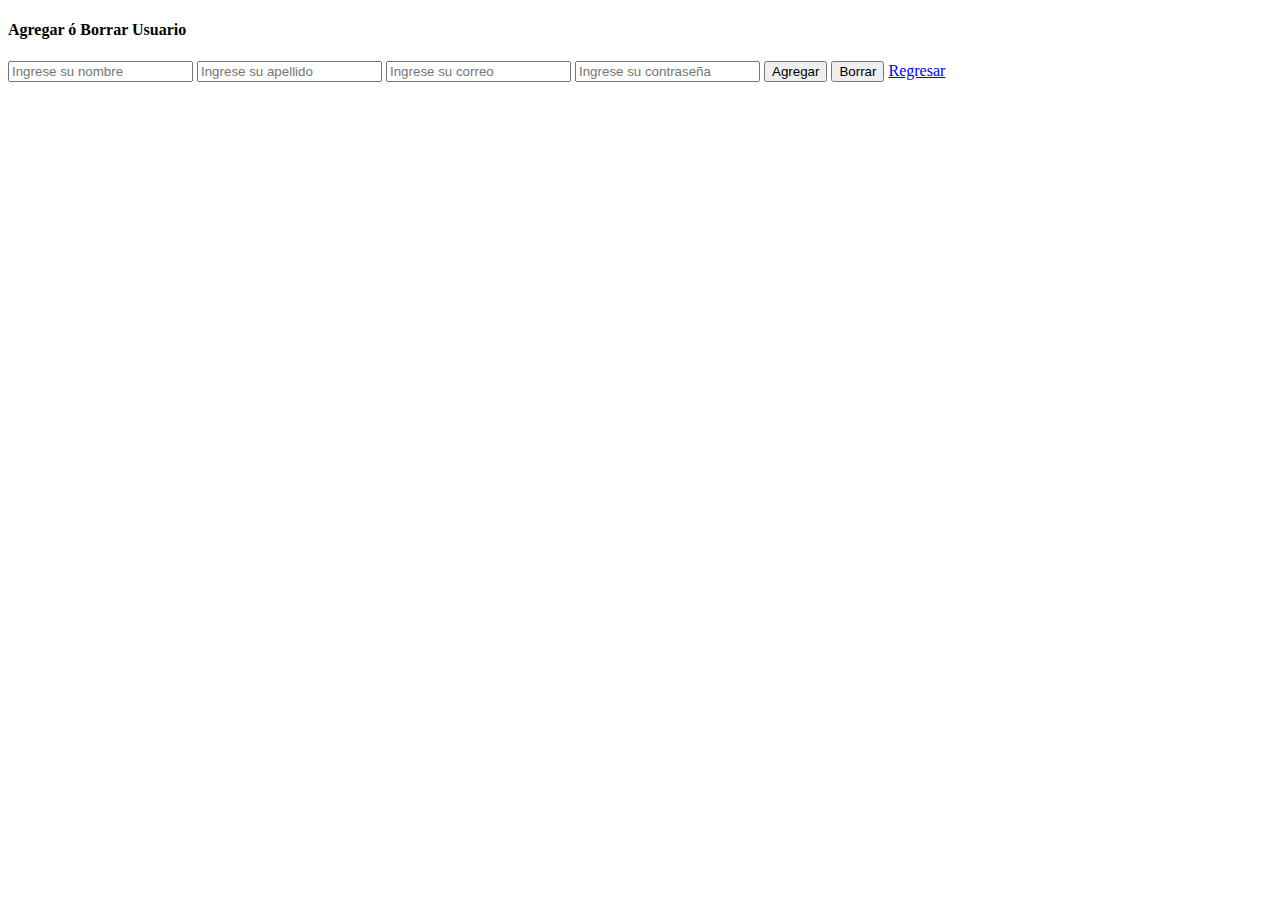
<file: Agregar ó Borrar Usuario.html>
<!DOCTYPE html>
<html lang="es">
<head>
    <meta charset="UTF-8">
    <title>Agregar/Borrar Usuario</title>
     

        
</head>
<body>
   
   <section class="Agregar-Usuario">
      <h4>Agregar ó Borrar Usuario</h4>
       <input class="controls" type="text" name="nombres" id="nombres" placeholder="Ingrese su nombre">
        <input class="controls" type="text" name="nombres" id="nombres" placeholder="Ingrese su apellido">
         <input class="controls" type="text" email="nombres" id="nombres" placeholder="Ingrese su correo">
          <input class="controls" type="password" password="nombres" id="nombres" placeholder="Ingrese su contraseña">
          <input class="botons" type="submit" value="Agregar">
           <input class="botons" type="submit" value="Borrar">
           <a class="boton" href="index.html">Regresar</a>
   </section>
   
    
</body>
</html>
</file>
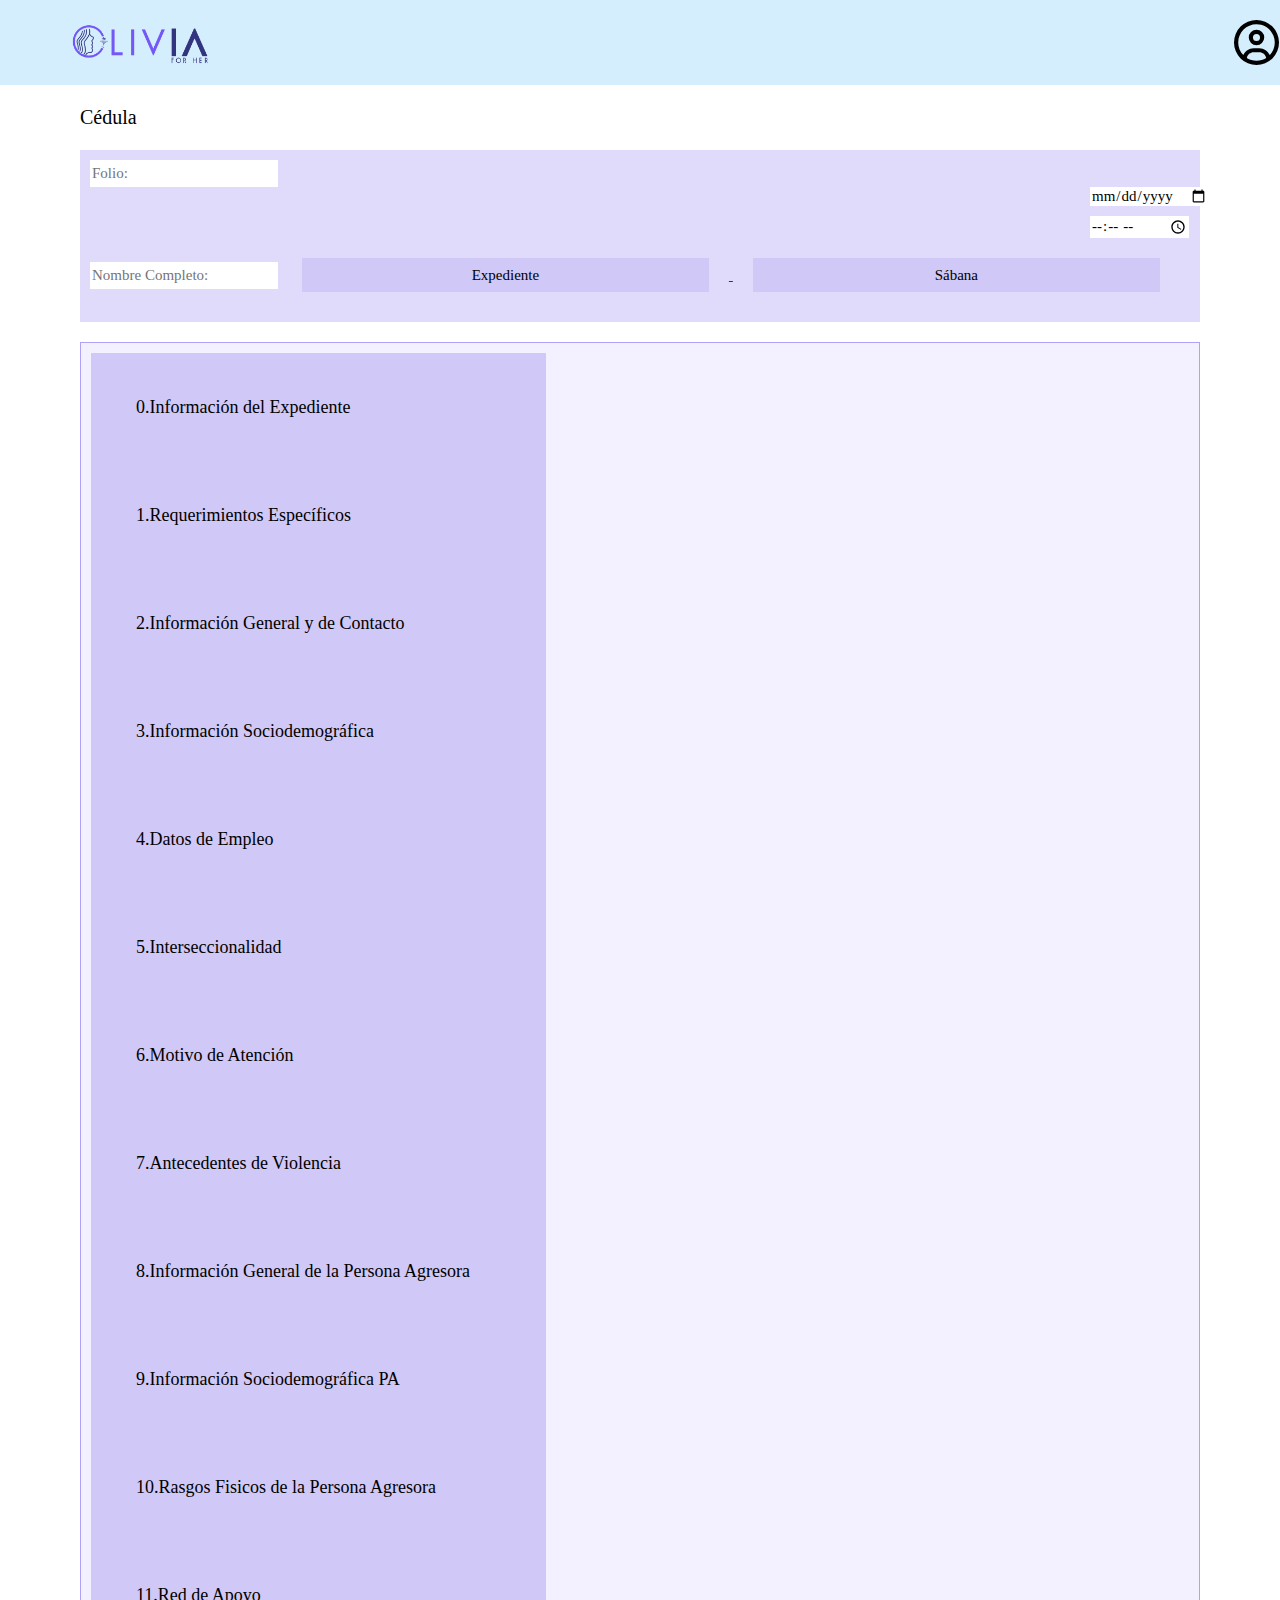
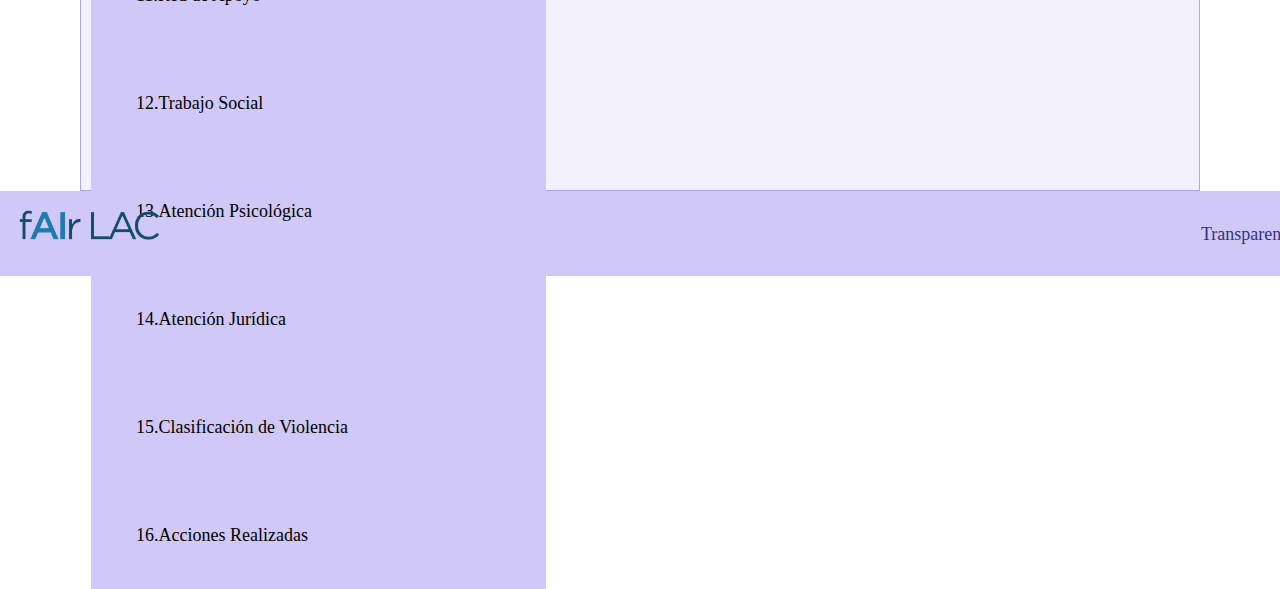
<file: cedula.html>
<!DOCTYPE html>
<html lang="es">
<head>
    <meta charset="UTF-8">
    <title>Cédula</title>
      
<style>

  body{
background: #ffffff;
margin: 0;
}
.fairlac{
width: 140px;
}
.fairlac{
transition: 0.5s;
object-fit: cover;
}
.fairlac:hover{
transform: scale(1.1);      
}
.footer{
background-color: #D0C8F6;
height: 85px;
width: 1366px;    
}
.boton{
text-decoration-line: none; 
color: #33347E;    
}        
.htransp{
font: normal normal normal 18px/23px Outfit;
color: #33347E;
margin: 30px;
text-decoration-line: none;
padding-left: 1008px
}
.transp{
text-align: end;
padding: 19px ;
text-align: left
}
    .header{
background-color: #D4EEFE;
height: 85px;
width: 1366px;
}
    .imagenolivia{
        width: 140px;
        margin: 20px;
        padding-left: 50px
    }
    .imagenolivia{
transition: 0.5s;
object-fit: cover;
}
.imagenolivia:hover{
transform: scale(1.1);      
}
    .icon{
        width: 45px;
        margin: 20px;
        padding-left: 980px
    }
    .cedula{
font: var(--unnamed-font-style-normal) normal var(--unnamed-font-weight-normal) var(--unnamed-font-size-20)/var(--unnamed-line-spacing-25) var(--unnamed-font-family-outfit);
letter-spacing: var(--unnamed-character-spacing-0);
color: var(--unnamed-color-000000);
text-align: left;
font: normal normal normal 20px/25px Outfit;
letter-spacing: 0px;
color: #000000;
margin: 20px;
padding-left: 60px
    }   
    .folio{
        background: #E0DBFA;
        padding: 10px;
        margin-left: 80px;
        margin-right: 80px;
        margin-bottom: 20px;
        }
    .folio1{
        font: var(--unnamed-font-style-normal) normal var(--unnamed-font-weight-bold) var(--unnamed-font-size-20)/var(--unnamed-line-spacing-25) var(--unnamed-font-family-outfit);
        margin: 0px;
        font: normal normal normal 20px/25px Outfit;
        border: none;
        }
    .fecha{
        margin-left: 1000px;
        font: normal normal normal 20px/25px Outfit;
        font: var(--unnamed-font-style-normal) normal var(--unnamed-font-weight-bold) var(--unnamed-font-size-20)/var(--unnamed-line-spacing-25) var(--unnamed-font-family-outfit);
        border: none;
            }
    .hora{
        margin-left: 1000px;
        font: normal normal normal 20px/25px Outfit;
        font: var(--unnamed-font-style-normal) normal var(--unnamed-font-weight-bold) var(--unnamed-font-size-20)/var(--unnamed-line-spacing-25) var(--unnamed-font-family-outfit);
        margin-top: 10px;
        border: none;
    }
    .enviar {
    width: 36.99%;
    background:#D0C8F6;
    border: none;
    padding: 8px;
    color: #000000;
    font-size: 16px;
    font: normal normal normal 15px/18px Outfit;
    margin: 20px
    
}
    .enviar:hover{   
background-color: #B0A2F9;
cursor: pointer;
}
    .container{
        background: #F3F1FF;
        padding: 0px;
        margin-left: 80px;
        border: 1px solid #B0A2F9;
        font: normal normal normal 10px/18px Outfit;
        height: 1427px;
        padding-left: 0px;
        margin-right: 80px;
        padding: 10px
        
    }
.lbl-menu label{
    background:#D0C8F6;
    color: #000000;
    font-size: 18px;
    display: block;
    padding: 5vh;
    width: 365px;
    transition: all 400ms ease;
    }
.lbl-menu :hover{   
        background-color: #ffffff;
        cursor: pointer;}
    .content{
        padding-left: 430px;
        margin-top: -1427px;
        
    }
    .content div{
        position: absolute;
        line-height: 1.800;
        transition: all 600ms ease;
        opacity: 0;
        visibility: hidden;
        transform: scale(0.90);
        padding: 30px;
        padding-bottom: 40px;
    }
    #radio0,#radio1,#radio2,#radio3,#radio4,#radio5,#radio6,#radio7,#radio8,#radio9,#radio10,#radio11,#radio12,#radio13,#radio14,#radio15,#radio16{
        display: none;
    }
    #radio0:checked ~ .tab0,
    #radio1:checked ~ .tab1,
    #radio2:checked ~ .tab2,
    #radio3:checked ~ .tab3,
    #radio4:checked ~ .tab4,
    #radio5:checked ~ .tab5,
    #radio6:checked ~ .tab6,
    #radio7:checked ~ .tab7,
    #radio8:checked ~ .tab8,
    #radio9:checked ~ .tab9,
    #radio10:checked ~ .tab10,
    #radio11:checked ~ .tab11,
    #radio12:checked ~ .tab12,
    #radio13:checked ~ .tab13, 
    #radio14:checked ~ .tab14, 
    #radio15:checked ~ .tab15,
    #radio16:checked ~ .tab16{
        opacity: 1;
        visibility: visible;
        transform: scale(1)
    } 
    

        
    
    
</style> 
</head>
<header class="header">
    <img class="imagenolivia" src="img/Logo%20OLIVIA">
    <img class="icon" src="img/circle-user-regular.svg">
</header>

<body>
       
<h4 class="cedula">Cédula</h4>
<div class="folio">
<nav>
   <input class="folio1" type="name" placeholder="Folio:" class="folio1" style="font-size: 15px"> 
   <input class="fecha" style="font-size: 15px" type="date" name="" id="">
   <input class="hora" style="font-size: 15px" type="time" name="" id="">
   <input class="folio1" type="name" placeholder="Nombre Completo:" class="folio1" style="font-size: 15px">
   <a href="">
   <button class="enviar">Expediente</button>
   </a>
   <a href="sabana.html">
   <button class="enviar">Sábana</button>
   </a>
</nav>
</div>

<div class="container">
<div class="lbl-menu">
<label for="radio0">0.Información del Expediente</label>
<label for="radio1">1.Requerimientos Específicos</label>
<label for="radio2">2.Información General y de Contacto</label>
<label for="radio3">3.Información Sociodemográfica</label>
<label for="radio4">4.Datos de Empleo</label>
<label for="radio5">5.Interseccionalidad</label>
<label for="radio6">6.Motivo de Atención</label>
<label for="radio7">7.Antecedentes de Violencia</label>
<label for="radio8">8.Información General de la Persona Agresora</label>
<label for="radio9">9.Información Sociodemográfica PA</label>
<label for="radio10">10.Rasgos Fisicos de la Persona Agresora</label>
<label for="radio11">11.Red de Apoyo</label>
<label for="radio12">12.Trabajo Social</label>
<label for="radio13">13.Atención Psicológica</label>
<label for="radio14">14.Atención Jurídica</label>
<label for="radio15">15.Clasificación de Violencia</label>
<label for="radio16">16.Acciones Realizadas</label>
</div>
<div class="content">
     <input type="radio" name="radio" id="radio0"> 
     <div class="tab0"><h1>Información del Expediente</h1>
     <li style="font-size: 20px">1.Área que atiende.</li>
     <input id="psicologia" type="checkbox" name="área" value="psicologia">
     <label style="font-size: 20px" for="psicologia">Psicología</label>
     &nbsp;&nbsp;&nbsp;&nbsp;&nbsp;&nbsp;&nbsp;&nbsp;&nbsp;&nbsp;
     <input id="Jurídico" type="checkbox" name="área" value="Jurídico">
     <label style="font-size: 20px" for="Jurídico">Jurídico</label>
      &nbsp;&nbsp;&nbsp;&nbsp;&nbsp;&nbsp;&nbsp;&nbsp;&nbsp;&nbsp;
     <input id="Trabajo Social" type="checkbox" name="área" value="Trabajo Social">
     <label style="font-size: 20px" for="Trabajo Social">Trabajo Social</label>
      &nbsp;&nbsp;&nbsp;&nbsp;&nbsp;&nbsp;&nbsp;&nbsp;&nbsp;&nbsp;
     <input id="Ministerial" type="checkbox" name="área" value="Ministerial">
     <label style="font-size: 20px" for="Ministerial">Ministerial</label>
     &nbsp;&nbsp;&nbsp;&nbsp;&nbsp;&nbsp;&nbsp;&nbsp;&nbsp;&nbsp;
     <input id="Pericial" type="checkbox" name="área" value="Pericial">
     <label style="font-size: 20px" for="Pericial">Pericial</label>
     <br>
     <input id="Consejería" type="checkbox" name="área" value="Consejería">
     <label style="font-size: 20px" for="Consejería">Consejería</label>
     <br>
     <input id="Otra" type="checkbox" name="área" value="Otra">
     <label style="font-size: 20px" for="Otra">Otra</label>
     &nbsp;&nbsp;&nbsp;&nbsp;&nbsp;&nbsp;&nbsp;&nbsp;&nbsp;&nbsp;
     <input placeholder="¿Cual?">
     <li style="font-size: 20px">2.Tipo de Asesoría.</li>
     <input id="Presencial" type="checkbox" name="área" value="Presencial">
     <label style="font-size: 20px" for="Presencial">Presencial</label>
     &nbsp;&nbsp;&nbsp;&nbsp;&nbsp;&nbsp;&nbsp;&nbsp;&nbsp;&nbsp;
      <input id="Telefónica" type="checkbox" name="área" value="Telefónica">
     <label style="font-size: 20px" for="Telefónica">Telefónica</label>
     <br>
     <input id="Otra" type="checkbox" name="área" value="Otra">
     <label style="font-size: 20px" for="Otra">Otra</label>
     &nbsp;&nbsp;&nbsp;&nbsp;&nbsp;&nbsp;&nbsp;&nbsp;&nbsp;&nbsp;
     <input placeholder="¿Cual?">
     <li style="font-size: 20px">3.¿Quién atiende?.</li>
     <input placeholder="Parentezco">
     <br>
     <input id="Otra" type="checkbox" name="área" value="Otra">
     <label style="font-size: 20px" for="Otra">Otra</label>
     &nbsp;&nbsp;&nbsp;&nbsp;&nbsp;&nbsp;&nbsp;&nbsp;&nbsp;&nbsp;
     <input placeholder="¿Quién?">
     <li style="font-size: 20px">3.Espediente BANAVIM.</li>
     <input placeholder="">
     </div>
     
     
     <input type="radio" name="radio" id="radio1"> 
     <div class="tab1"><h1>Requerimientos Específicos</h1>
     <li style="font-size: 20px">1.¿Presenta alguna lesión?</li>
     <input id="no" type="checkbox" name="área" value="no">
     <label style="font-size: 20px" for="Presencial">No</label>
     &nbsp;&nbsp;&nbsp;&nbsp;&nbsp;&nbsp;&nbsp;&nbsp;&nbsp;&nbsp;
     <input id="si" type="checkbox" name="área" value="si">
     <label style="font-size: 20px" for="Presencial">Si</label>
     &nbsp;&nbsp;&nbsp;&nbsp;&nbsp;&nbsp;&nbsp;&nbsp;&nbsp;&nbsp;
     <input placeholder="¿Cuál?">
     <br>
     <input id="menor de 15 dias" type="checkbox" name="área" value="menor de 15 dias">
     <label style="font-size: 20px" for="Consejería">Menor de 15 días</label>
     <br>
     <input id="parte medico de lesiones" type="checkbox" name="área" value="parte medico de lesiones">
     <label style="font-size: 20px" for="parte medico de lesiones">parte medico de lesiones</label> <input placeholder="">
     <li style="font-size: 20px">2.¿Presenta alguna emergencia?</li>
     <input id="no" type="checkbox" name="área" value="no">
     <label style="font-size: 20px" for="Presencial">No</label>
     &nbsp;&nbsp;&nbsp;&nbsp;&nbsp;&nbsp;&nbsp;&nbsp;&nbsp;&nbsp;
     <input id="si" type="checkbox" name="área" value="si">
     <label style="font-size: 20px" for="Presencial">Si</label>
     <br>
     <input id="Atencion médica de emergencia" type="checkbox" name="área" value="Atencion médica de emergencia">
     <label style="font-size: 20px" for="Atencion médica de emergencia">Atencion médica de emergencia</label>
     &nbsp;&nbsp;&nbsp;&nbsp;&nbsp;&nbsp;&nbsp;&nbsp;&nbsp;&nbsp;
     <input id="Primeros Auxilios" type="checkbox" name="área" value="Primeros Auxilios">
     <label style="font-size: 20px" for="Primeros Auxilios">Primeros Auxilios</label>
     &nbsp;&nbsp;&nbsp;&nbsp;&nbsp;&nbsp;&nbsp;&nbsp;&nbsp;&nbsp;
     <input id="Crisis Nerviosa" type="checkbox" name="área" value="Crisis Nerviosa">
     <label style="font-size: 20px" for="Crisis Nerviosa">Crisis Nerviosa</label>
     <br>
     <input id="Otra" type="checkbox" name="área" value="Otra">
     <label style="font-size: 20px" for="Otra">Otra</label>
     &nbsp;&nbsp;&nbsp;&nbsp;&nbsp;&nbsp;&nbsp;&nbsp;&nbsp;&nbsp;
     <input placeholder="¿Cuál?">
     <br>
     <li style="font-size: 20px">3.¿Existe algún requerimiento especifico?</li> <input id="no" type="checkbox" name="área" value="no">
     <label style="font-size: 20px" for="Presencial">No</label>
     &nbsp;&nbsp;&nbsp;&nbsp;&nbsp;&nbsp;&nbsp;&nbsp;&nbsp;&nbsp;
     <input id="si" type="checkbox" name="área" value="si">
     <label style="font-size: 20px" for="Presencial">Si</label>   
     <br>
     <input id="lengua de señas" type="checkbox" name="área" value="lengua de señas">
     <label style="font-size: 20px" for="lengua de señas">lengua de señas mexicana</label>
     &nbsp;&nbsp;&nbsp;&nbsp;&nbsp;&nbsp;&nbsp;&nbsp;&nbsp;
     <input id="lengua indigena" type="checkbox" name="área" value="lengua indigena">
     <label style="font-size: 20px" for="lengua indigena">Lengua Indigena</label>
     &nbsp;&nbsp;&nbsp;&nbsp;&nbsp;&nbsp;&nbsp;&nbsp;&nbsp;&nbsp;
     <input id="lengua extrangera" type="checkbox" name="área" value="lengua extrangera">
     <label style="font-size: 20px" for="lengua extrangera">Lengua Extrangera</label>
     <input placeholder="Explicar en caso afirmativo">
     <li style="font-size: 20px">4.¿Esta embarazada?</li>
     <input id="no" type="checkbox" name="área" value="no">
     <label style="font-size: 20px" for="Presencial">No</label>
     &nbsp;&nbsp;&nbsp;&nbsp;&nbsp;&nbsp;&nbsp;&nbsp;&nbsp;&nbsp;
     <input id="si" type="checkbox" name="área" value="si">
     <label style="font-size: 20px" for="Presencial">Si</label>
     &nbsp;&nbsp;&nbsp;&nbsp;&nbsp;&nbsp;&nbsp;&nbsp;&nbsp;&nbsp;
    <input placeholder="¿Cuántos meses?">
     </div>
     <input type="radio" name="radio" id="radio2"> 
     <div class="tab2"><h1>Información General y de Contacto</h1>
      <li style="font-size: 20px">1.Nombre Completo</li>
      &nbsp;&nbsp;&nbsp;&nbsp;&nbsp;&nbsp;&nbsp;&nbsp;&nbsp;&nbsp;
      <input placeholder="">
       <li style="font-size: 20px">2.Identidad de Género</li>
     <input id="femenino" type="checkbox" name="área" value="femenino">
     <label style="font-size: 20px" for="femenino">Femenino</label>
     &nbsp;&nbsp;&nbsp;&nbsp;&nbsp;&nbsp;&nbsp;&nbsp;&nbsp;&nbsp;
     <input id="Masculino" type="checkbox" name="área" value="Masculino">
     <label style="font-size: 20px" for="Masculino">Masculino</label>
      &nbsp;&nbsp;&nbsp;&nbsp;&nbsp;&nbsp;&nbsp;&nbsp;&nbsp;&nbsp;
     <input id="otra" type="checkbox" name="área" value="otra">
     <label style="font-size: 20px" for="otra">Otra</label>
     &nbsp;
      <input placeholder="">
     <li style="font-size: 20px">3.Sexo</li>
     <input id="Mujer" type="checkbox" name="área" value="Mujer">
     <label style="font-size: 20px" for="Mujer">Mujer</label>
     &nbsp;&nbsp;&nbsp;&nbsp;&nbsp;&nbsp;&nbsp;&nbsp;&nbsp;&nbsp;
     <input id="Hombre" type="checkbox" name="área" value="Hombre">
     <label style="font-size: 20px" for="Hombre">Hombre</label>
      &nbsp;&nbsp;&nbsp;&nbsp;&nbsp;&nbsp;&nbsp;&nbsp;&nbsp;&nbsp;
     <input id="Intersexual" type="checkbox" name="área" value="Intersexual">
     <label style="font-size: 20px" for="Intersexual">Intersexual</label>     
     <li style="font-size: 20px">4.Fecha de Nacimiento</li>
      &nbsp;
      <input type="date" placeholder="">
       &nbsp;&nbsp;&nbsp;&nbsp;&nbsp;&nbsp;&nbsp;&nbsp;&nbsp;&nbsp;
     <input placeholder="Edad">
     <li style="font-size: 20px">5.Lugar de Nacimiento</li>
      &nbsp;
      <input placeholder="">
       <li style="font-size: 20px">6.Entidad Federativa donde reside actualmente</li>
      &nbsp;
      <input placeholder="">
       <li style="font-size: 20px">7.Teléfono de contacto</li>
      &nbsp;
      <input placeholder="">
       &nbsp;&nbsp;&nbsp;&nbsp;&nbsp;&nbsp;&nbsp;&nbsp;&nbsp;&nbsp;
        <input id="Whatsapp" type="checkbox" name="área" value="Whatsapp">
     <label style="font-size: 20px" for="Whatsapp">Whatsapp</label>
     &nbsp;&nbsp;&nbsp;&nbsp;&nbsp;&nbsp;&nbsp;&nbsp;&nbsp;&nbsp;
     <input id="Telefónica" type="checkbox" name="área" value="Telefónica">
     <label style="font-size: 20px" for="Telefónica">Telefónica</label>
      &nbsp;
      <h3>En caso de no aceptar el seguimiento explicar el motivo</h3>
      <input style="width: 80vh" placeholder="">
      <li style="font-size: 20px">8.Domicilio Principal</li>
       <h3>Calle</h3>
      <input style="width: 80vh" placeholder="">
      <br>
      <br>
      <input style="width: 25vh" placeholder="Numero exterior">
      &nbsp;&nbsp;&nbsp;&nbsp;&nbsp;&nbsp;&nbsp;&nbsp;&nbsp;&nbsp;
       <input style="width: 25vh" placeholder="Numero Interior">
      &nbsp;&nbsp;&nbsp;&nbsp;&nbsp;&nbsp;&nbsp;&nbsp;&nbsp;&nbsp;
      <input style="width: 25vh" placeholder="Código Postal">
     <br>
      <br>
      <input style="width: 40vh" placeholder="Cruce 1">
      &nbsp;&nbsp;&nbsp;&nbsp;&nbsp;&nbsp;&nbsp;&nbsp;&nbsp;&nbsp;
      <input style="width: 40vh" placeholder="Cruce 2">
     <br>
       <br>
       <input style="width: 25vh" placeholder="Estado">
      &nbsp;&nbsp;&nbsp;&nbsp;&nbsp;&nbsp;&nbsp;&nbsp;&nbsp;&nbsp;
       <input style="width: 25vh" placeholder="Municipio">
      &nbsp;&nbsp;&nbsp;&nbsp;&nbsp;&nbsp;&nbsp;&nbsp;&nbsp;&nbsp;
      <input style="width: 25vh" placeholder="Colonia/localidad"> 
     <br>
      <br>
     <input style="width: 80vh" placeholder="Referencias">
      <li style="font-size: 20px">9.Domicilio Eventual</li>
       <h3>Calle</h3>
      <input style="width: 80vh" placeholder="">
      <br>
      <br>
      <input style="width: 25vh" placeholder="Numero exterior">
      &nbsp;&nbsp;&nbsp;&nbsp;&nbsp;&nbsp;&nbsp;&nbsp;&nbsp;&nbsp;
       <input style="width: 25vh" placeholder="Numero Interior">
      &nbsp;&nbsp;&nbsp;&nbsp;&nbsp;&nbsp;&nbsp;&nbsp;&nbsp;&nbsp;
      <input style="width: 25vh" placeholder="Código Postal">
     <br>
      <br>
      <input style="width: 40vh" placeholder="Cruce 1">
      &nbsp;&nbsp;&nbsp;&nbsp;&nbsp;&nbsp;&nbsp;&nbsp;&nbsp;&nbsp;
      <input style="width: 40vh" placeholder="Cruce 2">
     <br>
       <br>
       <input style="width: 25vh" placeholder="Estado">
      &nbsp;&nbsp;&nbsp;&nbsp;&nbsp;&nbsp;&nbsp;&nbsp;&nbsp;&nbsp;
       <input style="width: 25vh" placeholder="Municipio">
      &nbsp;&nbsp;&nbsp;&nbsp;&nbsp;&nbsp;&nbsp;&nbsp;&nbsp;&nbsp;
      <input style="width: 25vh" placeholder="Colonia/localidad"> 
     <br>
      <br>
     <input style="width: 80vh" placeholder="Referencias">    
     </div>
     <input type="radio" name="radio" id="radio3"> 
     <div class="tab3"><h1>Información Sociodemográfica</h1>
      <li style="font-size: 20px">1.Escolaridad</li>
     <input id="Ninguna" type="checkbox" name="área" value="Ninguna">
     <label style="font-size: 20px" for="Ninguna">Ninguna</label>
     <input id="Primaria" type="checkbox" name="área" value="Primaria">
     <label style="font-size: 20px" for="Primaria">Primaria</label>
      <input id="Secundaria" type="checkbox" name="área" value="Secundaria">
     <label style="font-size: 20px" for="Secundaria">Secundaria</label>
      <input id="Preparatoria" type="checkbox" name="área" value="Preparatoria">
     <label style="font-size: 20px" for="Preparatoria">Preparatoria</label>
      <input id="Licenciatura" type="checkbox" name="área" value="Licenciatura">
     <label style="font-size: 20px" for="Licenciatura">Licenciatura</label>
      <input id="Posgrado" type="checkbox" name="área" value="Posgrado">
     <label style="font-size: 20px" for="Posgrado">Posgrado</label>
     <h3>Su escolaridad esta:</h3>
     <input id="En curso" type="checkbox" name="área" value="En curso">
     <label style="font-size: 20px" for="En curso">En curso</label>
     &nbsp;&nbsp;&nbsp;&nbsp;&nbsp;&nbsp;&nbsp;&nbsp;&nbsp;&nbsp;
      <input id="Terminada" type="checkbox" name="área" value="Terminada">
     <label style="font-size: 20px" for="Terminada">Terminada</label>
      &nbsp;&nbsp;&nbsp;&nbsp;&nbsp;&nbsp;&nbsp;&nbsp;&nbsp;&nbsp;
      <input id="Trunca" type="checkbox" name="área" value="Trunca">
     <label style="font-size: 20px" for="Trunca">Trunca</label>
      <h3>Sabe leer y escribir</h3>
     <input id="Si" type="checkbox" name="área" value="Si">
     <label style="font-size: 20px" for="Si">Si</label>
     &nbsp;&nbsp;&nbsp;&nbsp;&nbsp;&nbsp;&nbsp;&nbsp;&nbsp;&nbsp;
      <input id="No" type="checkbox" name="área" value="No">
     <label style="font-size: 20px" for="No">No</label>
      <li style="font-size: 20px">2.Tiene seguridad social</li>
       <input id="Si" type="checkbox" name="área" value="Si">
     <label style="font-size: 20px" for="Si">Si</label>
     &nbsp;&nbsp;&nbsp;&nbsp;&nbsp;&nbsp;&nbsp;&nbsp;&nbsp;&nbsp;
      <input id="No" type="checkbox" name="área" value="No">
     <label style="font-size: 20px" for="No">No</label>
     <br>
      <input id="IMSS" type="checkbox" name="área" value="IMSS">
     <label style="font-size: 20px" for="IMSS">IMSS</label>
     &nbsp;&nbsp;&nbsp;&nbsp;&nbsp;&nbsp;&nbsp;&nbsp;&nbsp;&nbsp;
     <input id="ISSTE" type="checkbox" name="área" value="ISSTE">
     <label style="font-size: 20px" for="ISSTE">ISSTE</label>
     &nbsp;&nbsp;&nbsp;&nbsp;&nbsp;&nbsp;&nbsp;&nbsp;&nbsp;&nbsp;
      <input id="INSABI" type="checkbox" name="área" value="INSABI">
     <label style="font-size: 20px" for="INSABI">INSABI</label>
     &nbsp;&nbsp;&nbsp;&nbsp;&nbsp;&nbsp;&nbsp;&nbsp;&nbsp;&nbsp;
      <input id="PEMEX" type="checkbox" name="área" value="PEMEX">
     <label style="font-size: 20px" for="PEMEX">PEMEX</label>
     &nbsp;&nbsp;&nbsp;&nbsp;&nbsp;&nbsp;&nbsp;&nbsp;&nbsp;&nbsp;
      <input id="SEDENA" type="checkbox" name="área" value="SEDENA">
     <label style="font-size: 20px" for="SEDENA">SEDENA</label>
      &nbsp;&nbsp;&nbsp;&nbsp;&nbsp;&nbsp;&nbsp;&nbsp;&nbsp;&nbsp;
       <input id="Privado" type="checkbox" name="área" value="Privado">
     <label style="font-size: 20px" for="Privado">Privado</label>
     <li style="font-size: 20px">3.Ocupación de la Persona</li>
     <input id="Empleada" type="checkbox" name="área" value="Empleada">
     <label style="font-size: 20px" for="Empleada">Empleada</label>
     &nbsp;&nbsp;&nbsp;&nbsp;&nbsp;&nbsp;&nbsp;&nbsp;&nbsp;&nbsp;
     <input id="Trabajadora Independiente" type="checkbox" name="área" value="Trabajadora Independiente">
     <label style="font-size: 20px" for="Trabajadora Independiente">Trabajadora Independiente</label>
     &nbsp;&nbsp;&nbsp;&nbsp;&nbsp;&nbsp;&nbsp;&nbsp;&nbsp;&nbsp;
      <input id="Patrona" type="checkbox" name="área" value="Patrona">
     <label style="font-size: 20px" for="Patrona">Patrona</label>
     &nbsp;&nbsp;&nbsp;&nbsp;&nbsp;&nbsp;&nbsp;&nbsp;&nbsp;&nbsp;
      <input id="Empresaria" type="checkbox" name="área" value="Empresaria">
     <label style="font-size: 20px" for="Empresaria">Empresaria</label>
     <br>
     <input id="Hogar" type="checkbox" name="área" value="Hogar">
     <label style="font-size: 20px" for="Hogar">Hogar</label>
      &nbsp;&nbsp;&nbsp;&nbsp;&nbsp;&nbsp;&nbsp;&nbsp;&nbsp;&nbsp;
      <input id="Estudiante" type="checkbox" name="área" value="Estudiante">
     <label style="font-size: 20px" for="Estudiante">Estudiante</label>
      &nbsp;&nbsp;&nbsp;&nbsp;&nbsp;&nbsp;&nbsp;&nbsp;&nbsp;&nbsp;
     <input id="Desempleada" type="checkbox" name="área" value="Desempleada">
     <label style="font-size: 20px" for="Desempleada">Desempleada</label>
      &nbsp;&nbsp;&nbsp;&nbsp;&nbsp;&nbsp;&nbsp;&nbsp;&nbsp;&nbsp;
      <input id="Pensionada" type="checkbox" name="área" value="Pensionada">
     <label style="font-size: 20px" for="Pensionada">Pensionada</label>
     <br>
     <input id="Otra" type="checkbox" name="área" value="Otra">
     <label style="font-size: 20px" for="Otra">Otra</label>
     &nbsp;&nbsp;&nbsp;&nbsp;&nbsp;&nbsp;&nbsp;&nbsp;&nbsp;&nbsp;
     <input style="width: 80vh" placeholder="¿Cual?">
     <li style="font-size: 20px">4.Estado Civil</li>
       <input id="Soltera" type="checkbox" name="área" value="Soltera">
     <label style="font-size: 20px" for="Soltera">Soltera</label>
      &nbsp;&nbsp;&nbsp;&nbsp;&nbsp;&nbsp;&nbsp;&nbsp;&nbsp;&nbsp;
      <input id="Casada" type="checkbox" name="área" value="Casada">
     <label style="font-size: 20px" for="Casada">Casada</label>
      &nbsp;&nbsp;&nbsp;&nbsp;&nbsp;&nbsp;&nbsp;&nbsp;&nbsp;&nbsp;
     <input id="Unión Libre" type="checkbox" name="área" value="Unión Libre">
     <label style="font-size: 20px" for="Unión Libre">Unión Libre</label>
      &nbsp;&nbsp;&nbsp;&nbsp;&nbsp;&nbsp;&nbsp;&nbsp;&nbsp;&nbsp;
      <input id="Concubinato" type="checkbox" name="área" value="Concubinato">
     <label style="font-size: 20px" for="Concubinato">Concubinato</label>
       &nbsp;&nbsp;&nbsp;&nbsp;&nbsp;&nbsp;&nbsp;&nbsp;&nbsp;&nbsp;
      <input id="Viuda" type="checkbox" name="área" value="Viuda">
     <label style="font-size: 20px" for="Viuda">Viuda</label>
     <br>
     <input id="Divorciada" type="checkbox" name="área" value="Divorciada">
     <label style="font-size: 20px" for="Divorciada">Divorciada</label>
     &nbsp;&nbsp;&nbsp;&nbsp;&nbsp;&nbsp;&nbsp;&nbsp;&nbsp;&nbsp;
     <input id="Separada" type="checkbox" name="área" value="Separada">
     <label style="font-size: 20px" for="Separada">Separada</label>
      &nbsp;&nbsp;&nbsp;&nbsp;&nbsp;&nbsp;&nbsp;&nbsp;&nbsp;&nbsp;
      <input id="Sociedad en convivencia" type="checkbox" name="área" value="Sociedad en convivencia">
     <label style="font-size: 20px" for="Sociedad en convivencia">Sociedad en convivencia</label>
       &nbsp;&nbsp;&nbsp;&nbsp;&nbsp;&nbsp;&nbsp;&nbsp;&nbsp;&nbsp;
     <input id="No especificó" type="checkbox" name="área" value="No especificó">
     <label style="font-size: 20px" for="No especificó">No especificó</label>
      <h3>Regimen Matrimonial</h3>
     <input id="Separación de Bienes" type="checkbox" name="área" value="Separación de Bienes">
     <label style="font-size: 20px" for="Separación de Bienes">Separación de Bienes</label>
     &nbsp;&nbsp;&nbsp;&nbsp;&nbsp;&nbsp;&nbsp;&nbsp;&nbsp;&nbsp;
      <input id="Sociedad Legal" type="checkbox" name="área" value="Sociedad Legal">
     <label style="font-size: 20px" for="Sociedad Legal">Sociedad Legal</label>
      &nbsp;&nbsp;&nbsp;&nbsp;&nbsp;
      <input id="Sociedad Conyugal o Voluntaria" type="checkbox" name="área" value="Sociedad Conyugal o Voluntaria">
     <label style="font-size: 20px" for="Sociedad Conyugal o Voluntaria">Sociedad Conyugal o Voluntaria</label>
      <li style="font-size: 20px">5.Tipo de Vivienda</li>
       <input id="Rentada" type="checkbox" name="área" value="Rentada">
     <label style="font-size: 20px" for="Rentada">Rentada</label>
     &nbsp;&nbsp;&nbsp;&nbsp;&nbsp;&nbsp;
     <input id="Prestada" type="checkbox" name="área" value="Prestada">
     <label style="font-size: 20px" for="Prestada">Prestada</label>
     &nbsp;&nbsp;&nbsp;&nbsp;&nbsp;&nbsp;
      <input id="Recibida como prestación" type="checkbox" name="área" value="Recibida como prestación">
     <label style="font-size: 20px" for="Recibida como prestación">Recibida como prestación</label>
     &nbsp;&nbsp;&nbsp;&nbsp;&nbsp;&nbsp;
      <input id="Vivienda Compartida" type="checkbox" name="área" value="Vivienda Compartida">
     <label style="font-size: 20px" for="Vivienda Compartida">Vivienda Compartida</label>
     <br>
     <input id="Otro tipo de tenencia" type="checkbox" name="área" value="Otro tipo de tenencia">
     <label style="font-size: 20px" for="Otro tipo de tenencia">Otro tipo de tenencia</label>
      <input id="Propia en asentamiento irregular" type="checkbox" name="área" value="Propia en asentamiento irregular">
     <label style="font-size: 20px" for="Propia en asentamiento irregular">Propia en asentamiento irregular</label>
     &nbsp;&nbsp;&nbsp;&nbsp;&nbsp;&nbsp;
     <input id="Propia en asentamiento regular" type="checkbox" name="área" value="Propia en asentamiento regular">
     <label style="font-size: 20px" for="Propia en asentamiento regular">Propia en asentamiento regular</label>
     &nbsp;&nbsp;&nbsp;&nbsp;&nbsp;&nbsp;
      <input id="Propia y totalmente pagada" type="checkbox" name="área" value="Propia y totalmente pagada">
     <label style="font-size: 20px" for="Propia y totalmente pagada">Propia y totalmente pagada</label>
     &nbsp;&nbsp;&nbsp;&nbsp;&nbsp;&nbsp;
      <input id="No especificó" type="checkbox" name="área" value="No especificó">
     <label style="font-size: 20px" for="No especificó">No especificó</label>
     <br>
     <input id="Compartida con otras personas" type="checkbox" name="área" value="Compartida con otras personas">
     <label style="font-size: 20px" for="Compartida con otras personas">Compartida con otras personas</label>
     <br>
      <input id="Amistades" type="checkbox" name="área" value="Amistades">
     <label style="font-size: 20px" for="Amistades">Amistades</label>
     &nbsp;&nbsp;&nbsp;&nbsp;&nbsp;&nbsp;&nbsp;&nbsp;&nbsp;&nbsp;&nbsp;&nbsp;
      <input id="Familiares" type="checkbox" name="área" value="Familiares">
     <label style="font-size: 20px" for="Familiares">Familiares</label>
     <br>
     <input id="Otra" type="checkbox" name="área" value="Otra">
     <label style="font-size: 20px" for="Otra">Otra</label>
      &nbsp;&nbsp;&nbsp;&nbsp;&nbsp;&nbsp;&nbsp;
       <input style="width: 45vh" placeholder="¿Cual?">
     <li style="font-size: 20px">6.Personas con quien vive</li>
      &nbsp;&nbsp;&nbsp;&nbsp;&nbsp;&nbsp;&nbsp;
      <input style="width: 45vh" placeholder="¿Cuantas personas habitan en su vivienda?">
     <!--falta agregar un cuadro donde se registren las personas que viven en su vivienda\-->
     
     
     </div>
     <input type="radio" name="radio" id="radio4"> 
     <div class="tab4"><h1>Datos de Empleo</h1>
      <li style="font-size: 20px">1.Domicilio del empleo   (En caso de contar con uno)</li>
    <input style="width: 100vh; padding: 10px" placeholder="Calle">
    <br>
    <br>
    <input style="width: 28vh; padding: 10px" placeholder="Número Exterior">
    &nbsp;&nbsp;&nbsp;&nbsp;&nbsp;&nbsp;&nbsp;&nbsp;&nbsp;&nbsp;&nbsp;&nbsp;
    <input style="width: 28vh; padding: 10px" placeholder="Número interior">
    &nbsp;&nbsp;&nbsp;&nbsp;&nbsp;&nbsp;&nbsp;&nbsp;&nbsp;&nbsp;&nbsp;&nbsp;
    <input style="width: 28vh; padding: 10px" placeholder="Código Postal">
     <br>
    <br>
    <input style="width: 46vh; padding: 10px" placeholder="Cruce 1">
    &nbsp;&nbsp;&nbsp;&nbsp;&nbsp;&nbsp;&nbsp;&nbsp;&nbsp;&nbsp;&nbsp;&nbsp;
    <input style="width: 46vh; padding: 10px" placeholder="Cruce 2">
     <br>
    <br>
    <input style="width: 28vh; padding: 10px" placeholder="Estado">
    &nbsp;&nbsp;&nbsp;&nbsp;&nbsp;&nbsp;&nbsp;&nbsp;&nbsp;&nbsp;&nbsp;&nbsp;
    <input style="width: 28vh; padding: 10px" placeholder="Municipio">
    &nbsp;&nbsp;&nbsp;&nbsp;&nbsp;&nbsp;&nbsp;&nbsp;&nbsp;&nbsp;&nbsp;&nbsp;
    <input style="width: 28vh; padding: 10px" placeholder="Colonia/Localidad">
     <br>
    <br>
    <input style="width: 100vh; padding: 10px" placeholder="Referencias">
     <li style="font-size: 20px">2.¿Que días a la semana trabaja?</li>
     <input style="width: 100vh; padding: 10px" placeholder="">
      <br>
     <input id="Turno" type="checkbox" name="área" value="Turno">
     <label style="font-size: 20px" for="Turno">Matutino</label>
&nbsp;&nbsp;&nbsp;&nbsp;&nbsp;&nbsp;&nbsp;&nbsp;&nbsp;&nbsp;&nbsp;&nbsp;&nbsp;
   <input id="Turno1" type="checkbox" name="área" value="Turno1">
     <label style="font-size: 20px" for="Turno1">Vespertino</label>
&nbsp;&nbsp;&nbsp;&nbsp;&nbsp;&nbsp;&nbsp;&nbsp;&nbsp;&nbsp;&nbsp;&nbsp;&nbsp; 
      <input id="Turno2" type="checkbox" name="área" value="Turno2">
     <label style="font-size: 20px" for="Turno2">Nocturno</label>
&nbsp;&nbsp;&nbsp;&nbsp;&nbsp;&nbsp;&nbsp;&nbsp;&nbsp;&nbsp;&nbsp;&nbsp;&nbsp;
      <input id="Turno3" type="checkbox" name="área" value="Turno3">
     <label style="font-size: 20px" for="Turno3">Mixto</label>
&nbsp;&nbsp;&nbsp;&nbsp;&nbsp;&nbsp;&nbsp;&nbsp;&nbsp;&nbsp;&nbsp;&nbsp;&nbsp;
    <li style="font-size: 20px">3.Monto de Ingreso</li>
     <input style="width: 100vh; padding: 10px" placeholder="">
     </div>
     <input type="radio" name="radio" id="radio5"> 
     <div class="tab5"><h1>Interseccionalidad</h1>
      <li style="font-size: 20px">¿Pertenece a algún grupo originario indigena?</li>
      <input id="interseccionalidad" type="checkbox" name="área" value="interseccionalidad">
       <label style="font-size: 20px" for="interseccionalidad">No</label>
&nbsp;&nbsp;&nbsp;&nbsp;&nbsp;&nbsp;&nbsp;&nbsp;&nbsp;&nbsp;&nbsp;&nbsp;&nbsp;
   <input id="Turno1" type="checkbox" name="área" value="Turno1">
     <label style="font-size: 20px" for="Turno1">Si</label>
&nbsp;&nbsp;&nbsp;&nbsp;&nbsp;&nbsp;&nbsp;&nbsp;&nbsp;&nbsp;&nbsp;&nbsp;&nbsp; 
      <input style="width: 30vh; padding: 5px" placeholder="¿Cual?">
    <li style="font-size: 20px">¿Es una persona migrante o trasmigrante?</li>
    <input id="migrante" type="checkbox" name="área" value="migrante">
       <label style="font-size: 20px" for="migrante">No</label>
&nbsp;&nbsp;&nbsp;&nbsp;&nbsp;&nbsp;&nbsp;&nbsp;&nbsp;&nbsp;&nbsp;&nbsp;&nbsp;
   <input id="migrante1" type="checkbox" name="área" value="migrante1">
     <label style="font-size: 20px" for="migrante">Si</label>
     <li style="font-size: 20px">¿Es una persona en situación de calle?</li>
    <input id="calle" type="checkbox" name="área" value="calle">
       <label style="font-size: 20px" for="calle">No</label>
&nbsp;&nbsp;&nbsp;&nbsp;&nbsp;&nbsp;&nbsp;&nbsp;&nbsp;&nbsp;&nbsp;&nbsp;&nbsp;
   <input id="calle" type="checkbox" name="área" value="calle">
     <label style="font-size: 20px" for="calle">Si</label>
      <li style="font-size: 20px">¿Pertenece a la comunidad LGBTTTIQ+?</li>
    <input id="comunidad" type="checkbox" name="área" value="comunidad">
       <label style="font-size: 20px" for="comunidad">No</label>
&nbsp;&nbsp;&nbsp;&nbsp;&nbsp;&nbsp;&nbsp;&nbsp;&nbsp;&nbsp;&nbsp;&nbsp;&nbsp;
   <input id="comunidad" type="checkbox" name="área"comunidad value="comunidad">
     <label style="font-size: 20px" for="comunidad">Si</label>
     <li style="font-size: 20px">¿Tiene alguna discapacidad?</li>
    <input id="discapacidad" type="checkbox" name="área" value="discapacidad">
       <label style="font-size: 20px" for="discapacidad">No</label>
&nbsp;&nbsp;&nbsp;&nbsp;&nbsp;&nbsp;&nbsp;&nbsp;&nbsp;&nbsp;&nbsp;&nbsp;&nbsp;
   <input id="discapacidad" type="checkbox" name="área"comunidad value="discapacidad">
     <label style="font-size: 20px" for="discapacidad">Si</label>
     <input style="width: 30vh; padding: 5px" placeholder="¿Cual?">
    <input id="discapacidad" type="checkbox" name="área" value="discapacidad">
       <label style="font-size: 20px" for="discapacidad">Motora</label>
&nbsp;&nbsp;&nbsp;&nbsp;&nbsp;&nbsp;&nbsp;&nbsp;&nbsp;&nbsp;&nbsp;&nbsp;&nbsp;
   <input id="discapacidad" type="checkbox" name="área"comunidad value="discapacidad">
     <label style="font-size: 20px" for="discapacidad">Auditiva</label>
     &nbsp;&nbsp;&nbsp;&nbsp;&nbsp;&nbsp;&nbsp;&nbsp;&nbsp;&nbsp;&nbsp;&nbsp;&nbsp;
      <input id="discapacidad" type="checkbox" name="área" value="discapacidad">
   <label style="font-size: 20px" for="discapacidad">Visual</label>
  <br>
   <input id="discapacidad" type="checkbox" name="área"comunidad value="discapacidad">
     <label style="font-size: 20px" for="discapacidad">Intelectual</label>
<label style="font-size: 20px" for="discapacidad">Psicosocial</label>
&nbsp;&nbsp;&nbsp;&nbsp;&nbsp;&nbsp;&nbsp;&nbsp;&nbsp;&nbsp;&nbsp;&nbsp;&nbsp;
   <input id="discapacidad" type="checkbox" name="área"comunidad value="discapacidad">
     <label style="font-size: 20px" for="discapacidad">Multiple</label>
&nbsp;&nbsp;&nbsp;&nbsp;&nbsp;&nbsp;&nbsp;&nbsp;&nbsp;&nbsp;&nbsp;&nbsp;&nbsp;
      <input id="discapacidad" type="checkbox" name="área"comunidad value="discapacidad">
     <label style="font-size: 20px" for="discapacidad">Otra</label>
      &nbsp;&nbsp;&nbsp;&nbsp;&nbsp;&nbsp;&nbsp;&nbsp;&nbsp;&nbsp;
       <input style="width: 30vh; padding: 5px" placeholder="¿Cual?">
         <li style="font-size: 20px">¿Vive violencia por presentar discapacidad?</li>
           <input id="discapacidad" type="checkbox" name="área" value="discapacidad">
       <label style="font-size: 20px" for="discapacidad">No</label>
&nbsp;&nbsp;&nbsp;&nbsp;&nbsp;&nbsp;&nbsp;&nbsp;&nbsp;&nbsp;&nbsp;&nbsp;&nbsp;
   <input id="discapacidad" type="checkbox" name="área"comunidad value="discapacidad">
     <label style="font-size: 20px" for="discapacidad">Si</label>
     <input style="width: 30vh; padding: 5px" placeholder="¿Cual?">
      <li style="font-size: 20px">¿Presenta alguna discapacidad a consecuencia de la violencia?</li>
           <input id="discapacidad" type="checkbox" name="área" value="discapacidad">
       <label style="font-size: 20px" for="discapacidad">No</label>
&nbsp;&nbsp;&nbsp;&nbsp;&nbsp;&nbsp;&nbsp;&nbsp;&nbsp;&nbsp;&nbsp;&nbsp;&nbsp;
   <input id="discapacidad" type="checkbox" name="área"comunidad value="discapacidad">
     <label style="font-size: 20px" for="discapacidad">Si</label>
     <input style="width: 30vh; padding: 5px" placeholder="¿Cual?">
     <li style="font-size: 20px">¿Tiene alguna enfermedad crónica degenerativa que limite o imposibilite sus actividades?</li>
           <input id="discapacidad" type="checkbox" name="área" value="discapacidad">
       <label style="font-size: 20px" for="discapacidad">No</label>
&nbsp;&nbsp;&nbsp;&nbsp;&nbsp;&nbsp;&nbsp;&nbsp;&nbsp;&nbsp;&nbsp;&nbsp;&nbsp;
   <input id="discapacidad" type="checkbox" name="área"comunidad value="discapacidad">
     <label style="font-size: 20px" for="discapacidad">Si</label>
     <input style="width: 30vh; padding: 5px" placeholder="¿Cual?">
     <li style="font-size: 20px">¿Consume alguna droga?</li>
           <input id="discapacidad" type="checkbox" name="área" value="discapacidad">
       <label style="font-size: 20px" for="discapacidad">No</label>
&nbsp;&nbsp;&nbsp;&nbsp;&nbsp;&nbsp;&nbsp;&nbsp;&nbsp;&nbsp;&nbsp;&nbsp;&nbsp;
   <input id="discapacidad" type="checkbox" name="área"comunidad value="discapacidad">
     <label style="font-size: 20px" for="discapacidad">Si</label>
     <input style="width: 30vh; padding: 5px" placeholder="¿Cual?">
     <li style="font-size: 20px">¿Consume alcohol de forma problemática?</li>
        <input id="discapacidad" type="checkbox" name="área" value="discapacidad">
       <label style="font-size: 20px" for="discapacidad">No</label>
&nbsp;&nbsp;&nbsp;&nbsp;&nbsp;&nbsp;&nbsp;&nbsp;&nbsp;&nbsp;&nbsp;&nbsp;&nbsp;
   <input id="discapacidad" type="checkbox" name="área"comunidad value="discapacidad">
     <label style="font-size: 20px" for="discapacidad">Si</label>
     <input style="width: 30vh; padding: 5px" placeholder="¿Frecuencia?">     
     </div>
     <input type="radio" name="radio" id="radio6"> 
     <div class="tab6"><h1>Motivo de Atención</h1>
      <li style="font-size: 20px">1.Contexto Causa y Evolución</li>
     <input style="width: 100vh; padding-top: 10px" placeholder="">
     <li style="font-size: 20px">2.¿ha tenido que ser atendida en una institución médica o por personal médico como consecuencia de un evento de violencia con la persona agresora?</li>
      <input id="discapacidad" type="checkbox" name="área" value="discapacidad">
       <label style="font-size: 20px" for="discapacidad">No</label>
&nbsp;&nbsp;&nbsp;&nbsp;&nbsp;&nbsp;&nbsp;&nbsp;&nbsp;&nbsp;&nbsp;&nbsp;&nbsp;
   <input id="discapacidad" type="checkbox" name="área"comunidad value="discapacidad">
     <label style="font-size: 20px" for="discapacidad">Si</label>
      <input style="width: 30vh; padding: 5px" placeholder="¿Cual?">
<li style="font-size: 20px">3.Últimoepisodio de violencia:(Temporalidad)</li> 
     <input style="width: 100vh; padding: 5px" placeholder="">
     <li style="font-size: 20px">4.Acciones o intentos de soluciones realizados:</li> 
     <input style="width: 100vh; padding: 5px" placeholder="">
     <li style="font-size: 20px">5.Personas involucradas en la situacion:</li> 
     <input style="width: 100vh; padding: 5px" placeholder="">     
     </div>
     <input type="radio" name="radio" id="radio7"> 
     <div class="tab7"><h1>Antecedentes de Violencia</h1>
     <li style="font-size: 20px">1.Contexto Causa y Evolución</li>
     <input style="width: 100vh; padding-top: 10px" placeholder="">
     <li style="font-size: 20px">2.Acciones o intentos de soluciones realizados:</li> 
     <input style="width: 100vh; padding: 5px" placeholder=""> 
      <li style="font-size: 20px">3.Personas involucradas en la situacion:</li> 
     <input style="width: 100vh; padding: 5px" placeholder="">   
      <li style="font-size: 20px">4.¿Recurrió a alguna institución para pedir apoyo?</li> 
       <input id="discapacidad" type="checkbox" name="área" value="discapacidad">
       <label style="font-size: 20px" for="institucionapoyo">No</label>
&nbsp;&nbsp;&nbsp;&nbsp;&nbsp;&nbsp;&nbsp;&nbsp;&nbsp;&nbsp;&nbsp;&nbsp;&nbsp;
   <input id="institucionapoyo" type="checkbox" name="área"comunidad value="institucionapoyo">
     <label style="font-size: 20px" for="institucionapoyo">Si</label>
     <input style="width: 30vh; padding: 5px" placeholder="¿Cual?">  
      <li style="font-size: 20px">5.¿Cuenta con expediente clinico?</li> 
       <input id="discapacidad" type="checkbox" name="área" value="discapacidad">
       <label style="font-size: 20px" for="institucionapoyo">No</label>
&nbsp;&nbsp;&nbsp;&nbsp;&nbsp;&nbsp;&nbsp;&nbsp;&nbsp;&nbsp;&nbsp;&nbsp;&nbsp;
   <input id="institucionapoyo" type="checkbox" name="área"comunidad value="institucionapoyo">
     <label style="font-size: 20px" for="institucionapoyo">Si</label>
     <input style="width: 30vh; padding: 5px" placeholder="¿Cual?">      
     </div>
     <input type="radio" name="radio" id="radio8"> 
     <div class="tab8"><h1>Información General de la Persona Agresora</h1>
      <li style="font-size: 20px">1.Nombre Completo</li>
      &nbsp;&nbsp;&nbsp;&nbsp;&nbsp;&nbsp;&nbsp;&nbsp;&nbsp;&nbsp;
      <input style="width: 80vh; padding: 5px"placeholder="">
       <li style="font-size: 20px">2.Edad</li>
      &nbsp;&nbsp;&nbsp;&nbsp;&nbsp;&nbsp;&nbsp;&nbsp;&nbsp;&nbsp;
      <input  style="width: 80vh; padding: 5px"placeholder="">
       <li style="font-size: 20px">3.Identidad de Género</li>
     <input id="femenino" type="checkbox" name="área" value="femenino">
     <label style="font-size: 20px" for="femenino">Femenino</label>
     &nbsp;&nbsp;&nbsp;&nbsp;&nbsp;&nbsp;&nbsp;&nbsp;&nbsp;&nbsp;
     <input id="Masculino" type="checkbox" name="área" value="Masculino">
     <label style="font-size: 20px" for="Masculino">Masculino</label>
      &nbsp;&nbsp;&nbsp;&nbsp;&nbsp;&nbsp;&nbsp;&nbsp;&nbsp;&nbsp;
     <input id="otra" type="checkbox" name="área" value="otra">
     <label style="font-size: 20px" for="otra">Otra</label>
     &nbsp;
      <input placeholder="">
     <li style="font-size: 20px">4.Sexo</li>
     <input id="Mujer" type="checkbox" name="área" value="Mujer">
     <label style="font-size: 20px" for="Mujer">Mujer</label>
     &nbsp;&nbsp;&nbsp;&nbsp;&nbsp;&nbsp;&nbsp;&nbsp;&nbsp;&nbsp;
     <input id="Hombre" type="checkbox" name="área" value="Hombre">
     <label style="font-size: 20px" for="Hombre">Hombre</label>
      &nbsp;&nbsp;&nbsp;&nbsp;&nbsp;&nbsp;&nbsp;&nbsp;&nbsp;&nbsp;
     <input id="Intersexual" type="checkbox" name="área" value="Intersexual">
     <label style="font-size: 20px" for="Intersexual">Intersexual</label>    
      <li style="font-size: 20px">5.Relación de la persona agresora con la victima:</li>
      <br>
      <p>Violencia por su ultima pareja</p>
      <br>
       <input id="discapacidad" type="checkbox" name="área" value="discapacidad">
       <label style="font-size: 20px" for="institucionapoyo">Si</label>
&nbsp;&nbsp;&nbsp;&nbsp;&nbsp;&nbsp;&nbsp;&nbsp;&nbsp;&nbsp;&nbsp;&nbsp;&nbsp;
   <input id="institucionapoyo" type="checkbox" name="área"comunidad value="institucionapoyo">
     <label style="font-size: 20px" for="Esposo">No</label>
      <input id="Esposo" type="checkbox" name="área" value="femenino">
     <label style="font-size: 20px" for="Esposo">Esposo o pareja</label>
     &nbsp;&nbsp;&nbsp;&nbsp;&nbsp;&nbsp;&nbsp;&nbsp;&nbsp;&nbsp;
     <input id="Espareja" type="checkbox" name="área" value="Espareja">
     <label style="font-size: 20px" for="Expareja">Espareja</label>
       &nbsp;&nbsp;&nbsp;&nbsp;&nbsp;&nbsp;&nbsp;&nbsp;&nbsp;&nbsp;
      <input id="Padre" type="checkbox" name="área" value="Padre">
     <label style="font-size: 20px" for="Padre">Padre</label>
      &nbsp;&nbsp;&nbsp;&nbsp;&nbsp;&nbsp;&nbsp;&nbsp;&nbsp;&nbsp;
      <input id="Madre" type="checkbox" name="área" value="Madre">
     <label style="font-size: 20px" for="Madre">Madre</label>
      &nbsp;&nbsp;&nbsp;&nbsp;&nbsp;&nbsp;&nbsp;&nbsp;&nbsp;&nbsp;
      <input id="Otra" type="checkbox" name="área" value="Otra">
     <label style="font-size: 20px" for="Otra">Otra</label>
       <input style="width: 30vh; padding: 5px" placeholder="¿Cual?">  
       &nbsp;&nbsp;&nbsp;&nbsp;&nbsp;&nbsp;&nbsp;&nbsp;&nbsp;&nbsp;
      <input id="No especifica" type="checkbox" name="área" value="No especifica">
     <label style="font-size: 20px" for="No especifica">No especifica</label>
      <li style="font-size: 20px">6.Tiempo de convivncia con la perosna agresora(años y meses):</li>
      &nbsp;&nbsp;&nbsp;&nbsp;&nbsp;&nbsp;&nbsp;&nbsp;&nbsp;&nbsp;
      <input style="width: 80vh; padding: 5px"placeholder="">
        <li style="font-size: 20px">1.Domicilio del empleo   (En caso de contar con uno)</li>
    <input style="width: 100vh; padding: 10px" placeholder="Calle">
    <br>
    <br>
    <input style="width: 28vh; padding: 10px" placeholder="Número Exterior">
    &nbsp;&nbsp;&nbsp;&nbsp;&nbsp;&nbsp;&nbsp;&nbsp;&nbsp;&nbsp;&nbsp;&nbsp;
    <input style="width: 28vh; padding: 10px" placeholder="Número interior">
    &nbsp;&nbsp;&nbsp;&nbsp;&nbsp;&nbsp;&nbsp;&nbsp;&nbsp;&nbsp;&nbsp;&nbsp;
    <input style="width: 28vh; padding: 10px" placeholder="Código Postal">
     <br>
    <br>
    <input style="width: 46vh; padding: 10px" placeholder="Cruce 1">
    &nbsp;&nbsp;&nbsp;&nbsp;&nbsp;&nbsp;&nbsp;&nbsp;&nbsp;&nbsp;&nbsp;&nbsp;
    <input style="width: 46vh; padding: 10px" placeholder="Cruce 2">
     <br>
    <br>
    <input style="width: 28vh; padding: 10px" placeholder="Estado">
    &nbsp;&nbsp;&nbsp;&nbsp;&nbsp;&nbsp;&nbsp;&nbsp;&nbsp;&nbsp;&nbsp;&nbsp;
    <input style="width: 28vh; padding: 10px" placeholder="Municipio">
    &nbsp;&nbsp;&nbsp;&nbsp;&nbsp;&nbsp;&nbsp;&nbsp;&nbsp;&nbsp;&nbsp;&nbsp;
    <input style="width: 28vh; padding: 10px" placeholder="Colonia/Localidad">
     <br>
    <br>
    <input style="width: 100vh; padding: 10px" placeholder="Referencias">
      <br>
    <br>
<input style="width: 28vh; padding: 10px" placeholder="Telefono de contacto">
    &nbsp;&nbsp;&nbsp;&nbsp;&nbsp;&nbsp;&nbsp;&nbsp;&nbsp;&nbsp;&nbsp;&nbsp;
    <input style="width: 28vh; padding: 10px" placeholder="Telefono Fijo">
    &nbsp;&nbsp;&nbsp;&nbsp;&nbsp;&nbsp;&nbsp;&nbsp;&nbsp;&nbsp;&nbsp;&nbsp;
    <input style="width: 28vh; padding: 10px" placeholder="Telefono Trabajo"> 

    
       <!--Revisar el flujo de susario-->
          
     </div>
     <input type="radio" name="radio" id="radio9">
     <div class="tab9"><h1>Información Sociodemográfica PA</h1></div>
     <input type="radio" name="radio" id="radio10">
     <div class="tab10"><h1>Rasgos Fisicos de la Persona Agresora</h1></div>
     <input type="radio" name="radio" id="radio11">
     <div class="tab11"><h1>Red de Apoyo</h1></div>
     <input type="radio" name="radio" id="radio12">
     <div class="tab12"><h1>Trabajo Social</h1></div>
     <input type="radio" name="radio" id="radio13">
     <div class="tab13"><h1>Atención Psicológica</h1></div>
     <input type="radio" name="radio" id="radio14">
     <div class="tab14"><h1>Atención Jurídica</h1></div>
     <input type="radio" name="radio" id="radio15">
     <div class="tab15"><h1>Clasificación de Violencia</h1></div>
     <input type="radio" name="radio" id="radio16">
     <div class="tab16"><h1>Acciones Realizadas</h1></div>
</div>
</div>


<footer class="footer">
<div class="transp">
<img src="./img/Logo%20FAIR%20LAC" class="fairlac">
<a src="#" class="htransp">Transparencia</a>
</div>
</footer>
</body>

</html>
</file>
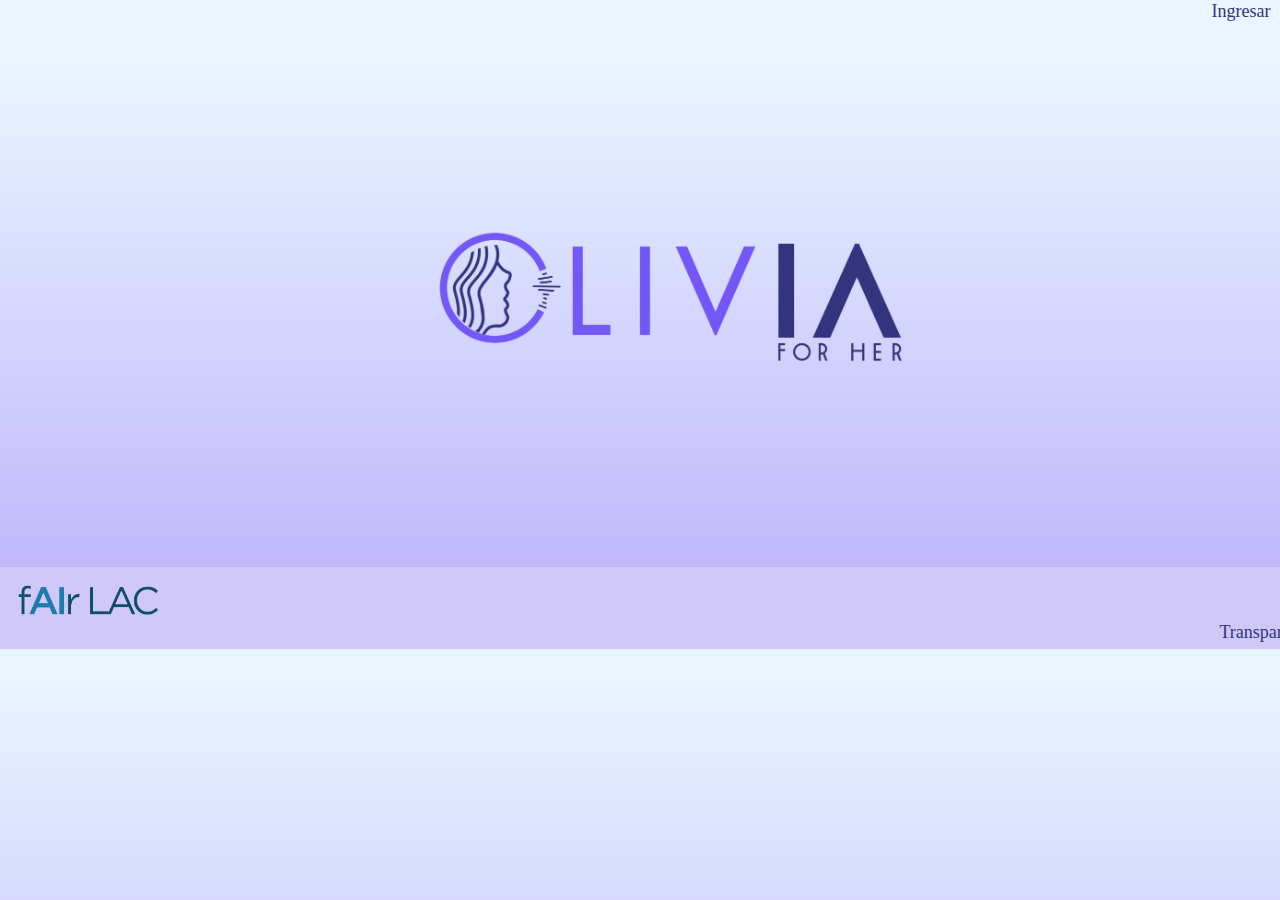
<file: inicio.html>
<!DOCTYPE html>
<html lang="es">
<head>
   
    <meta charset="utf-8">
    <title>Inicio</title>   
    <link rel="stylesheet" href="estilos.css">
    <style>
        .h4 {
            text-align: right;
        }
    </style>
    
</head>
    
<body>
<div class="ingresar">
<a href="login.html" class="h4">Ingresar</a>
</div>
<img src="./img/Logo%20OLIVIA" class="olivia">
  
<div class="footer">
<div class="transp">
<img src="./img/Logo%20FAIR%20LAC" class="fairlac">

<a src="#" class="htransp">&nbsp; &nbsp;&nbsp;&nbsp;&nbsp;&nbsp;&nbsp;&nbsp;&nbsp;&nbsp;&nbsp;&nbsp;&nbsp;&nbsp;&nbsp;&nbsp;&nbsp;&nbsp;&nbsp;&nbsp;&nbsp;&nbsp;&nbsp;&nbsp;&nbsp;&nbsp;&nbsp;&nbsp;&nbsp;&nbsp;&nbsp;&nbsp;&nbsp;&nbsp;&nbsp;&nbsp;&nbsp;&nbsp;&nbsp;&nbsp;&nbsp;&nbsp;&nbsp;&nbsp;&nbsp;&nbsp;&nbsp;&nbsp;&nbsp;&nbsp;&nbsp;&nbsp;&nbsp;&nbsp;&nbsp;&nbsp;&nbsp;&nbsp;&nbsp;&nbsp;&nbsp;&nbsp;&nbsp;&nbsp;&nbsp;&nbsp;&nbsp;&nbsp;&nbsp;&nbsp;&nbsp;&nbsp;&nbsp;&nbsp;&nbsp;&nbsp;&nbsp;&nbsp;&nbsp;&nbsp;&nbsp;&nbsp;&nbsp;&nbsp;&nbsp;&nbsp;&nbsp;&nbsp;&nbsp;&nbsp;&nbsp;&nbsp;&nbsp;&nbsp;&nbsp;&nbsp;&nbsp;&nbsp;&nbsp;&nbsp;&nbsp;&nbsp;&nbsp;&nbsp;&nbsp;&nbsp;&nbsp;&nbsp;&nbsp;&nbsp;&nbsp;&nbsp;&nbsp;&nbsp;&nbsp;&nbsp;&nbsp;&nbsp;&nbsp;&nbsp;&nbsp;&nbsp;&nbsp;&nbsp;&nbsp;&nbsp;&nbsp;&nbsp;&nbsp;&nbsp;&nbsp;&nbsp;&nbsp;&nbsp;&nbsp;&nbsp;&nbsp;&nbsp;&nbsp;&nbsp;&nbsp;&nbsp;&nbsp;&nbsp;&nbsp;&nbsp;&nbsp;&nbsp;&nbsp;&nbsp;&nbsp;&nbsp;&nbsp;&nbsp;&nbsp;&nbsp;&nbsp;&nbsp;&nbsp;&nbsp;&nbsp;&nbsp;&nbsp;&nbsp;&nbsp;&nbsp;&nbsp;&nbsp;&nbsp;&nbsp;&nbsp;&nbsp;&nbsp;&nbsp;&nbsp;&nbsp;&nbsp;&nbsp;&nbsp;&nbsp;&nbsp;&nbsp;&nbsp;&nbsp;&nbsp;&nbsp;&nbsp;&nbsp;&nbsp;&nbsp;&nbsp;&nbsp;&nbsp;&nbsp;&nbsp;&nbsp;&nbsp;&nbsp;&nbsp;&nbsp;&nbsp;&nbsp;&nbsp;&nbsp;&nbsp;&nbsp;&nbsp;&nbsp;&nbsp;&nbsp;&nbsp;&nbsp;&nbsp;&nbsp;&nbsp;&nbsp;&nbsp;&nbsp;&nbsp;&nbsp;&nbsp;&nbsp;&nbsp;&nbsp;&nbsp;&nbsp;&nbsp;&nbsp;&nbsp;&nbsp;&nbsp;&nbsp;&nbsp;&nbsp;&nbsp;&nbsp;&nbsp;&nbsp;&nbsp;&nbsp;&nbsp;&nbsp;&nbsp;&nbsp;&nbsp;&nbsp;&nbsp;&nbsp;&nbsp;&nbsp;&nbsp;&nbsp;&nbsp;&nbsp;&nbsp;&nbsp;&nbsp;&nbsp;&nbsp;&nbsp;&nbsp;&nbsp;&nbsp;&nbsp;&nbsp;&nbsp;&nbsp;&nbsp;Transparencia</a>

</div>
</div>
</body>
</html>
</file>
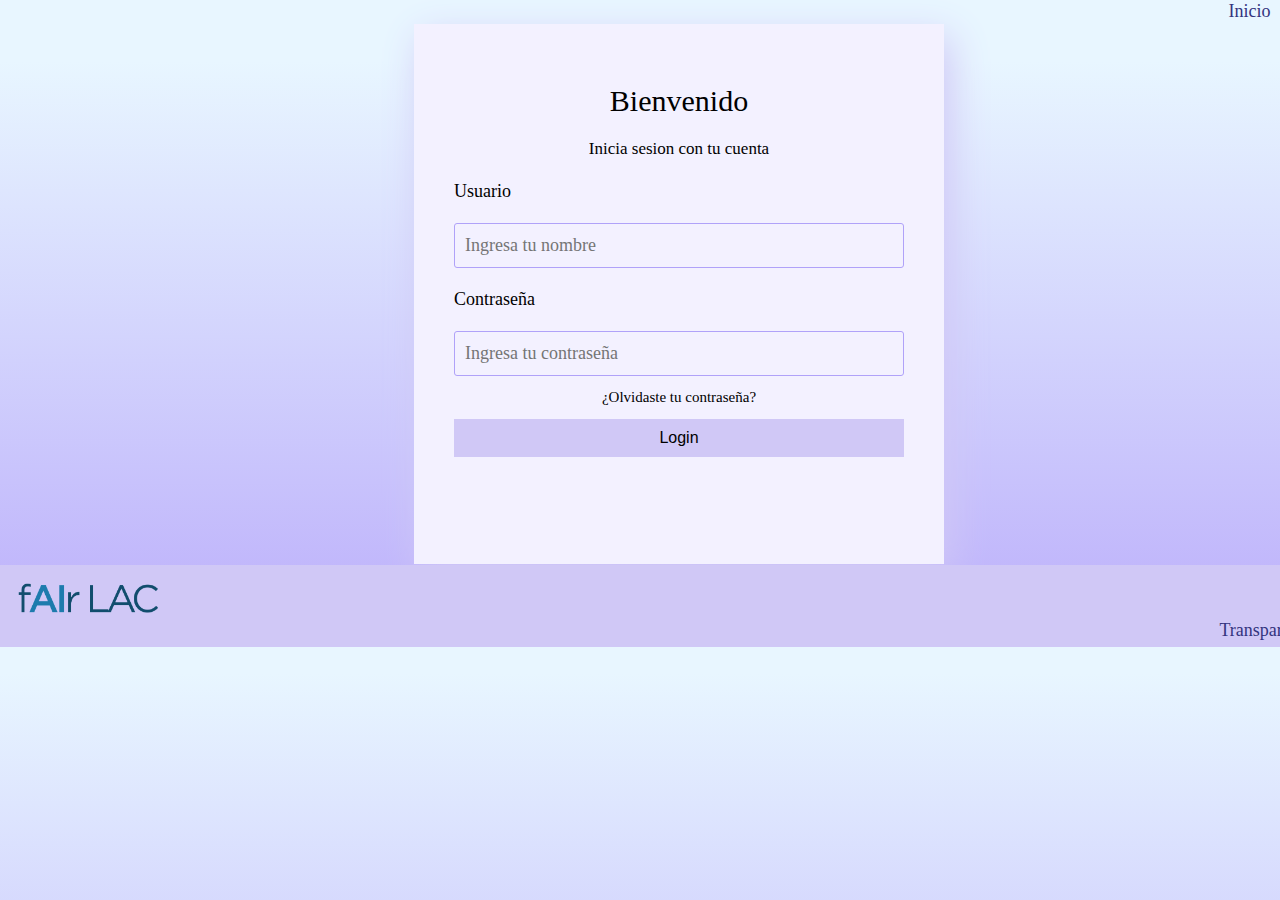
<file: login.html>
<!DOCTYPE html>
<html lang="es">


<head>
   <meta charset="utf-8">
    <title>Login fAIr LAC</title>   
    <link rel="stylesheet" href="estilos.css">
</head>     
<body>
      <div class="ingresar">
<a href="inicio.html" class="h4">Inicio</a>
</div>
       <section class="login">
        <div class="contenedor-formulario contenedor">
        <div class="imagen-formulario"></div>
        
        <form class="formulario">
            <div class="texto-formulario">
                <h2>Bienvenido</h2>
                <p>Inicia sesion con tu cuenta</p>
            </div>
            <div class="input">
                <label for="usuario">Usuario</label>
                <input placeholder="Ingresa tu nombre" type="text" id="usuario">                              
            </div>
            <div class="input">
                <label for="contraseña">Contraseña</label>
                <input placeholder="Ingresa tu contraseña" type="password" id="contraseña">
            </div>
            <div class="password-olvidada">
                <a href="Recuperacion%20de%20contrase%C3%B1a.html">¿Olvidaste tu contraseña?</a>
            
            </div>
            <div class="loginn">
                <input class="login" type="submit" value="Login">
            </div>
        </form>
        
    </div>
    </section>
</body>

 <script src="https://code.getmdl.io/1.3.0/material.min.js"></script>

<div class="footer">
<div class="transp">
<img src="./img/Logo%20FAIR%20LAC" class="fairlac">

<a src="#" class="htransp">&nbsp; &nbsp;&nbsp;&nbsp;&nbsp;&nbsp;&nbsp;&nbsp;&nbsp;&nbsp;&nbsp;&nbsp;&nbsp;&nbsp;&nbsp;&nbsp;&nbsp;&nbsp;&nbsp;&nbsp;&nbsp;&nbsp;&nbsp;&nbsp;&nbsp;&nbsp;&nbsp;&nbsp;&nbsp;&nbsp;&nbsp;&nbsp;&nbsp;&nbsp;&nbsp;&nbsp;&nbsp;&nbsp;&nbsp;&nbsp;&nbsp;&nbsp;&nbsp;&nbsp;&nbsp;&nbsp;&nbsp;&nbsp;&nbsp;&nbsp;&nbsp;&nbsp;&nbsp;&nbsp;&nbsp;&nbsp;&nbsp;&nbsp;&nbsp;&nbsp;&nbsp;&nbsp;&nbsp;&nbsp;&nbsp;&nbsp;&nbsp;&nbsp;&nbsp;&nbsp;&nbsp;&nbsp;&nbsp;&nbsp;&nbsp;&nbsp;&nbsp;&nbsp;&nbsp;&nbsp;&nbsp;&nbsp;&nbsp;&nbsp;&nbsp;&nbsp;&nbsp;&nbsp;&nbsp;&nbsp;&nbsp;&nbsp;&nbsp;&nbsp;&nbsp;&nbsp;&nbsp;&nbsp;&nbsp;&nbsp;&nbsp;&nbsp;&nbsp;&nbsp;&nbsp;&nbsp;&nbsp;&nbsp;&nbsp;&nbsp;&nbsp;&nbsp;&nbsp;&nbsp;&nbsp;&nbsp;&nbsp;&nbsp;&nbsp;&nbsp;&nbsp;&nbsp;&nbsp;&nbsp;&nbsp;&nbsp;&nbsp;&nbsp;&nbsp;&nbsp;&nbsp;&nbsp;&nbsp;&nbsp;&nbsp;&nbsp;&nbsp;&nbsp;&nbsp;&nbsp;&nbsp;&nbsp;&nbsp;&nbsp;&nbsp;&nbsp;&nbsp;&nbsp;&nbsp;&nbsp;&nbsp;&nbsp;&nbsp;&nbsp;&nbsp;&nbsp;&nbsp;&nbsp;&nbsp;&nbsp;&nbsp;&nbsp;&nbsp;&nbsp;&nbsp;&nbsp;&nbsp;&nbsp;&nbsp;&nbsp;&nbsp;&nbsp;&nbsp;&nbsp;&nbsp;&nbsp;&nbsp;&nbsp;&nbsp;&nbsp;&nbsp;&nbsp;&nbsp;&nbsp;&nbsp;&nbsp;&nbsp;&nbsp;&nbsp;&nbsp;&nbsp;&nbsp;&nbsp;&nbsp;&nbsp;&nbsp;&nbsp;&nbsp;&nbsp;&nbsp;&nbsp;&nbsp;&nbsp;&nbsp;&nbsp;&nbsp;&nbsp;&nbsp;&nbsp;&nbsp;&nbsp;&nbsp;&nbsp;&nbsp;&nbsp;&nbsp;&nbsp;&nbsp;&nbsp;&nbsp;&nbsp;&nbsp;&nbsp;&nbsp;&nbsp;&nbsp;&nbsp;&nbsp;&nbsp;&nbsp;&nbsp;&nbsp;&nbsp;&nbsp;&nbsp;&nbsp;&nbsp;&nbsp;&nbsp;&nbsp;&nbsp;&nbsp;&nbsp;&nbsp;&nbsp;&nbsp;&nbsp;&nbsp;&nbsp;&nbsp;&nbsp;&nbsp;&nbsp;&nbsp;&nbsp;&nbsp;&nbsp;&nbsp;&nbsp;&nbsp;&nbsp;&nbsp;&nbsp;&nbsp;&nbsp;&nbsp;&nbsp;&nbsp;Transparencia</a>
</div>
</div>

</html>
</file>
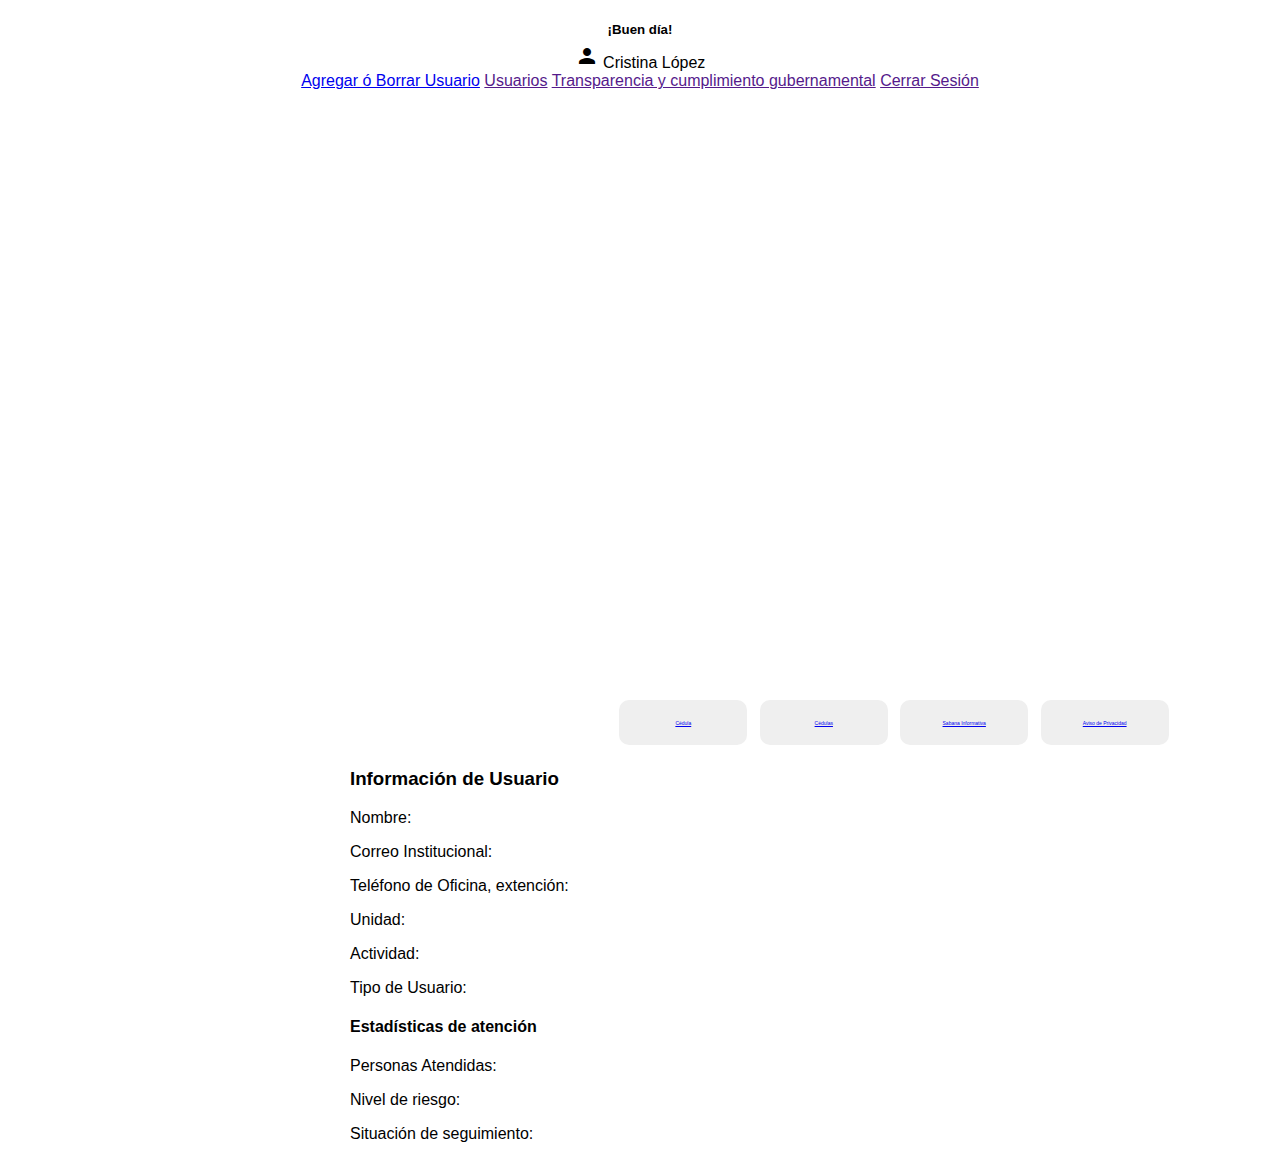
<file: Panel admin.html>
<!DOCTYPE html>
<html lang="es">
   <head>
    <meta charset="UTF-8">
    <title>Panel admin</title>
    <link rel="stylesheet" href="styles.css">
<html>
  
   <head>
    <script src="https://code.getmdl.io/1.3.0/material.min.js"></script>
    <link rel="stylesheet" href="https://code.getmdl.io/1.3.0/material.indigo-pink.min.css">
    <link rel="stylesheet" href="https://fonts.googleapis.com/icon?family=Material+Icons">
   
   
</head>
  
  
   
   <body>
    <div class="mdl-js-layout mdl-layout--fixed-drawer">
      <div class="mdl-layout__drawer">

      <h5>¡Buen día!</h5>
      <div class="demo-list-action mdl-list">
      <div class="mdl-list__item">
        <span class="mdl-list__item-primary-content">
          <i class="material-icons mdl-list__item-avatar">person</i>
          <span>Cristina López</span>
        </span>
     </div>
    </div>
        
        
    <nav class="mdl-navigation">
        <a class="mdl-navigation__link" href="Agregar%20Usuario.html">Agregar ó Borrar Usuario</a>
        <a class="mdl-navigation__link" href="">Usuarios</a>
         <a class="mdl-navigation__link" href="">Transparencia y cumplimiento gubernamental</a>
        <a class="mdl-navigation__link" href="">Cerrar Sesión</a>
        </nav>
      </div>    
        
     
   <nav class="mdl-navigation">
   <button>
    <a class="mdl-navigation__link"href="index.html">Cédula</a>
    </button>
    <button>
    <a class="mdl-navigation__link"href="#">Cédulas</a>
    </button>  
      <button>
    <a class="mdl-navigation__link"href="sabana.html">Sabana Informativa</a>
    </button>
      <button>
    <a class="mdl-navigation__link"href="#">Aviso de Privacidad</a>
    </button>
    
    </nav>   
  </div>
  </body>
      
 <section>
     <article>
         <h3>Información de Usuario</h3>
         <p> Nombre:</p>
         <p>Correo Institucional:</p>
         <p>Teléfono de Oficina, extención:</p>
         <P>Unidad:</P>
         <P>Actividad:</P>
         <p>Tipo de Usuario:</p>
         <h4>Estadísticas de atención</h4>
         <p>Personas Atendidas:</p>
         <p>Nivel de riesgo:</p>
         <p>Situación de seguimiento:</p>
         
     </article>
     
 </section>
      
      
       
    
</html>
</file>
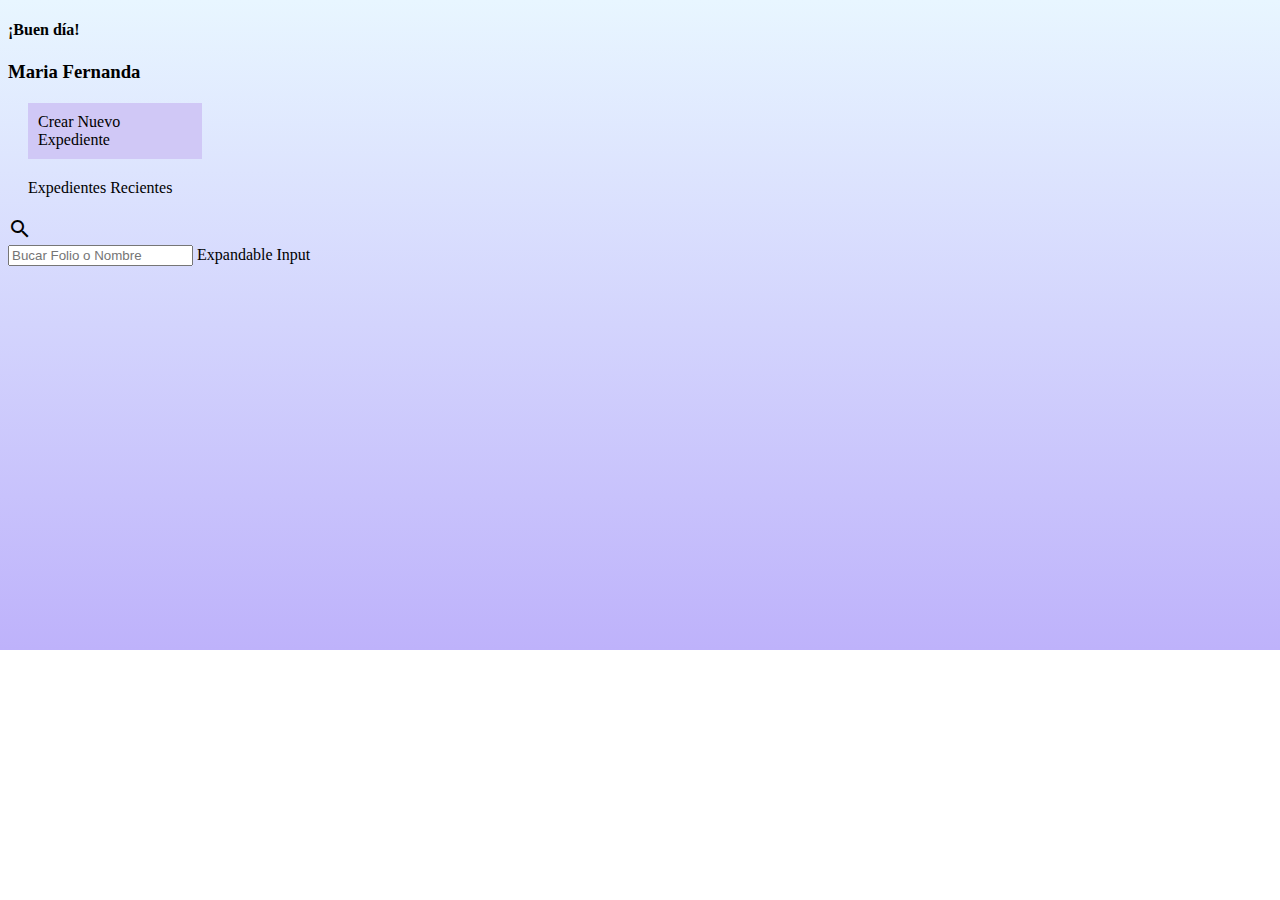
<file: Panel Usuarios.html>
<!DOCTYPE html>
<html lang="en">
<head>
    <meta charset="UTF-8">
    <title>Panel Usuarios</title>
   
    <script src="https://code.getmdl.io/1.3.0/material.min.js"></script>
    <link rel="stylesheet" href="https://code.getmdl.io/1.3.0/material.indigo-pink.min.css">
    <!-- Material Design icon font -->
    <link rel="stylesheet" href="https://fonts.googleapis.com/icon?family=Material+Icons">
     <style>
         body{

    background:  transparent linear-gradient(180deg, #E8F6FF 0%, #BEB2FB 100%) 0% 0% no-repeat padding-box;
    opacity: 1;
    height: 621px;
         }
    .boton-modal{
    width: 154px;
    background:  #D0C8F6;
    margin: 20px;
    padding: 10px
    
    }
.boton-modal label:hover{
    background: #B0A2F9;
     
    }
#btn-modal{
    display: none;
    
}
.container-modal{
    width: 100%;
    height: 100vh;
    position: fixed;
    top: 0; left: 0;
    background-color: rgba(144, 148, 150, );
    display: none;
    justify-content: center;
    align-items: center;
    z-index: 100;
}
#btn-modal:checked ~ .container-modal{
  display: flex;  
}
.content-modal{
    width: 100%;
    max-width: 400px;
    padding: 20px;
    background-color: #F3F1FF;
    border-radius: 4px;
    }
.content-modal h5{
    margin-bottom: 15px;
    }
.content-modal input{
    padding: 10px 10px;
    border-radius: 4px;
    margin-top: 10px;
    width: 375px;
           
}
.content-modal .btn-cerrar{
    width: 60%;
    margin-top: 15px;
    display: flex;
    justify-content: flex-end;
}
.content-modal .btn-cerrar label{
    padding: 7px;
    background-color: #D0C8F6;
    color: #000000;
    border-radius: 4px;
    cursor: pointer;
    transition: all 300ms ease;
   }
.content-modal .btn-cerrar label:hover{
    background-color: #B0A2F9
}
    </style>
    
    
</head>

<h4>¡Buen día!</h4>
<h3>Maria Fernanda</h3>
<body>
       <div class="boton-modal" type="submit">
           <label for="btn-modal">
               Crear Nuevo Expediente
           </label>
       </div>
       <input type="checkbox" id="btn-modal">
       <div class="container-modal">
           <div class="content-modal">
               <h5>Ingresa Curp o Nombre</h5>
               
               <input class="" type="text" name="nombre" id="nombre" placeholder="Ingrese su curp">
               <input class="p" type="text" name="nombre" id="nombre" placeholder="Ingrese su nombre">
               
               <div class="btn-cerrar">
                  <label for="btn-modal">Crear</label>
                   
               </div>
           </div>
       </div>
  
       <p style="margin: 20px">Expedientes Recientes</p>
   <form>
    <div class="mdl-textfield mdl-js-textfield mdl-textfield--expandable">
        <label class="mdl-button mdl-js-button mdl-button--icon" for="sample6">
          <i class="material-icons">search</i>
        </label>
        <div class="mdl-textfield__expandable-holder">
          <input class="mdl-textfield__input" type="text" id="sample6" placeholder="Bucar Folio o Nombre">
          <label class="mdl-textfield__label" for="sample-expandable">Expandable Input</label>
        </div>
      </div>
   </form> 
   
     
</body>
</html>
</file>
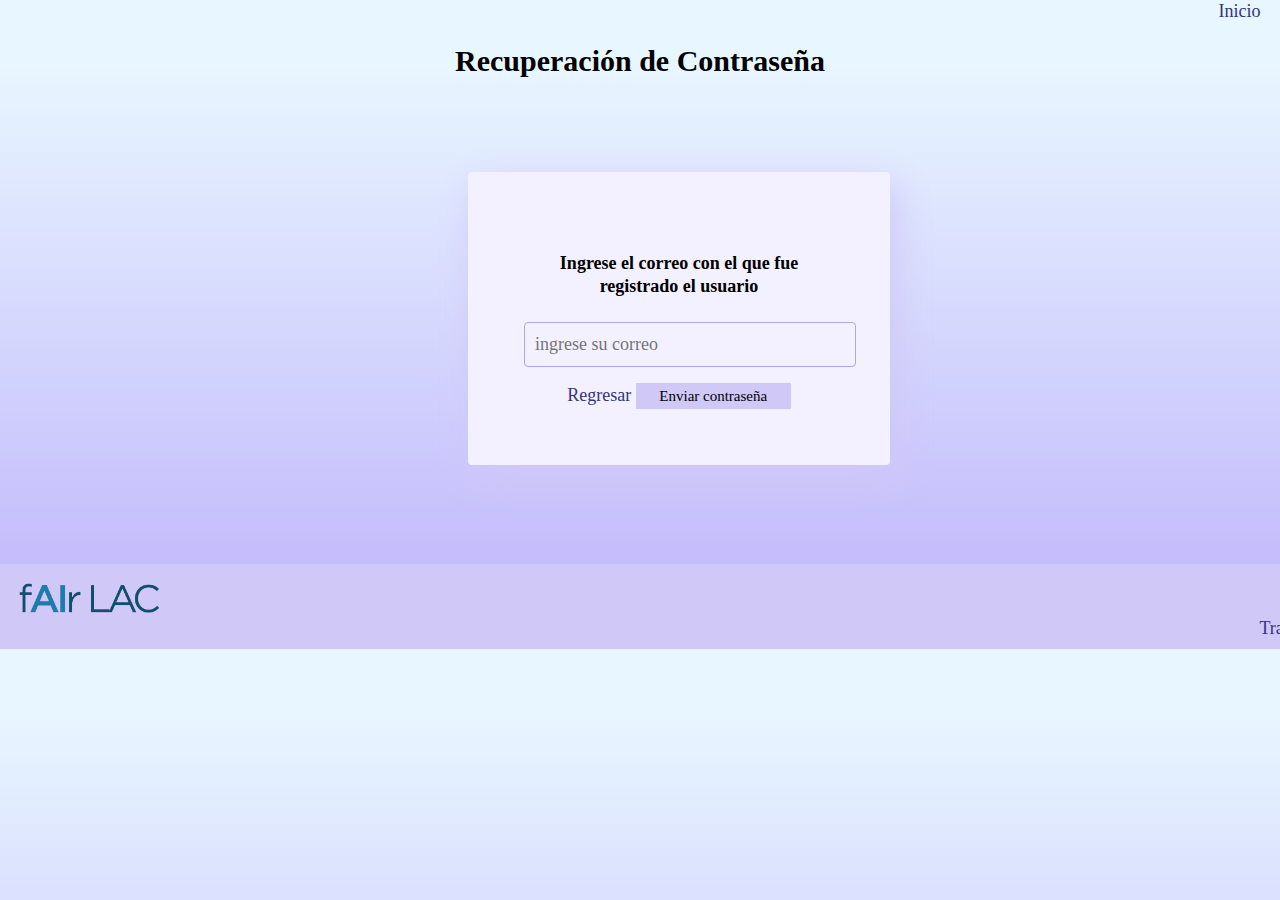
<file: Recuperacion de contraseña.html>
<!DOCTYPE html>
<html lang="es">
<head>
    <meta charset="UTF-8">
    <title>Recuperacion de contraseña</title>
    <link rel="stylesheet" href="img/Logo%20FAIR%20LAC">
<style>
body{
background: transparent linear-gradient(180deg, #E8F6FF 10%, #BEB2FB 100%);
height: auto;
margin: auto;
}
.fairlac{
width: 140px;
}
.fairlac{
transition: 0.5s;
object-fit: cover;
}
.fairlac:hover{
transform: scale(1.1);      
}
.h4{
font: normal normal normal 18px/23px Outfit;
color: #33347E;
margin: 20px;
text-decoration-line: none;
}
.ingresar{

text-align: right; 
transition: 0.3s;

}
.ingresar:hover{
transform: scale(1.0007);
}
section{
    font-size: 200px;
    text-align: center;
    color: #000000;
    font: normal normal normal 20px/25px Outfit;
    }
.form{
    border-radius: 4px;
    font: normal normal normal 18px/23px Outfit;
    font-size: 18px;
    color: #000000;
    width: 310px;
    background: #F3F1FF;
    padding: 56px;
    margin: 99px 468px;
    font: normal normal normal 18px/23px Outfit;
    box-shadow: 7px 13px 37px #D0C8F6;
}
.email{
    width: 100%;
    background: #F3F1FF;
    padding: 10px;
    border-radius: 4px;
    margin-bottom: 16px;
    border: 1px solid #B0A2F9;
   font: normal normal normal 18px/23px Outfit;
    font-size: 18px;
    color: #000000;
}
.enviar {
    width: 50%;
    background:#D0C8F6;
    border: none;
    padding: 4px;
    color: #000000;
    font-size: 16px;
    font: normal normal normal 15px/18px Outfit;
}
.enviar:hover{   
background-color: #B0A2F9;
cursor: pointer;
}
.footer{
background-color: #D0C8F6;
height: 85px;
width: 1366px;
}
.boton{
text-decoration-line: none; 
color: #33347E;    
}        
.htransp{
font: normal normal normal 18px/23px Outfit;
color: #33347E;
margin: 30px;
text-decoration-line: none;
    
}
.transp{
text-align: end;
padding: 19px ;
text-align: left
}
</style>
    
    
    
    
    
</head>
<body>
<div class="ingresar">
<a href="inicio.html" class="h4">Inicio</a>
</div>
<section class="recuperacion de contra">
 
   <h2 Recuperacion de Contraseña>Recuperación de Contraseña</h2>
   <div class="container">
       <form action="" class="form">
           <h4>Ingrese el correo con el que fue registrado el usuario</h4>
           <div class="form__correo">
               <input class="email" type="email" placeholder="ingrese su correo" class="">
              <div class="form__button">
               <a class="boton" href="login.html">Regresar</a>
               <button class="enviar password">Enviar contraseña</button>
              </div>
            </div>      
        </form>
    </div>
</section> 
</body>
<div class="footer">
<div class="transp">
<img src="./img/Logo%20FAIR%20LAC" class="fairlac">

<a src="#" class="htransp">&nbsp;&nbsp;&nbsp;&nbsp;&nbsp;&nbsp;&nbsp;&nbsp;&nbsp;&nbsp;&nbsp;&nbsp;&nbsp;&nbsp;&nbsp;&nbsp;&nbsp;&nbsp;&nbsp;&nbsp;&nbsp;&nbsp;&nbsp;&nbsp;&nbsp;&nbsp;&nbsp;&nbsp;&nbsp;&nbsp;&nbsp;&nbsp;&nbsp;&nbsp;&nbsp;&nbsp;&nbsp;&nbsp;&nbsp;&nbsp;&nbsp;&nbsp;&nbsp;&nbsp;&nbsp;&nbsp;&nbsp;&nbsp;&nbsp;&nbsp;&nbsp;&nbsp;&nbsp;&nbsp;&nbsp;&nbsp;&nbsp;&nbsp;&nbsp;&nbsp;&nbsp;&nbsp;&nbsp;&nbsp;&nbsp;&nbsp;&nbsp;&nbsp;&nbsp;&nbsp;&nbsp;&nbsp;&nbsp;&nbsp;&nbsp;&nbsp;&nbsp;&nbsp;&nbsp;&nbsp;&nbsp;&nbsp;&nbsp;&nbsp;&nbsp;&nbsp;&nbsp;&nbsp;&nbsp;&nbsp;&nbsp;&nbsp;&nbsp;&nbsp;&nbsp;&nbsp;&nbsp;&nbsp;&nbsp;&nbsp;&nbsp;&nbsp;&nbsp;&nbsp;&nbsp;&nbsp;&nbsp;&nbsp;&nbsp;&nbsp;&nbsp;&nbsp;&nbsp;&nbsp;&nbsp;&nbsp;&nbsp;&nbsp;&nbsp;&nbsp;&nbsp;&nbsp;&nbsp;&nbsp;&nbsp;&nbsp;&nbsp;&nbsp;&nbsp;&nbsp;&nbsp;&nbsp;&nbsp;&nbsp;&nbsp;&nbsp;&nbsp;&nbsp;&nbsp;&nbsp;&nbsp;&nbsp;&nbsp;&nbsp;&nbsp;&nbsp;&nbsp;&nbsp;&nbsp;&nbsp;&nbsp;&nbsp;&nbsp;&nbsp;&nbsp;&nbsp;&nbsp;&nbsp;&nbsp;&nbsp;&nbsp;&nbsp;&nbsp;&nbsp;&nbsp;&nbsp;&nbsp;&nbsp;&nbsp;&nbsp;&nbsp;&nbsp;&nbsp;&nbsp;&nbsp;&nbsp;&nbsp;&nbsp;&nbsp;&nbsp;&nbsp;&nbsp;&nbsp;&nbsp;&nbsp;&nbsp;&nbsp;&nbsp;&nbsp;&nbsp;&nbsp;&nbsp;&nbsp;&nbsp;&nbsp;&nbsp;&nbsp;&nbsp;&nbsp;&nbsp;&nbsp;&nbsp;&nbsp;&nbsp;&nbsp;&nbsp;&nbsp;&nbsp;&nbsp;&nbsp;&nbsp;&nbsp;&nbsp;&nbsp;&nbsp;&nbsp;&nbsp;&nbsp;&nbsp;&nbsp;&nbsp;&nbsp;&nbsp;&nbsp;&nbsp;&nbsp;&nbsp;&nbsp;&nbsp;&nbsp;&nbsp;&nbsp;&nbsp;&nbsp;&nbsp;&nbsp;&nbsp;&nbsp;&nbsp;&nbsp;&nbsp;&nbsp;&nbsp;&nbsp;&nbsp;&nbsp;&nbsp;&nbsp;&nbsp;&nbsp;&nbsp;&nbsp;&nbsp;&nbsp;&nbsp;&nbsp;&nbsp;&nbsp;&nbsp;&nbsp;&nbsp;&nbsp;&nbsp;&nbsp;&nbsp;&nbsp;&nbsp;&nbsp;&nbsp;Transparencia</a>
</div>
</div>
</html>
</file>
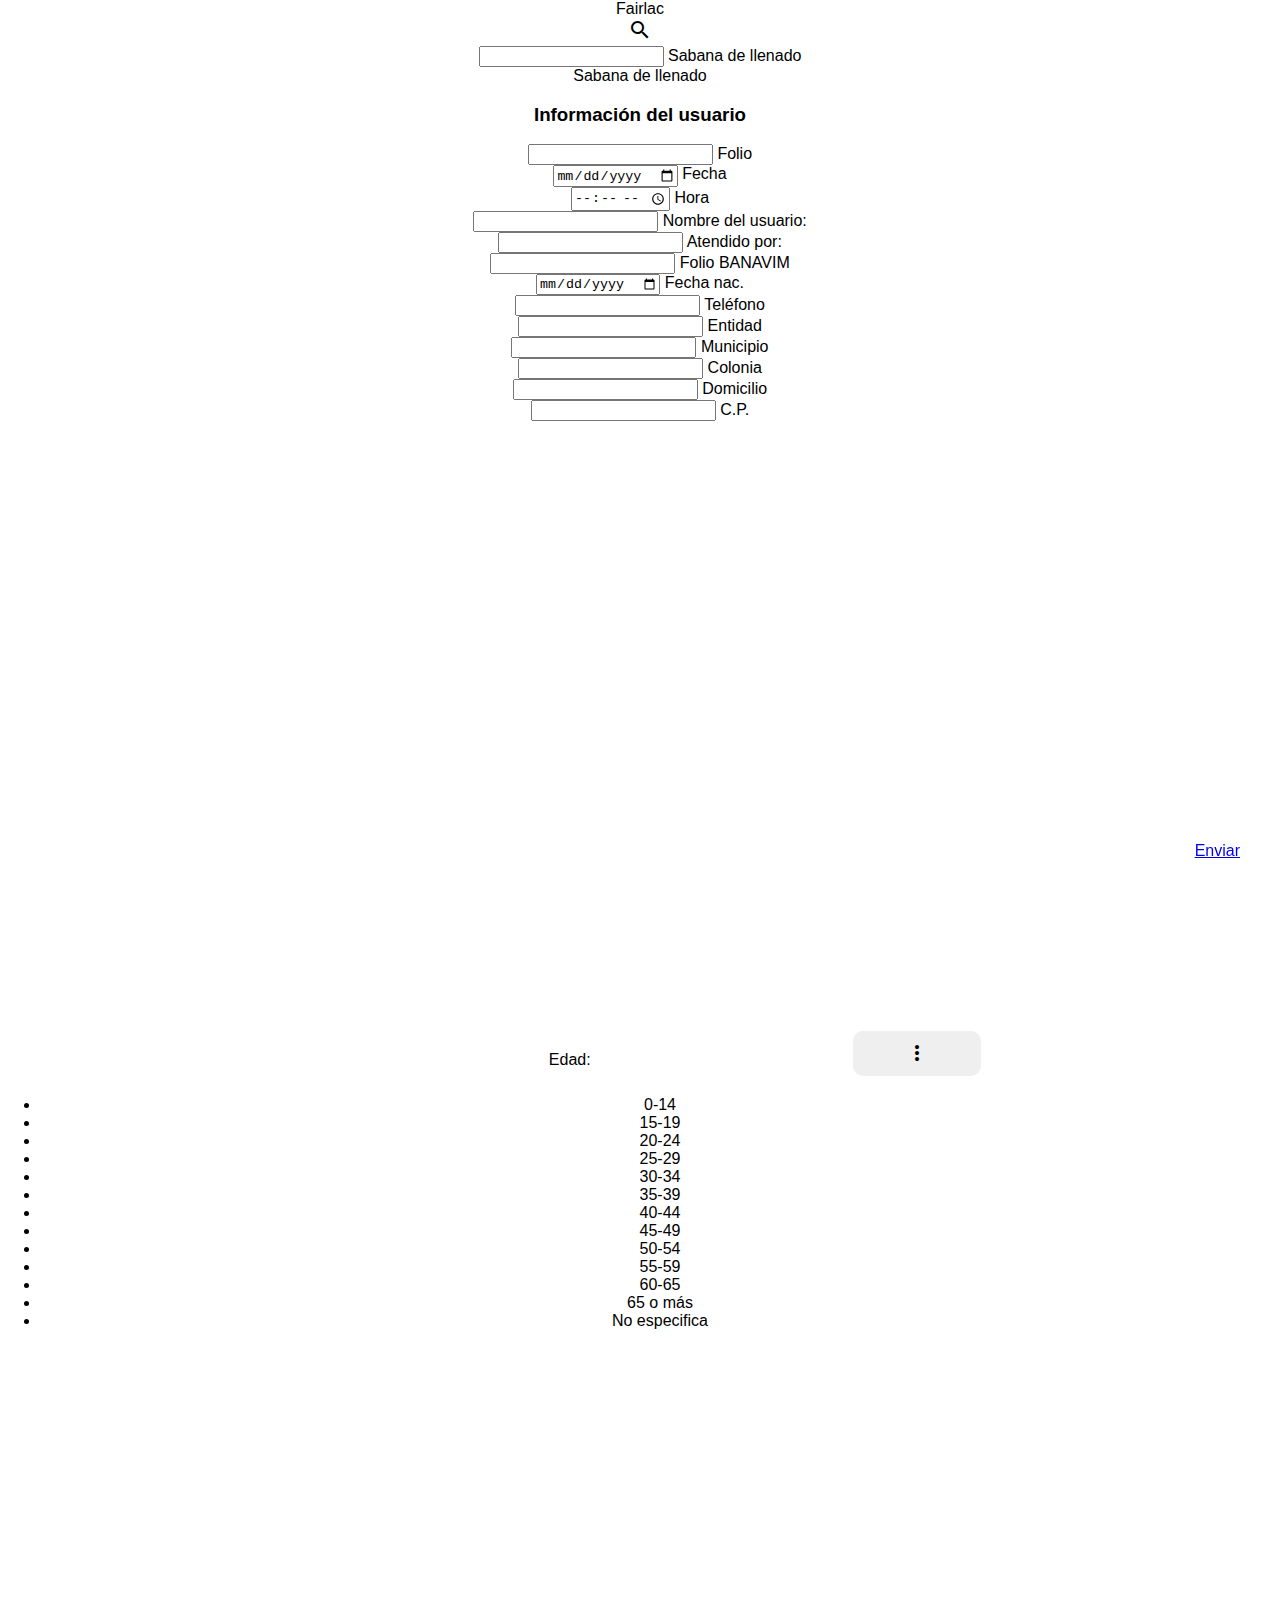
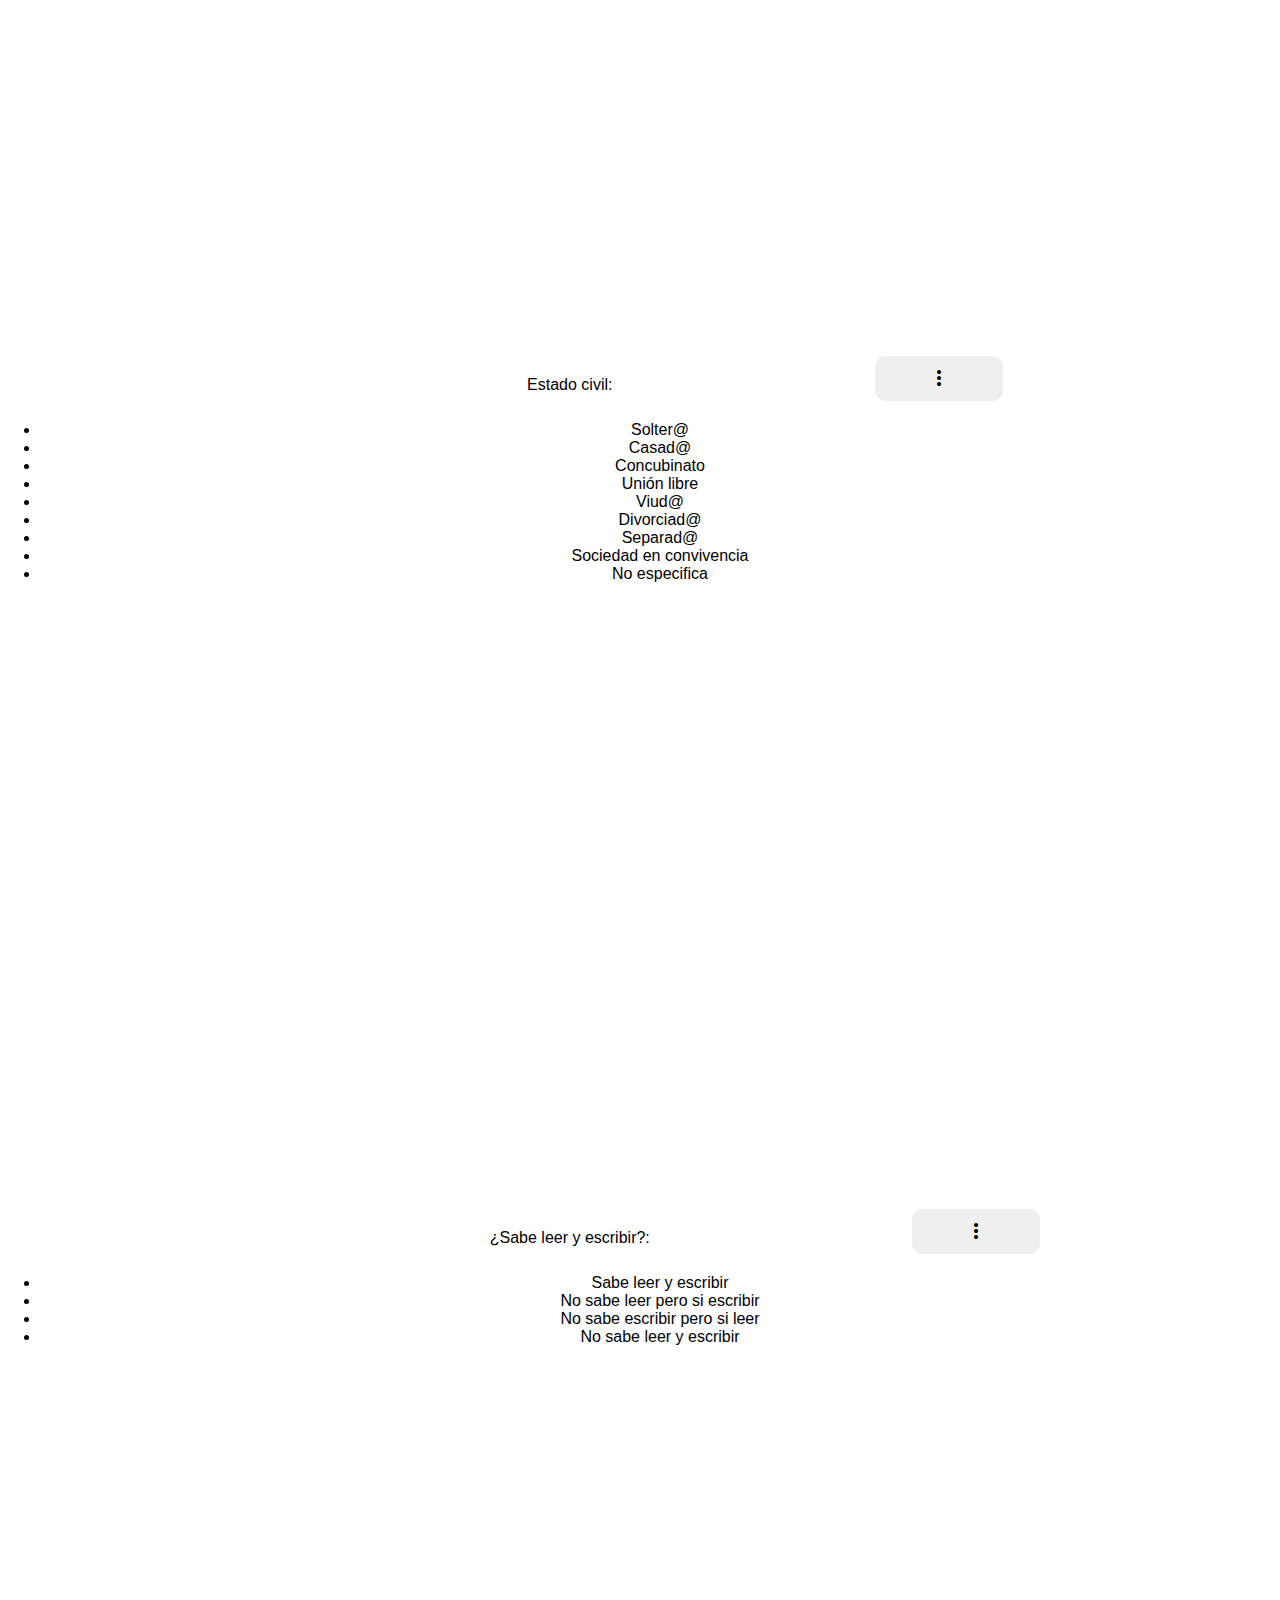
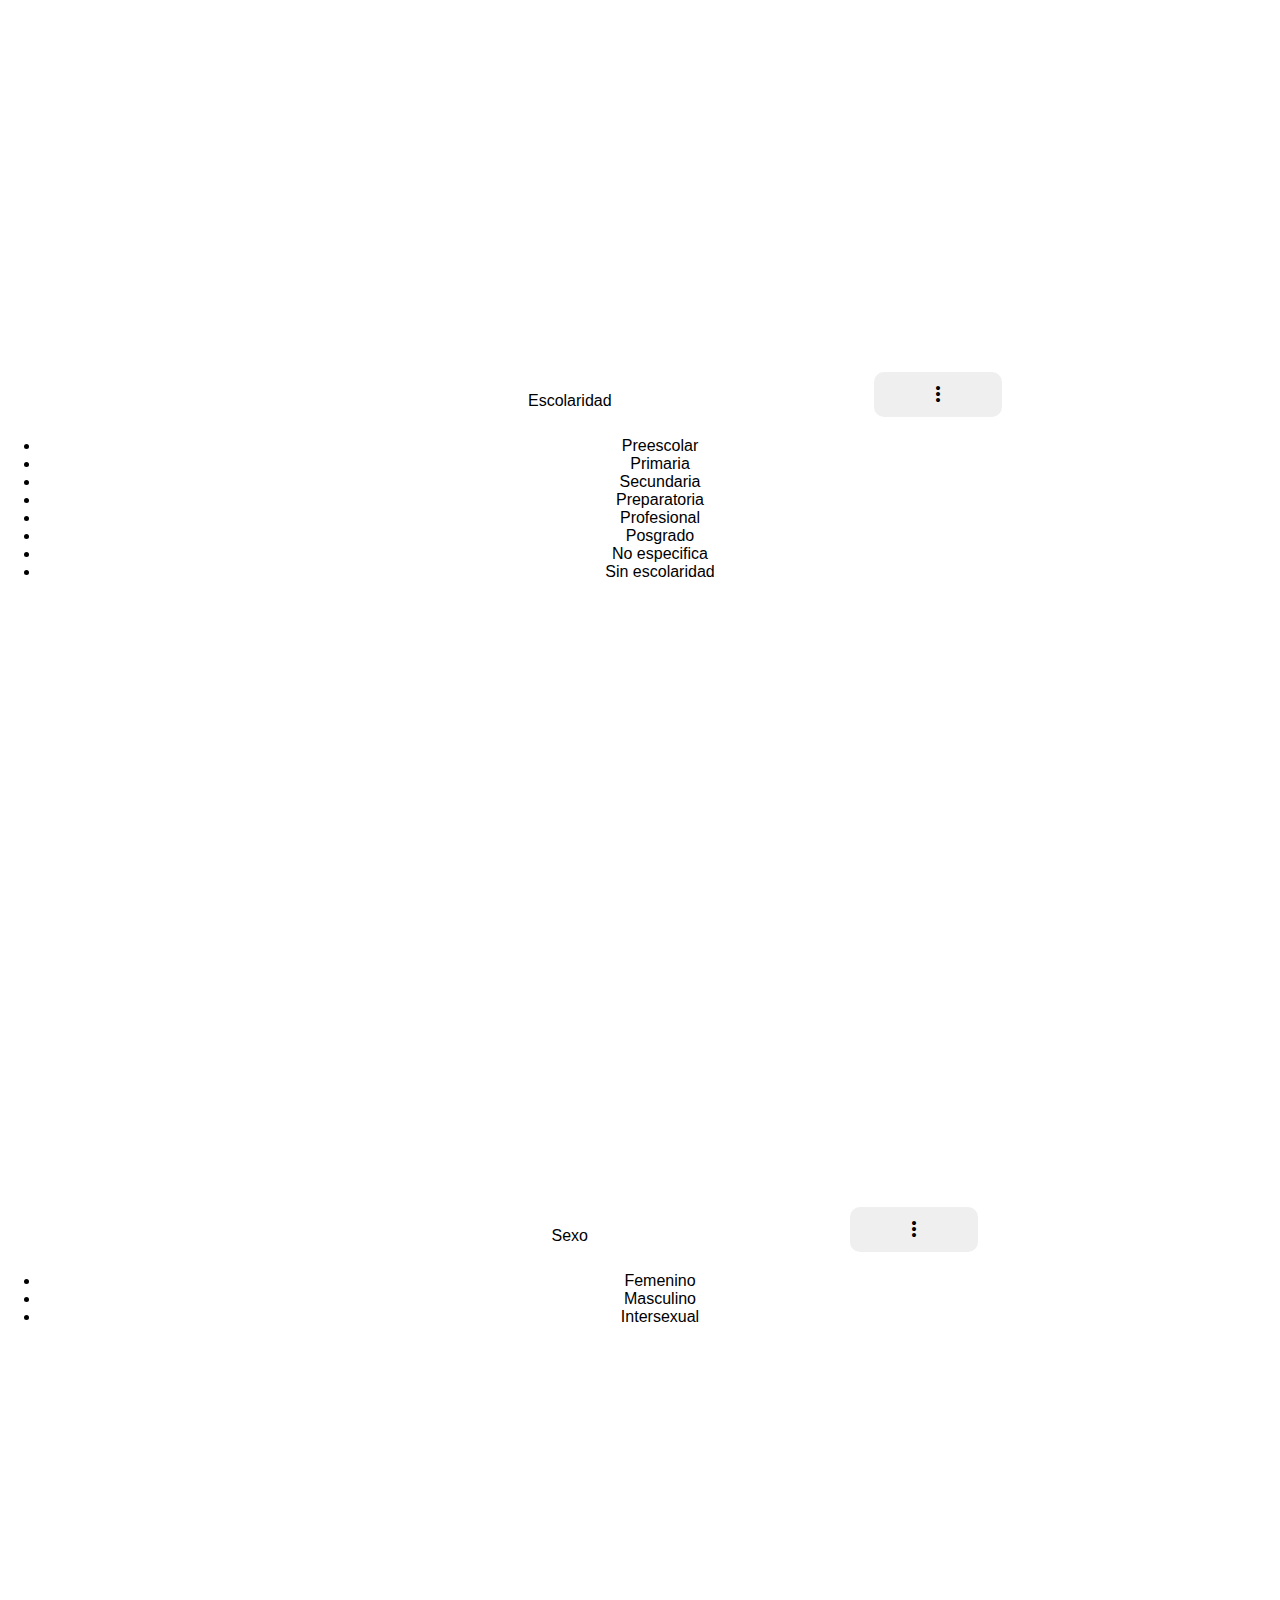
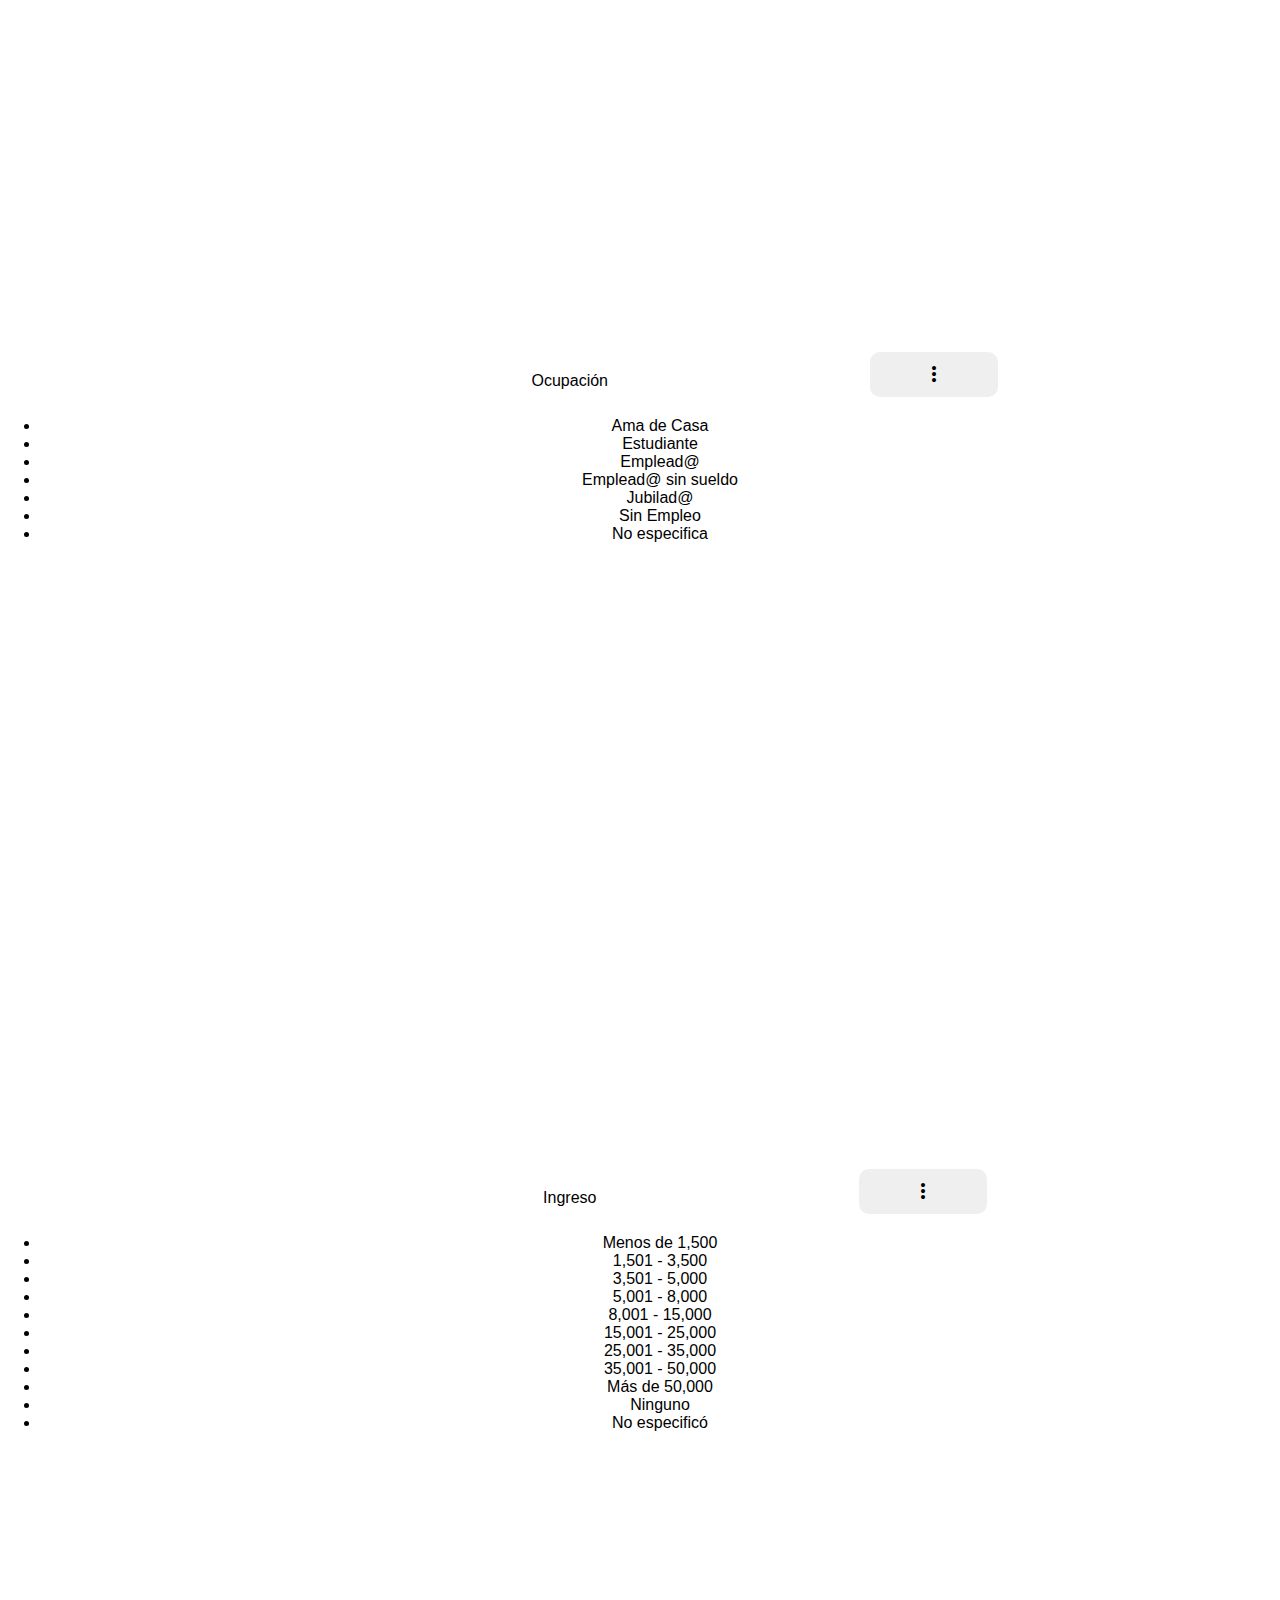
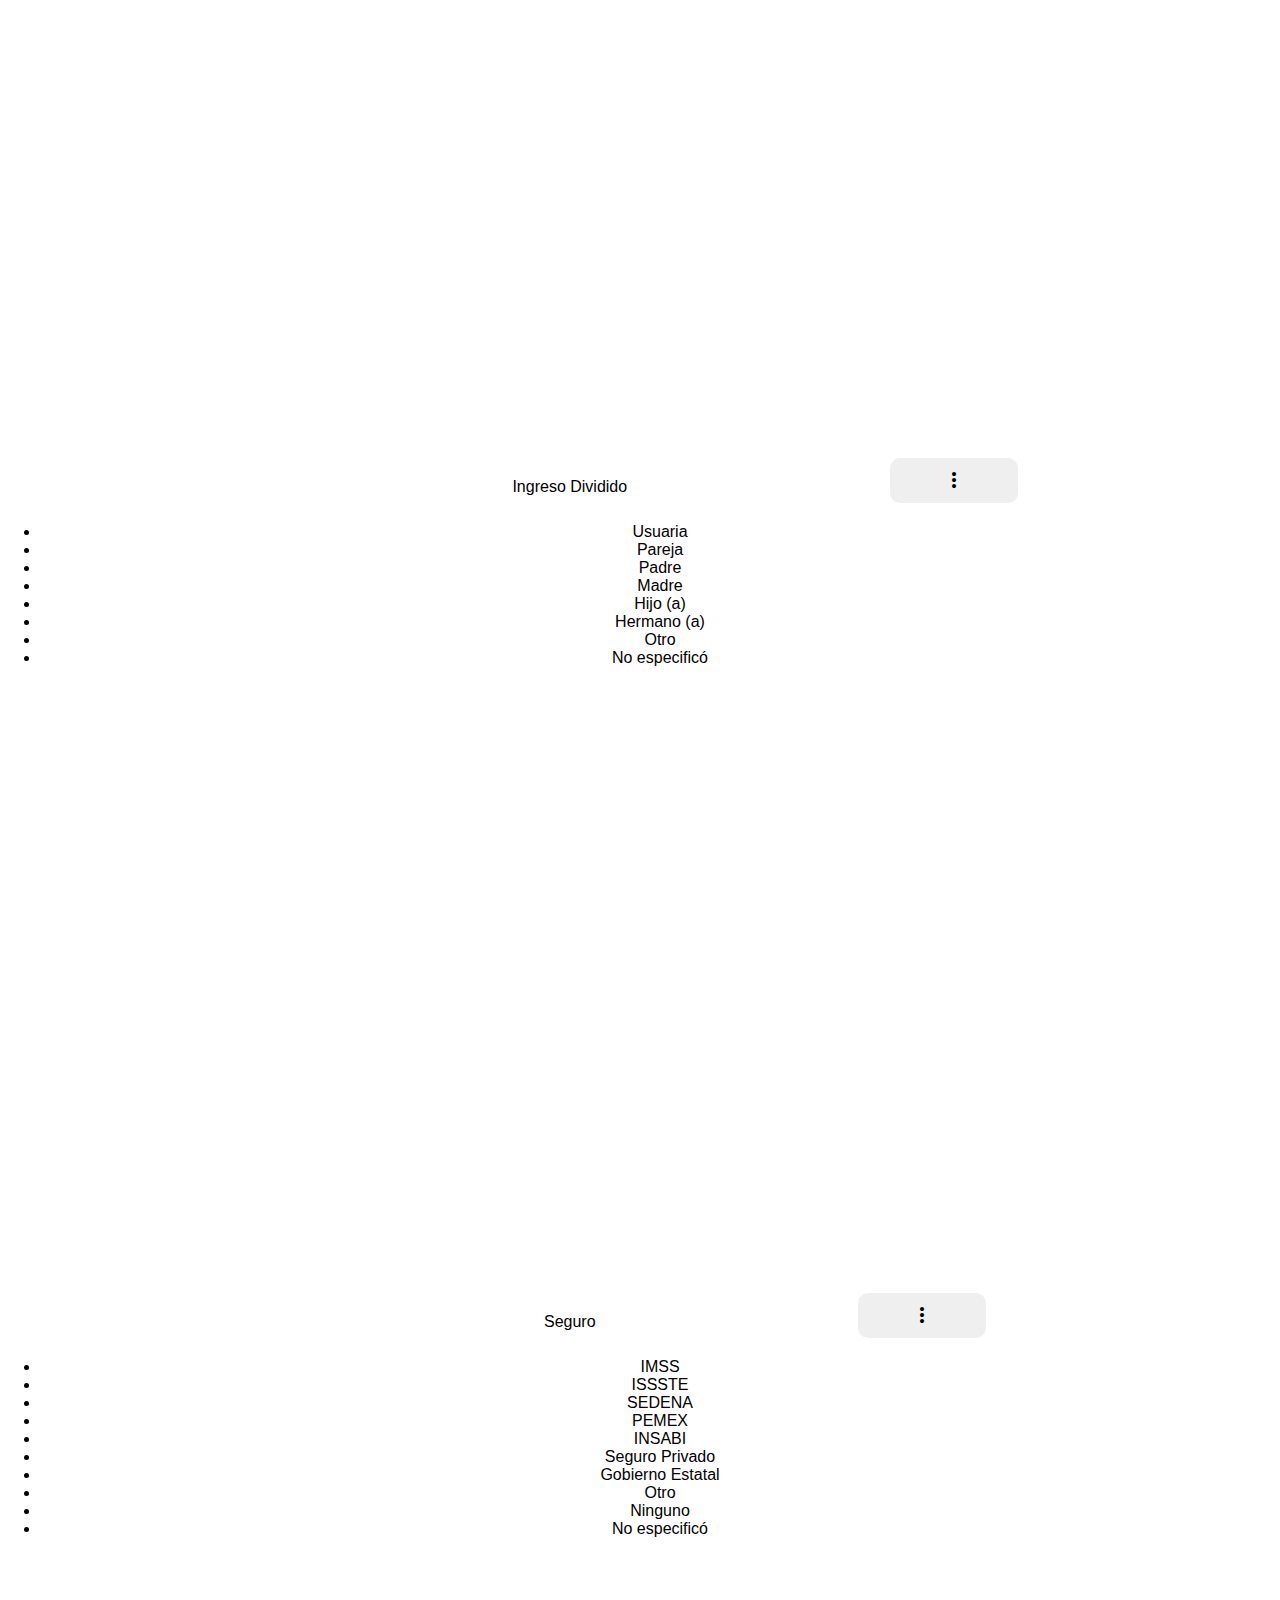
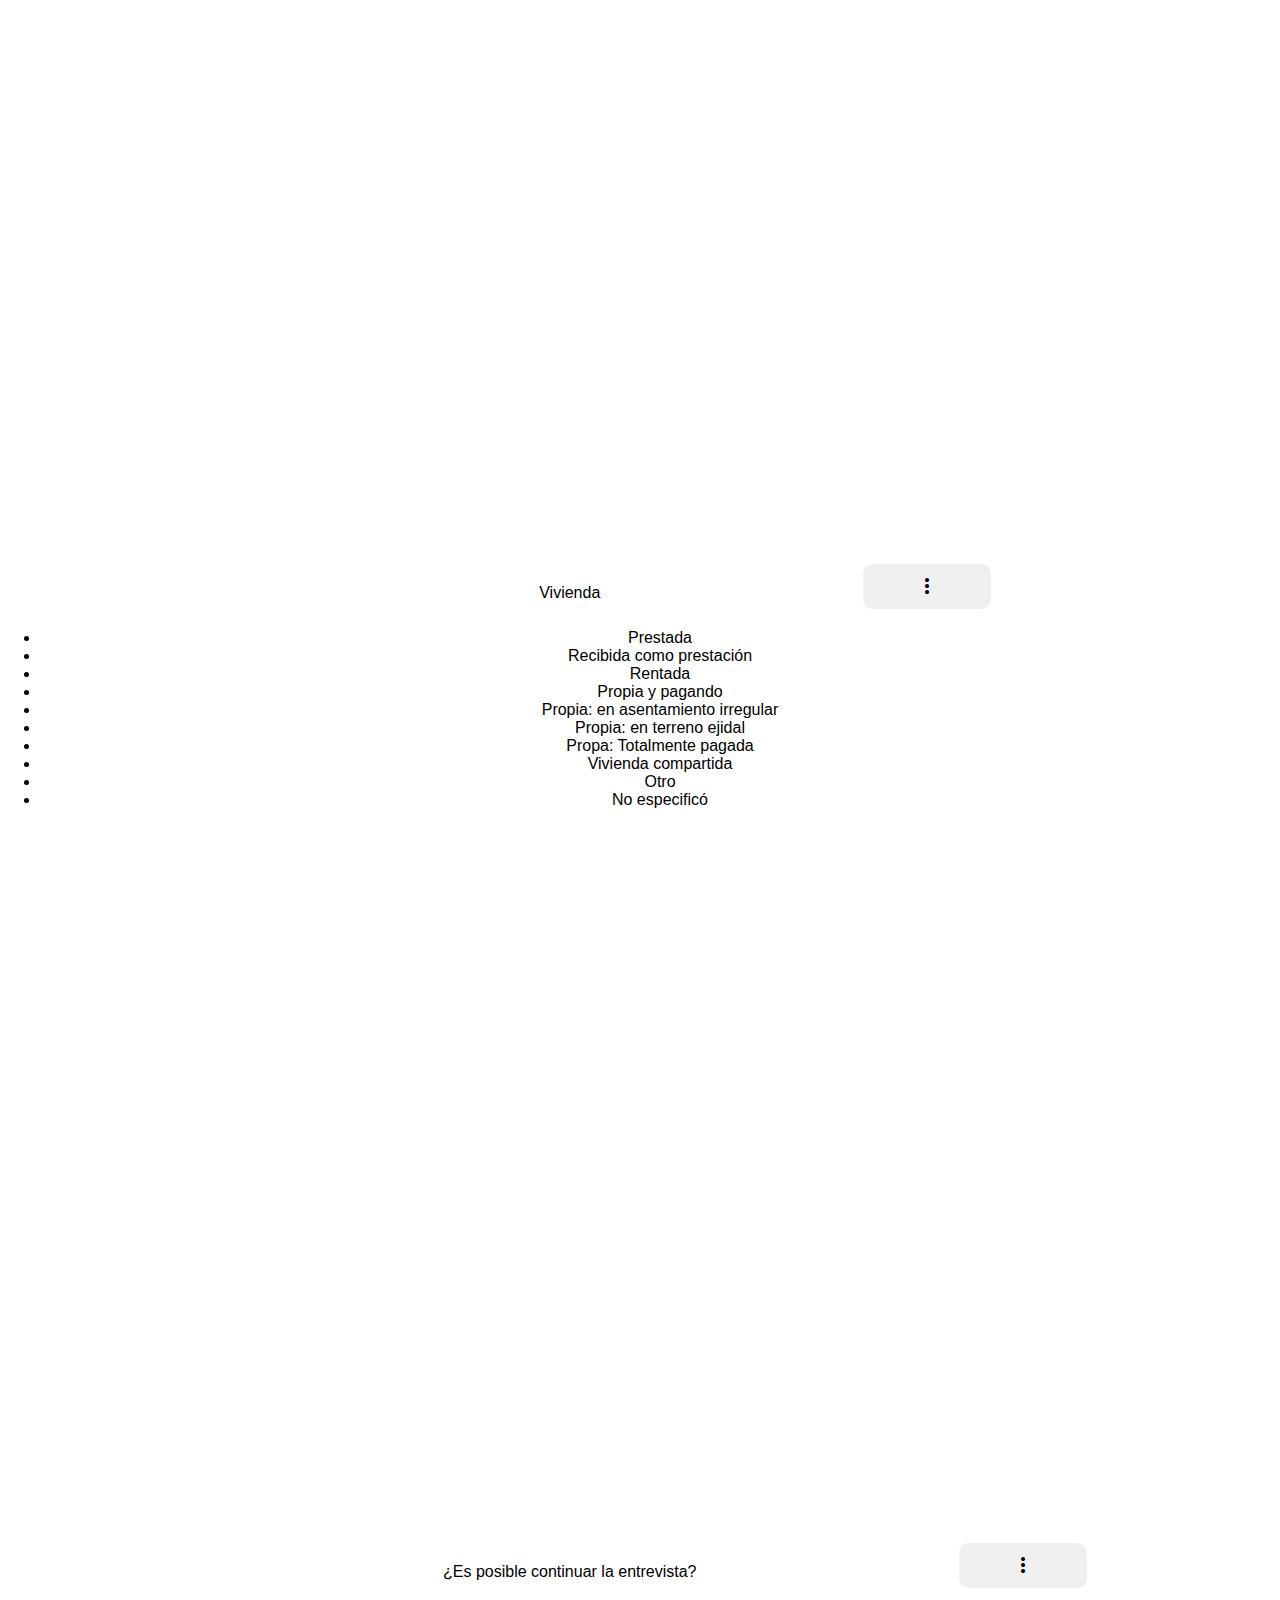
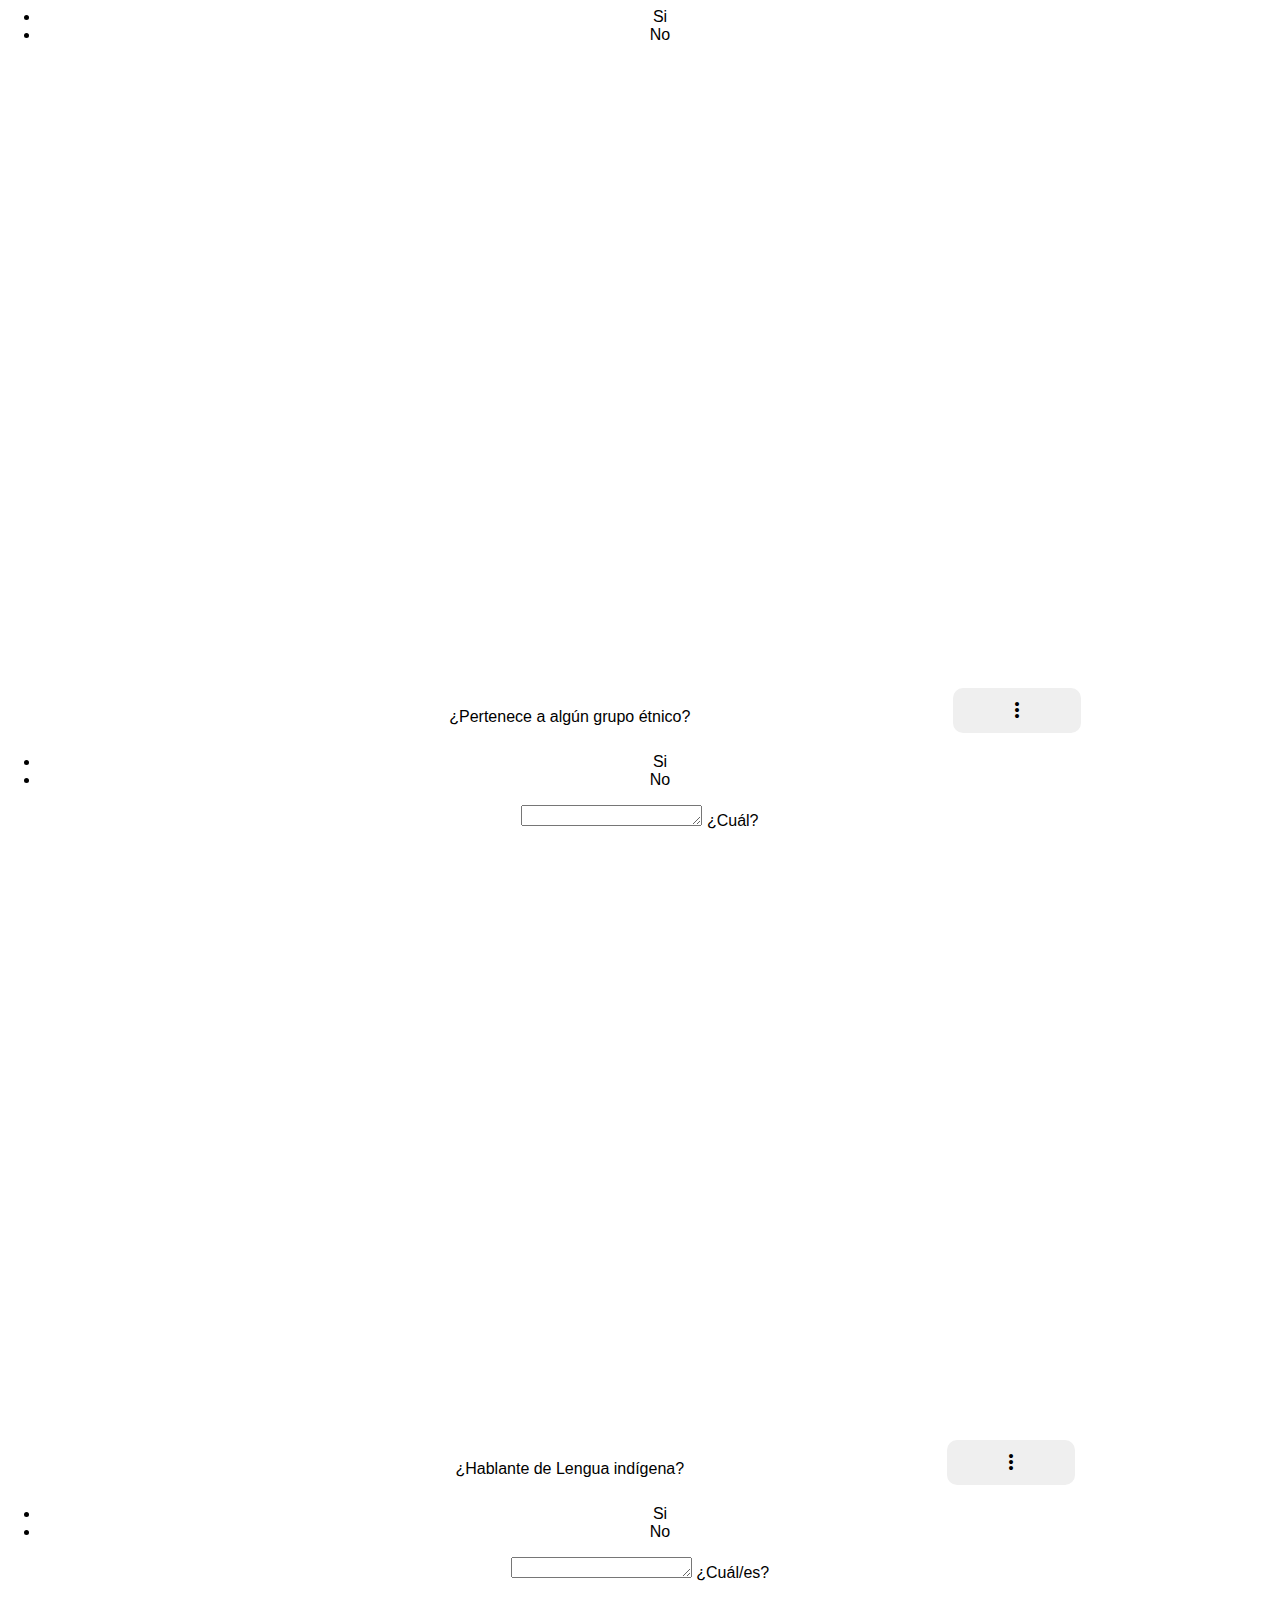
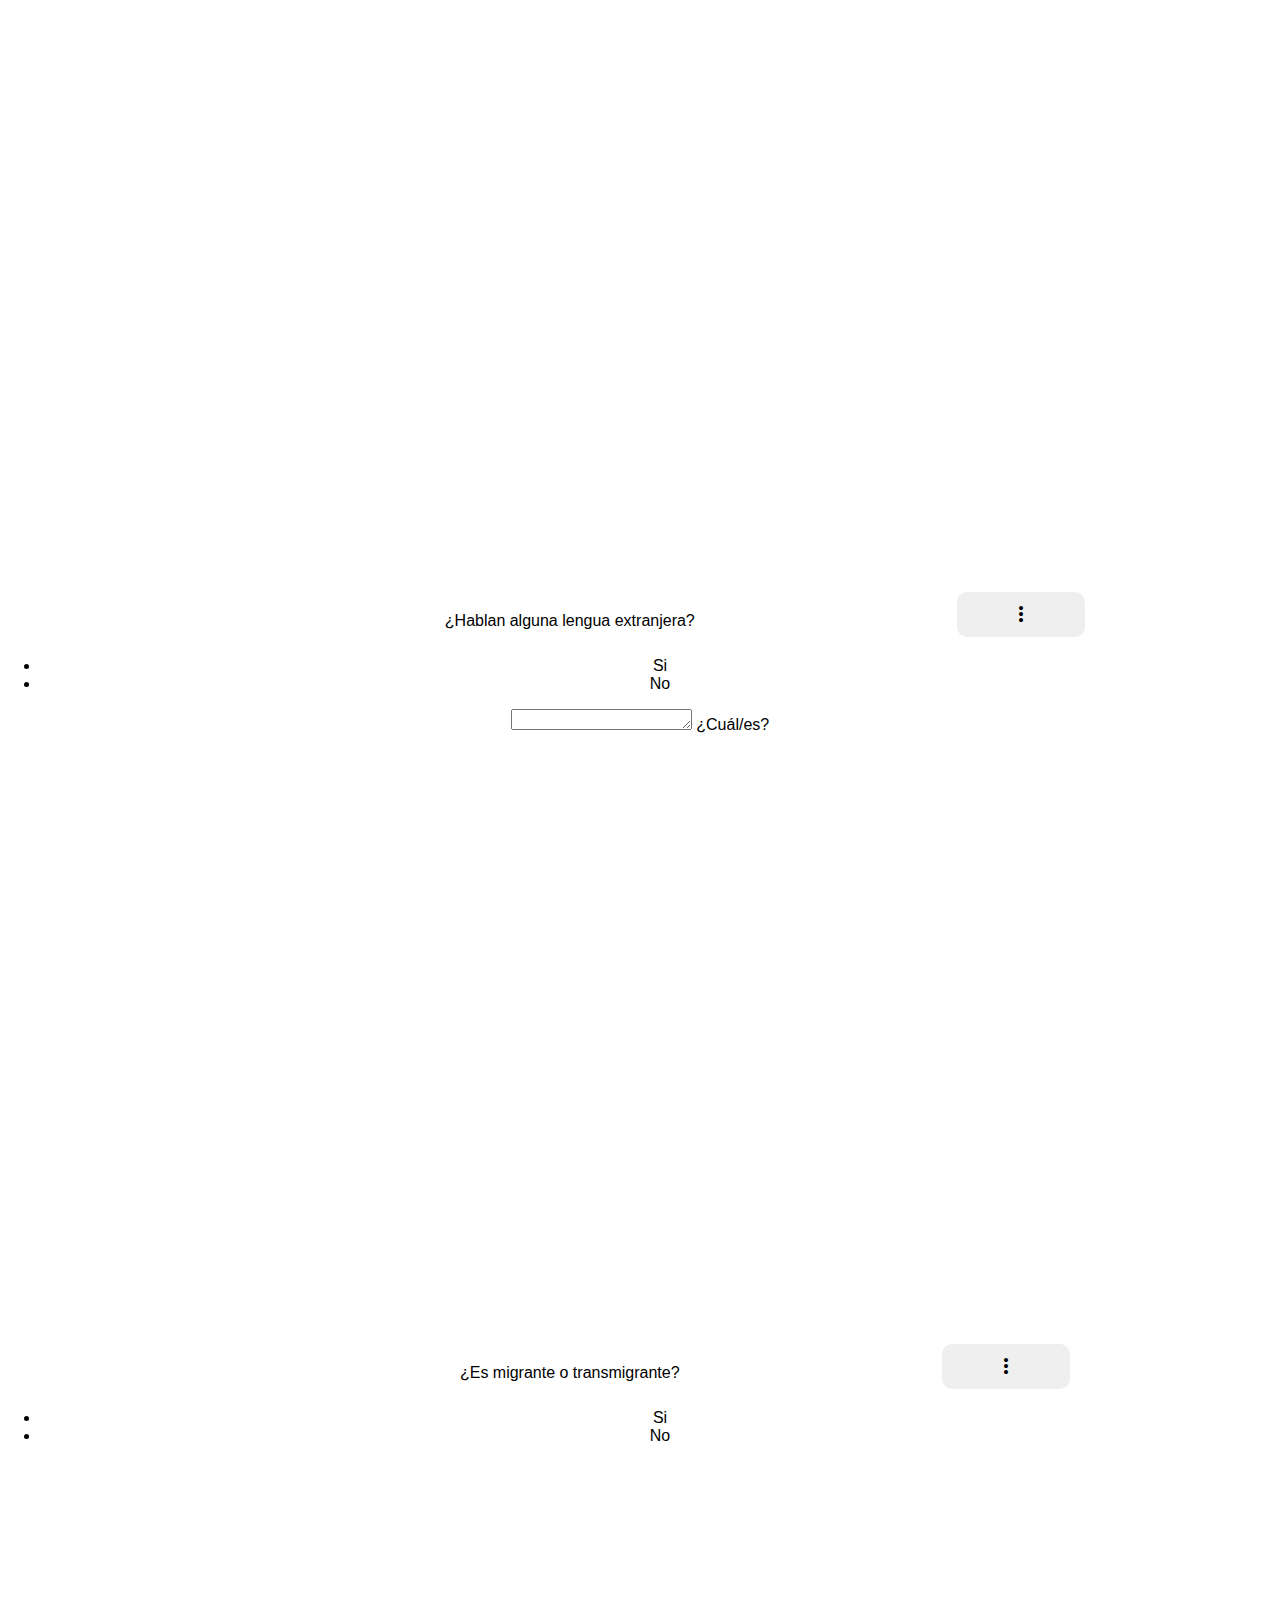
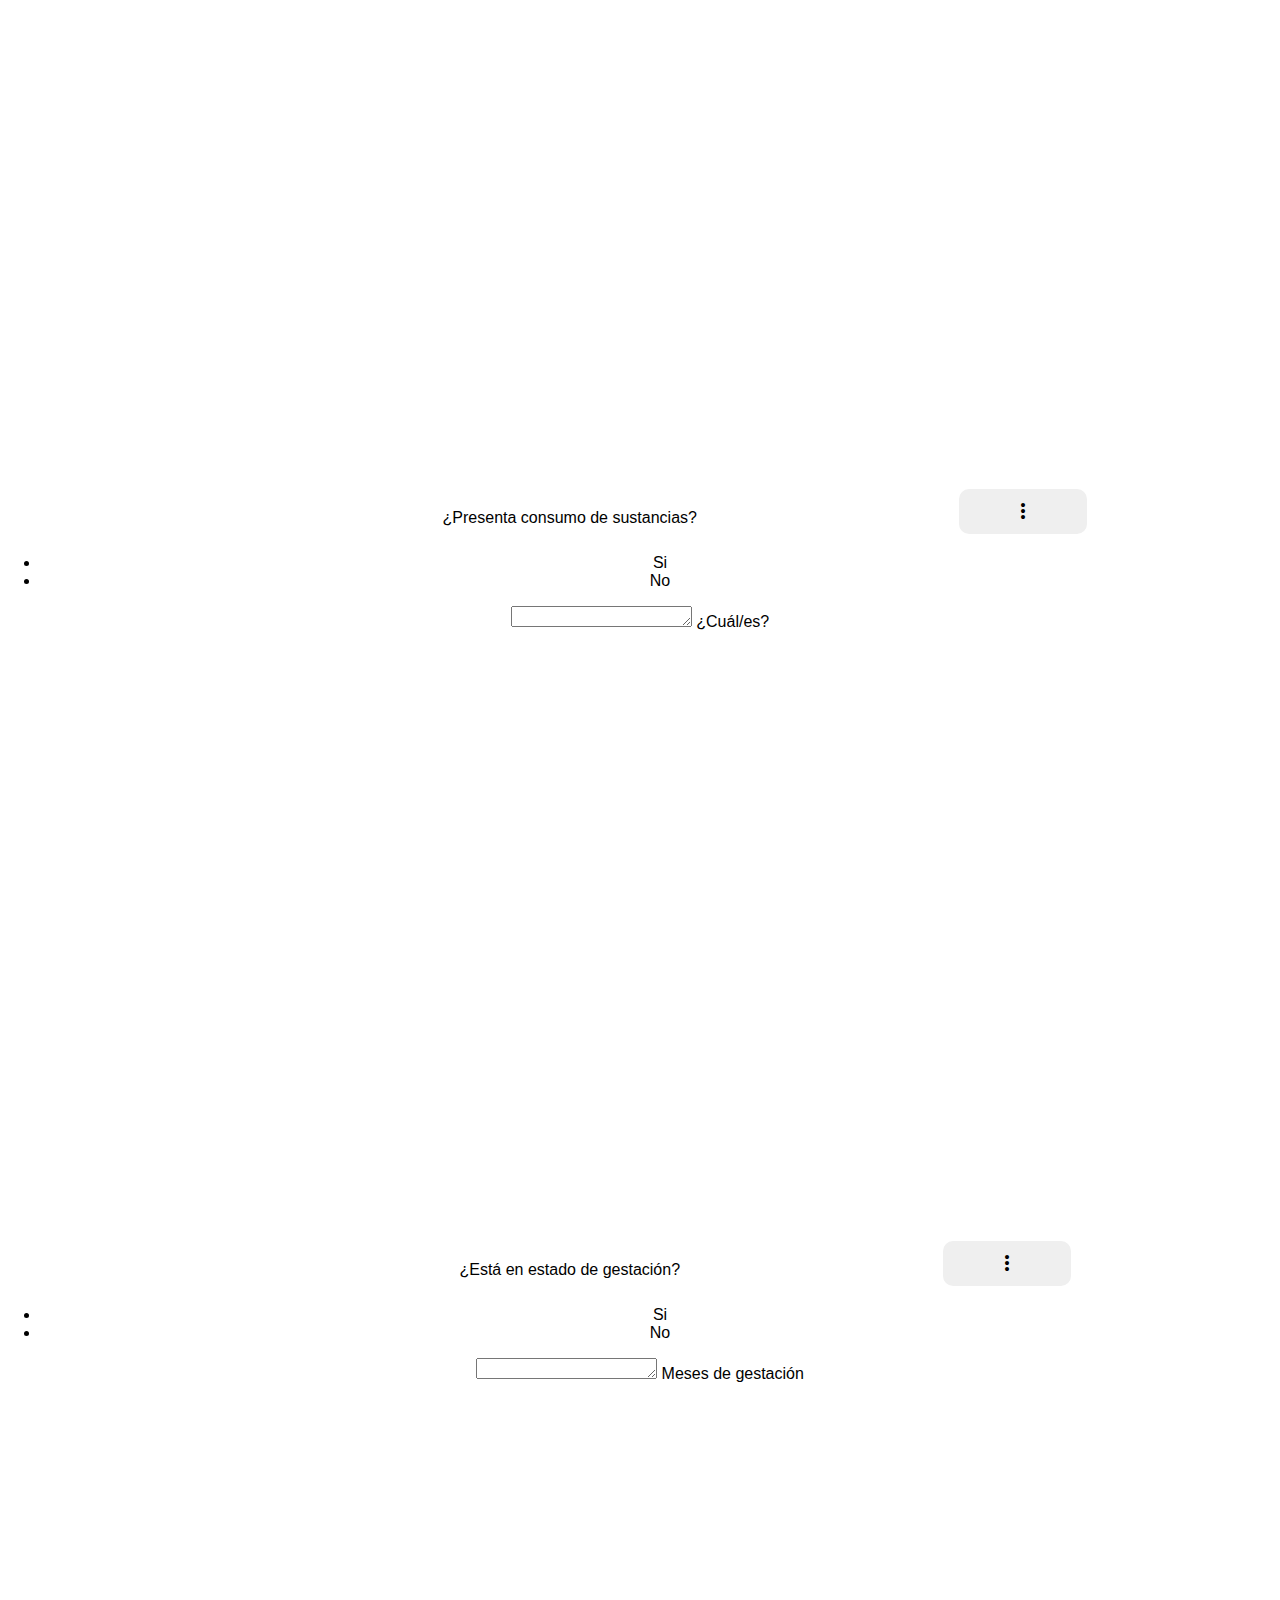
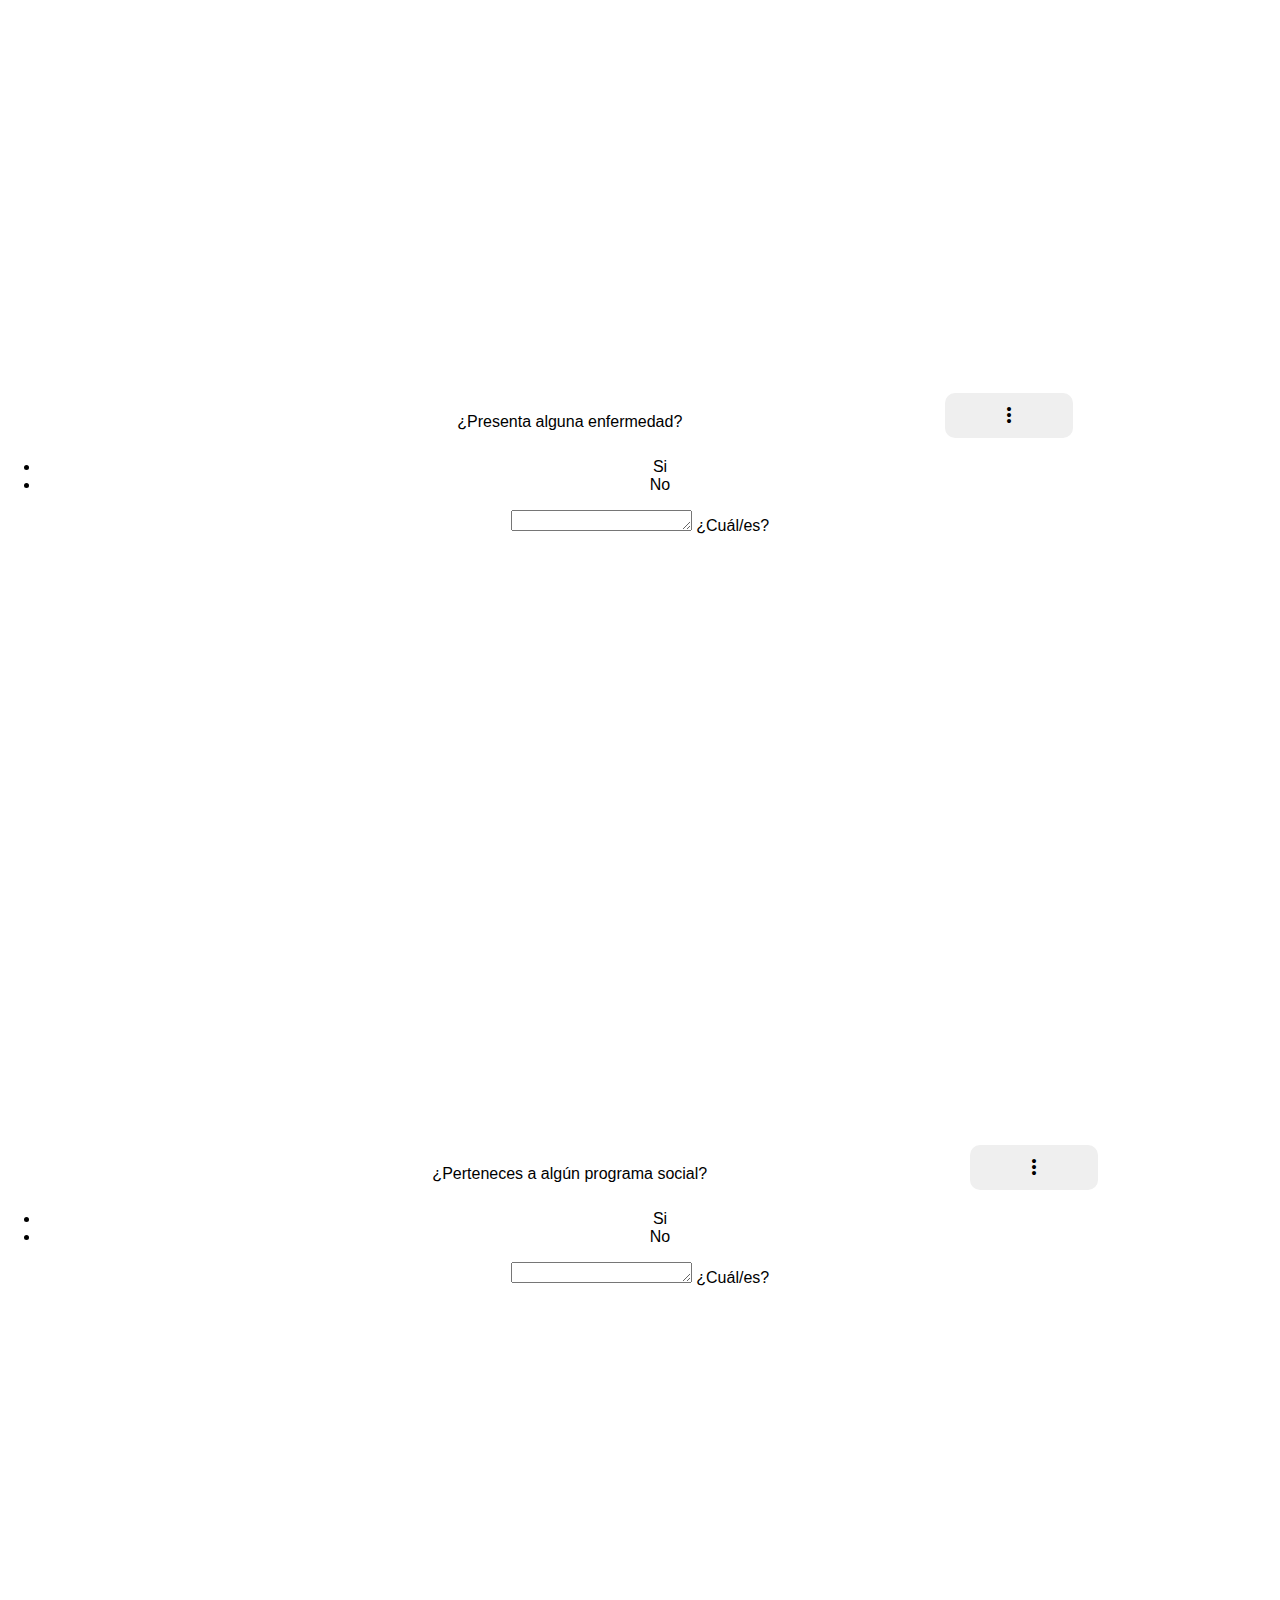
<file: sabana.html>
<!doctype html>
<html lang="en">
  <head>
    <meta charset="utf-8">
    <meta http-equiv="X-UA-Compatible" content="IE=edge">
    <meta name="description" content="A front-end template that helps you build fast, modern mobile web apps.">
    <meta name="viewport" content="width=device-width, initial-scale=1.0, minimum-scale=1.0">
    <title>Fairlac</title>
    <!-- Add to homescreen for Chrome on Android -->
    <meta name="mobile-web-app-capable" content="yes">
    <link rel="icon" sizes="192x192" href="images/android-desktop.png">
    <!-- Add to homescreen for Safari on iOS -->
    <meta name="apple-mobile-web-app-capable" content="yes">
    <meta name="apple-mobile-web-app-status-bar-style" content="black">
    <meta name="apple-mobile-web-app-title" content="Material Design Lite">
    <link rel="apple-touch-icon-precomposed" href="images/ios-desktop.png">
    <!-- Tile icon for Win8 (144x144 + tile color) -->
    <meta name="msapplication-TileImage" content="images/touch/ms-touch-icon-144x144-precomposed.png">
    <meta name="msapplication-TileColor" content="#3372DF">
    <link rel="shortcut icon" href="images/favicon.png">
    <!-- SEO: If your mobile URL is different from the desktop URL, add a canonical link to the desktop page https://developers.google.com/webmasters/smartphone-sites/feature-phones -->
    <!--
    <link rel="canonical" href="http://www.example.com/">
    -->
    <link rel="stylesheet" href="https://fonts.googleapis.com/css?family=Roboto:regular,bold,italic,thin,light,bolditalic,black,medium&amp;lang=en">
    <link rel="stylesheet" href="https://fonts.googleapis.com/icon?family=Material+Icons">
    <link rel="stylesheet" href="https://code.getmdl.io/1.3.0/material.teal-red.min.css">
    <link rel="stylesheet" href="styles.css">
       <link href="https://fonts.googleapis.com/icon?family=Material+Icons" rel="stylesheet">
    <style>
      #view-source {
        position: fixed;
        display: block;
        right: 0;
        bottom: 0;
        margin-right: 40px;
        margin-bottom: 40px;
        z-index: 900;
      }
    </style>
  </head>
  <body>
    <div class="demo-layout mdl-layout mdl-layout--fixed-header mdl-js-layout mdl-color--grey-100">
      <header class="demo-header mdl-layout__header mdl-layout__header--scroll mdl-color--grey-100 mdl-color-text--grey-800">
        <div class="mdl-layout__header-row">
          <span class="mdl-layout-title">Fairlac </span>
          <div class="mdl-layout-spacer"></div>
          <div class="mdl-textfield mdl-js-textfield mdl-textfield--expandable">
            <label class="mdl-button mdl-js-button mdl-button--icon" for="search">
              <i class="material-icons">search</i>
            </label>
            <div class="mdl-textfield__expandable-holder">
              <input class="mdl-textfield__input" type="text" id="search">
              <label class="mdl-textfield__label" for="search">Sabana de llenado</label>
            </div>
          </div>
        </div>
      </header>
      <div class="demo-ribbon"></div>
      <main class="demo-main mdl-layout__content">
        <div class="demo-container mdl-grid">
          <div class="mdl-cell mdl-cell--2-col mdl-cell--hide-tablet mdl-cell--hide-phone"></div>
          <div class="demo-content mdl-color--white mdl-shadow--4dp content mdl-color-text--grey-800 mdl-cell mdl-cell--8-col">
            <div class="demo-crumbs mdl-color-text--grey-500"> Sabana de llenado </div>
            <h3>Información del usuario</h3>
            <form action="#">
              <div class="mdl-textfield mdl-js-textfield">
                <input class="mdl-textfield__input" type="text" id="folio">
                <label class="mdl-textfield__label" for="sample1">Folio</label>
              </div>
              <div class="mdl-textfield mdl-js-textfield">
                <input class="mdl-textfield__input" type="date" id="fecha">
                <label style="text-align:center" class="mdl-textfield__label" for="fecha">Fecha </label>
              </div>
              <div class="mdl-textfield mdl-js-textfield">
                <input class="mdl-textfield__input" type="time" id="hora">
                <label style="text-align:center" class="mdl-textfield__label" for="hora">Hora</label>
              </div>
            </form>
            <div class="mdl-textfield mdl-js-textfield">
              <input class="mdl-textfield__input" type="text" id="usuario">
              <label class="mdl-textfield__label" for="sample1">Nombre del usuario:</label>
            </div>
            <div class="mdl-textfield mdl-js-textfield">
              <input class="mdl-textfield__input" type="text" id="atendido_por">
              <label class="mdl-textfield__label" for="sample1">Atendido por: </label>
            </div>
            <div class="mdl-textfield mdl-js-textfield">
              <input class="mdl-textfield__input" type="text" id="folio2">
              <label class="mdl-textfield__label" for="sample1">Folio BANAVIM</label>
            </div>
            <div class="mdl-textfield mdl-js-textfield">
              <!-- Right aligned menu below button -->
              <div class="mdl-textfield mdl-js-textfield">
                <input class="mdl-textfield__input" type="date" id="fecha2">
                <label style="text-align:center" class="mdl-textfield__label" for="fecha2">Fecha nac.</label>  
              </div>
            </div>
            <div class="mdl-textfield mdl-js-textfield">
              <input class="mdl-textfield__input" type="text" id="telefono">
              <label class="mdl-textfield__label" for="sample1">Teléfono </label>
            </div>
            <div class="mdl-textfield mdl-js-textfield">
              <input class="mdl-textfield__input" type="text" id="entidad">
              <label class="mdl-textfield__label" for="sample1">Entidad </label>
            </div>
            <div class="mdl-textfield mdl-js-textfield">
              <input class="mdl-textfield__input" type="text" id="municipio">
              <label class="mdl-textfield__label" for="sample1">Municipio </label>
            </div>
            <div class="mdl-textfield mdl-js-textfield">
              <input class="mdl-textfield__input" type="text" id="colonia">
              <label class="mdl-textfield__label" for="sample1">Colonia</label>
            </div>
            <div class="mdl-textfield mdl-js-textfield">
              <input class="mdl-textfield__input" type="text" id="domicilio">
              <label class="mdl-textfield__label" for="sample1">Domicilio</label>
            </div>
            <div class="mdl-textfield mdl-js-textfield">
              <input class="mdl-textfield__input" type="text" id="cp">
              <label class="mdl-textfield__label" for="sample1">C.P.</label>
            </div>
            <!-- Floating Multiline Textfield -->
            <div class="row">
            
                <div style="text-align:center" class="column">
                <label for="label_edad">Edad:</label>
                <button id="edad" class="mdl-button mdl-js-button mdl-button--icon">
                  <i class="material-icons">more_vert</i>
                </button>
                <ul class="mdl-menu mdl-menu--bottom-center mdl-js-menu mdl-js-ripple-effect" for="edad">
                  <li class="mdl-menu__item">0-14</li>
                  <li class="mdl-menu__item">15-19</li>
                  <li class="mdl-menu__item">20-24</li>
                  <li class="mdl-menu__item">25-29 </li>
                  <li class="mdl-menu__item">30-34</li>
                  <li class="mdl-menu__item">35-39</li>
                  <li class="mdl-menu__item">40-44</li>
                  <li class="mdl-menu__item">45-49</li>
                  <li class="mdl-menu__item">50-54</li>
                  <li class="mdl-menu__item">55-59</li>
                  <li class="mdl-menu__item">60-65</li>
                  <li class="mdl-menu__item">65 o más</li>
                  <li class="mdl-menu__item">No especifica</li>
                </ul>
              </div>
              <div style="text-align:center" class="column">
                <label for="label_civil">Estado civil:</label>
                <button id="civil" class="mdl-button mdl-js-button mdl-button--icon">
                  <i class="material-icons">more_vert</i>
                </button>
                <ul class="mdl-menu mdl-menu--bottom-center mdl-js-menu mdl-js-ripple-effect" for="civil">
                  <li class="mdl-menu__item">Solter@</li>
                  <li class="mdl-menu__item">Casad@</li>
                  <li class="mdl-menu__item">Concubinato</li>
                  <li class="mdl-menu__item">Unión libre</li>
                  <li class="mdl-menu__item">Viud@</li>
                  <li class="mdl-menu__item">Divorciad@</li>
                  <li class="mdl-menu__item">Separad@</li>
                  <li class="mdl-menu__item">Sociedad en convivencia</li>
                  <li class="mdl-menu__item">No especifica</li>
                </ul>
              </div>
            </div>
            <div class="row">
              <div style="text-align:center" class="column">
                <label for="label_instruccion">¿Sabe leer y escribir?:</label>
                <button id="instruccion" class="mdl-button mdl-js-button mdl-button--icon">
                  <i class="material-icons">more_vert</i>
                </button>
                <ul class="mdl-menu mdl-menu--bottom-center mdl-js-menu mdl-js-ripple-effect" for="instruccion">
                  <li class="mdl-menu__item">Sabe leer y escribir</li>
                  <li class="mdl-menu__item">No sabe leer pero si escribir</li>
                  <li class="mdl-menu__item">No sabe escribir pero si leer</li>
                  <li class="mdl-menu__item">No sabe leer y escribir</li>
                </ul>
              </div>
              <div style="text-align:center" class="column">
                <label for="label_escolaridad">Escolaridad</label>
                <button id="escolaridad" class="mdl-button mdl-js-button mdl-button--icon">
                  <i class="material-icons">more_vert</i>
                </button>
                <ul class="mdl-menu mdl-menu--bottom-center mdl-js-menu mdl-js-ripple-effect" for="escolaridad">
                  <li class="mdl-menu__item">Preescolar</li>
                  <li class="mdl-menu__item">Primaria</li>
                  <li class="mdl-menu__item">Secundaria</li>
                  <li class="mdl-menu__item">Preparatoria</li>
                  <li class="mdl-menu__item">Profesional</li>
                  <li class="mdl-menu__item">Posgrado</li>
                  <li class="mdl-menu__item">No especifica</li>
                  <li class="mdl-menu__item">Sin escolaridad</li>
                </ul>
              </div>
              <div style="text-align:center" class="column">
                <label for="label_sexo"> Sexo</label>
                <button id="sexo" class="mdl-button mdl-js-button mdl-button--icon">
                  <i class="material-icons">more_vert</i>
                </button>
                <ul class="mdl-menu mdl-menu--bottom-center mdl-js-menu mdl-js-ripple-effect" for="sexo">
                  <li class="mdl-menu__item">Femenino</li>
                  <li class="mdl-menu__item">Masculino</li>
                  <li class="mdl-menu__item">Intersexual</li>
                </ul>
              </div>
                
              <div style="text-align:center" class="column">
              <label for="label_Ocupación">Ocupación</label>
              <button id="Ocupación" class="mdl-button mdl-js-button mdl-button--icon">
                <i class="material-icons">more_vert</i>
              </button>
              <ul class="mdl-menu mdl-menu--bottom-center mdl-js-menu mdl-js-ripple-effect" for="Ocupación">
                <li class="mdl-menu__item">Ama de Casa</li>
                <li class="mdl-menu__item">Estudiante</li>
                <li class="mdl-menu__item">Emplead@</li>
                <li class="mdl-menu__item">Emplead@ sin sueldo</li>
                <li class="mdl-menu__item">Jubilad@</li>
                <li class="mdl-menu__item">Sin Empleo</li> 
                <li class="mdl-menu__item">No especifica</li>
              </ul>
            </div>
            <div style="text-align:center" class="column">
              <label for="label_Ingreso">Ingreso</label>
              <button id="Ingreso" class="mdl-button mdl-js-button mdl-button--icon">
                <i class="material-icons">more_vert</i>
              </button>
              <ul class="mdl-menu mdl-menu--bottom-right mdl-js-menu mdl-js-ripple-effect" for="Ingreso">
                <li class="mdl-menu__item">Menos de 1,500 </li>
                <li class="mdl-menu__item">1,501 - 3,500</li>
                <li class="mdl-menu__item">3,501 - 5,000</li>
                <li class="mdl-menu__item">5,001 - 8,000</li>
                <li class="mdl-menu__item">8,001 - 15,000</li>
                <li class="mdl-menu__item">15,001 - 25,000</li>
                <li class="mdl-menu__item">25,001 - 35,000</li>
                <li class="mdl-menu__item">35,001 - 50,000</li>
                <li class="mdl-menu__item">Más de 50,000</li>
                <li class="mdl-menu__item">Ninguno</li>
                <li class="mdl-menu__item">No especificó</li>
              </ul>
            </div>
            <div style="text-align:center" class="column">
              <label for="label_dividido">Ingreso Dividido</label>
              <button id="dividido" class="mdl-button mdl-js-button mdl-button--icon">
                <i class="material-icons">more_vert</i>
              </button>
              <ul class="mdl-menu mdl-menu--bottom-right mdl-js-menu mdl-js-ripple-effect" for="dividido">
                <li class="mdl-menu__item">Usuaria </li>
                <li class="mdl-menu__item">Pareja</li>
                <li class="mdl-menu__item">Padre</li>
                <li class="mdl-menu__item">Madre</li>
                <li class="mdl-menu__item">Hijo (a)</li>
                <li class="mdl-menu__item">Hermano (a)</li>
                <li class="mdl-menu__item">Otro</li>
                <li class="mdl-menu__item">No especificó</li>
              </ul>
            </div>
            <div style="text-align:center" class="column">
              <label for="label_Seguro">Seguro</label>
              <button id="Seguro" class="mdl-button mdl-js-button mdl-button--icon">
                <i class="material-icons">more_vert</i>
              </button>
              <ul class="mdl-menu mdl-menu--bottom-right mdl-js-menu mdl-js-ripple-effect" for="Seguro">
                <li class="mdl-menu__item">IMSS</li>
                <li class="mdl-menu__item">ISSSTE</li>
                <li class="mdl-menu__item">SEDENA</li>
                <li class="mdl-menu__item">PEMEX</li>
                <li class="mdl-menu__item">INSABI</li>
                <li class="mdl-menu__item">Seguro Privado</li>
                <li class="mdl-menu__item">Gobierno Estatal</li>
                <li class="mdl-menu__item">Otro</li>
                <li class="mdl-menu__item">Ninguno</li>
                <li class="mdl-menu__item">No especificó</li>
              </ul>
            </div>
            <div style="text-align:center" class="column">
              <label for="label_Hogar">Vivienda</label>
              <button id="Hogar" class="mdl-button mdl-js-button mdl-button--icon">
                <i class="material-icons">more_vert</i>
              </button>
              <ul class="mdl-menu mdl-menu--bottom-right mdl-js-menu mdl-js-ripple-effect" for="Hogar">
                <li class="mdl-menu__item">Prestada</li>
                <li class="mdl-menu__item">Recibida como prestación</li>
                <li class="mdl-menu__item">Rentada</li>
                <li class="mdl-menu__item">Propia y pagando</li>
                <li class="mdl-menu__item">Propia: en asentamiento irregular</li>
                <li class="mdl-menu__item">Propia: en terreno ejidal </li>
                <li class="mdl-menu__item">Propa: Totalmente pagada</li>
                <li class="mdl-menu__item">Vivienda compartida</li>
                <li class="mdl-menu__item">Otro</li>
                <li class="mdl-menu__item">No especificó</li>
              </ul>
            </div>
                <br>
                <br>
                <br>
                <br>
                <br>
                <br>
                <div class="mdl-textfield mdl-js-textfield">
                <label for="label_continuar">¿Es posible continuar la entrevista?</label>
                <button id="continuar" class="mdl-button mdl-js-button mdl-button--icon">
                  <i class="material-icons">more_vert</i>
                </button>
                <ul class="mdl-menu mdl-menu--bottom-center mdl-js-menu mdl-js-ripple-effect" for="continuar">
                  <li class="mdl-menu__item">Si</li>
                  <li class="mdl-menu__item">No</li>
                </ul>
              </div>
                <br>

            <div class="mdl-textfield mdl-js-textfield">
              <label for="label_Grupo">¿Pertenece a algún grupo étnico?</label>
              <button id="Grupo" class="mdl-button mdl-js-button mdl-button--icon">
                <i class="material-icons">more_vert</i>
              </button>
              <ul class="mdl-menu mdl-menu--bottom-right mdl-js-menu mdl-js-ripple-effect" for="Grupo">
                <li class="mdl-menu__item">Si</li>
                <li class="mdl-menu__item">No</li>
              </ul>
            </div>
            <div class="mdl-textfield mdl-js-textfield">
              <textarea class="mdl-textfield__input" type="text" rows="1" id="Grupo1"></textarea>
              <label class="mdl-textfield__label" for="sample5">¿Cuál?</label>
            </div>
            <div class="mdl-textfield mdl-js-textfield">
              <label for="label_lengua">¿Hablante de Lengua indígena?</label>
              <button id="lengua" class="mdl-button mdl-js-button mdl-button--icon">
                <i class="material-icons">more_vert</i>
              </button>
              <ul class="mdl-menu mdl-menu--bottom-right mdl-js-menu mdl-js-ripple-effect" for="lengua">
                <li class="mdl-menu__item">Si</li>
                <li class="mdl-menu__item">No</li>
              </ul>
            </div>
            <div class="mdl-textfield mdl-js-textfield">
              <textarea class="mdl-textfield__input" type="text" rows="1" id="Lengua"></textarea>
              <label class="mdl-textfield__label" for="sample5">¿Cuál/es?</label>
            </div>
            <div class="mdl-textfield mdl-js-textfield">
              <label for="label_idioma">¿Hablan alguna lengua extranjera?</label>
              <button id="idioma" class="mdl-button mdl-js-button mdl-button--icon">
                <i class="material-icons">more_vert</i>
              </button>
              <ul class="mdl-menu mdl-menu--bottom-right mdl-js-menu mdl-js-ripple-effect" for="idioma">
                <li class="mdl-menu__item">Si</li>
                <li class="mdl-menu__item">No</li>
              </ul>
            </div>
            <div class="mdl-textfield mdl-js-textfield">
              <textarea class="mdl-textfield__input" type="text" rows="1" id="idioma1"></textarea>
              <label class="mdl-textfield__label" for="sample5">¿Cuál/es?</label>
            </div>
            <div class="mdl-textfield mdl-js-textfield">
              <label for="label_migrante">¿Es migrante o transmigrante?</label>
              <button id="migrante" class="mdl-button mdl-js-button mdl-button--icon">
                <i class="material-icons">more_vert</i>
              </button>
              <ul class="mdl-menu mdl-menu--bottom-right mdl-js-menu mdl-js-ripple-effect" for="migrante">
                <li class="mdl-menu__item">Si</li>
                <li class="mdl-menu__item">No</li>
              </ul>
            </div>
                <br>
            <div class="mdl-textfield mdl-js-textfield">
              <label for="label_sustancias">¿Presenta consumo de sustancias?</label>
              <button id="sustancias" class="mdl-button mdl-js-button mdl-button--icon">
                <i class="material-icons">more_vert</i>
              </button>
              <ul class="mdl-menu mdl-menu--bottom-right mdl-js-menu mdl-js-ripple-effect" for="sustancias">
                <li class="mdl-menu__item">Si</li>
                <li class="mdl-menu__item">No</li>
              </ul>
            </div>
            <div class="mdl-textfield mdl-js-textfield">
              <textarea class="mdl-textfield__input" type="text" rows="1" id="Sustancias"></textarea>
              <label class="mdl-textfield__label" for="sample5">¿Cuál/es?</label>
            </div>
            <div class="mdl-textfield mdl-js-textfield">
              <label for="label_gestacion">¿Está en estado de gestación?</label>
              <button id="gestacion" class="mdl-button mdl-js-button mdl-button--icon">
                <i class="material-icons">more_vert</i>
              </button>
              <ul class="mdl-menu mdl-menu--bottom-right mdl-js-menu mdl-js-ripple-effect" for="gestacion">
                <li class="mdl-menu__item">Si</li>
                <li class="mdl-menu__item">No</li>
              </ul>
            </div>
            <div class="mdl-textfield mdl-js-textfield">
              <textarea class="mdl-textfield__input" type="text" rows="1" id="gestacion"></textarea>
              <label class="mdl-textfield__label" for="sample5">Meses de gestación</label>
            </div>
            <div class="mdl-textfield mdl-js-textfield">
              <label for="label_enfermedades">¿Presenta alguna enfermedad?</label>
              <button id="enfermedades" class="mdl-button mdl-js-button mdl-button--icon">
                <i class="material-icons">more_vert</i>
              </button>
              <ul class="mdl-menu mdl-menu--bottom-right mdl-js-menu mdl-js-ripple-effect" for="enfermedades">
                <li class="mdl-menu__item">Si</li>
                <li class="mdl-menu__item">No</li>
              </ul>
            </div>
            <div class="mdl-textfield mdl-js-textfield">
              <textarea class="mdl-textfield__input" type="text" rows="1" id="enfermedades1"></textarea>
              <label class="mdl-textfield__label" for="sample5">¿Cuál/es?</label>
            </div>
            <div class="mdl-textfield mdl-js-textfield">
              <label for="label_social">¿Perteneces a algún programa social?</label>
              <button id="social" class="mdl-button mdl-js-button mdl-button--icon">
                <i class="material-icons">more_vert</i>
              </button>
              <ul class="mdl-menu mdl-menu--bottom-right mdl-js-menu mdl-js-ripple-effect" for="social">
                <li class="mdl-menu__item">Si</li>
                <li class="mdl-menu__item">No</li>
              </ul>
            </div>
            <div class="mdl-textfield mdl-js-textfield">
              <textarea class="mdl-textfield__input" type="text" rows="1" id="Social"></textarea>
              <label class="mdl-textfield__label" for="sample5">¿Cuál/es?</label>
            </div>
            <div class="mdl-textfield mdl-js-textfield">
              <label for="label_discapacidad">¿Tienes alguna discapacidad?</label>
              <button id="discapacidad" class="mdl-button mdl-js-button mdl-button--icon">
                <i class="material-icons">more_vert</i>
              </button>
              <ul class="mdl-menu mdl-menu--bottom-right mdl-js-menu mdl-js-ripple-effect" for="discapacidad">
                <li class="mdl-menu__item">Si</li>
                <li class="mdl-menu__item">No</li>
              </ul>
            </div>
            <div class="mdl-textfield mdl-js-textfield">
              <textarea class="mdl-textfield__input" type="text" rows="1" id="Discapacidad"></textarea>
              <label class="mdl-textfield__label" for="sample5">¿Cuál/es?</label>
            </div>
            <div class="mdl-textfield mdl-js-textfield">
              <label for="label_hijos">¿Hijos?</label>
              <button id="hijos" class="mdl-button mdl-js-button mdl-button--icon">
                <i class="material-icons">more_vert</i>
              </button>
              <ul class="mdl-menu mdl-menu--bottom-right mdl-js-menu mdl-js-ripple-effect" for="hijos">
                <li class="mdl-menu__item">Sin hijos</li>
                <li class="mdl-menu__item">Hombres</li>
                <li class="mdl-menu__item">Mujeres</li>
                <li class="mdl-menu__item">Ambos</li>
              </ul>
            </div>
            <div class="mdl-textfield mdl-js-textfield">
              <label for="label_hijosdiscapacitados">¿Presentan alguna discapacidad?</label>
              <button id="hijosdiscapacitados" class="mdl-button mdl-js-button mdl-button--icon">
                <i class="material-icons">more_vert</i>
              </button>
              <ul class="mdl-menu mdl-menu--bottom-right mdl-js-menu mdl-js-ripple-effect" for="hijosdiscapacitados">
                <li class="mdl-menu__item">Si</li>
                <li class="mdl-menu__item">No</li>
              </ul>
            </div>
            <div class="mdl-textfield mdl-js-textfield">
              <textarea class="mdl-textfield__input" type="text" rows="1" id="Hijosdiscapacitados"></textarea>
              <label class="mdl-textfield__label" for="sample5">¿Cuál/es?</label>
            </div>
            <div class="mdl-textfield mdl-js-textfield">
              <label for="label_edadhijos">¿Edad?</label>
              <button id="edadhijos" class="mdl-button mdl-js-button mdl-button--icon">
                <i class="material-icons">more_vert</i>
              </button>
              <ul class="mdl-menu mdl-menu--bottom-right mdl-js-menu mdl-js-ripple-effect" for="edadhijos">
                <li class="mdl-menu__item">Menos de 5 años</li>
                <li class="mdl-menu__item">5 a 9 años</li>
                <li class="mdl-menu__item">10 a 14 años</li>
                <li class="mdl-menu__item">15 a 19 años</li>
                <li class="mdl-menu__item">20 a 24 años</li>
                <li class="mdl-menu__item">25 o más</li>
              </ul>
            </div>
            <div class="mdl-textfield mdl-js-textfield">
              <label for="label_escolaridad">¿Escolaridad?</label>
              <button id="escolaridad" class="mdl-button mdl-js-button mdl-button--icon">
                <i class="material-icons">more_vert</i>
              </button>
              <ul class="mdl-menu mdl-menu--bottom-right mdl-js-menu mdl-js-ripple-effect" for="escolaridad">
                <li class="mdl-menu__item">Guardería</li>
                <li class="mdl-menu__item">Preescolar</li>
                <li class="mdl-menu__item">Primaria</li>
                <li class="mdl-menu__item">Secundaría</li>
                <li class="mdl-menu__item">Bachillerato</li>
                <li class="mdl-menu__item">Carrera Técnica</li>
                <li class="mdl-menu__item">Licenciatura</li>
                <li class="mdl-menu__item">Sin Instrucción</li>
              </ul>
            </div>
            <br>    
            <div class="mdl-textfield mdl-js-textfield">
              <label for="label_violenciapareja">¿Violencia por su última pareja?</label>
              <button id="violenciapareja" class="mdl-button mdl-js-button mdl-button--icon">
                <i class="material-icons">more_vert</i>
              </button>
              <ul class="mdl-menu mdl-menu--bottom-right mdl-js-menu mdl-js-ripple-effect" for="violenciapareja">
                <li class="mdl-menu__item">Si</li>
                <li class="mdl-menu__item">No</li>
              </ul>
            </div>
            <div class="mdl-textfield mdl-js-textfield">
              <label for="label_violenciaotros">¿Otros?</label>
              <button id="violenciaotros" class="mdl-button mdl-js-button mdl-button--icon">
                <i class="material-icons">more_vert</i>
              </button>
              <ul class="mdl-menu mdl-menu--bottom-right mdl-js-menu mdl-js-ripple-effect" for="violenciaotros">
                <li class="mdl-menu__item">Expareja</li>
                <li class="mdl-menu__item">Padre</li>
                <li class="mdl-menu__item">Madre</li>
                <li class="mdl-menu__item">Jefe/a</li>
                <li class="mdl-menu__item">Compañero/a laboral</li>
                <li class="mdl-menu__item">Otro/a</li>
                <li class="mdl-menu__item">No especificó</li>
              </ul>
            </div>
            <div class="mdl-textfield mdl-js-textfield">
              <label for="label_tipoviolencia">¿Tipo de violencia?</label>
              <button id="tipoviolencia" class="mdl-button mdl-js-button mdl-button--icon">
                <i class="material-icons">more_vert</i>
              </button>
              <ul class="mdl-menu mdl-menu--bottom-right mdl-js-menu mdl-js-ripple-effect" for="tipoviolencia">
                <li class="mdl-menu__item">Psicológica</li>
                <li class="mdl-menu__item">Física</li>
                <li class="mdl-menu__item">Patrimonial</li>
                <li class="mdl-menu__item">Económica</li>
                <li class="mdl-menu__item">Sexual</li>
                <li class="mdl-menu__item">Digital</li>
              </ul>
            </div>
            <div class="mdl-textfield mdl-js-textfield">
              <label for="label_ambiente">¿En qué ambiente se vive la violencia?</label>
              <button id="ambiente" class="mdl-button mdl-js-button mdl-button--icon">
                <i class="material-icons">more_vert</i>
              </button>
              <ul class="mdl-menu mdl-menu--bottom-right mdl-js-menu mdl-js-ripple-effect" for="ambiente">
                <li class="mdl-menu__item">Familiar</li>
                <li class="mdl-menu__item">Laboral</li>
                <li class="mdl-menu__item">En la comunidad</li>
                <li class="mdl-menu__item">Institucional</li>
                <li class="mdl-menu__item">Feminicida</li>
                <li class="mdl-menu__item">Política de Genero</li>
                <li class="mdl-menu__item">En el noviazgo</li>
              </ul>
            </div>
            <div class="mdl-textfield mdl-js-textfield">
              <label for="label_ultimo">¿Hace cuanto fue el último suceso?</label>
              <button id="ultimo" class="mdl-button mdl-js-button mdl-button--icon">
                <i class="material-icons">more_vert</i>
              </button>
              <ul class="mdl-menu mdl-menu--bottom-right mdl-js-menu mdl-js-ripple-effect" for="ultimo">
                <li class="mdl-menu__item">1 mes</li>
                <li class="mdl-menu__item">3 meses</li>
                <li class="mdl-menu__item">6 meses o más</li>
              </ul>
            </div>
            <div class="mdl-textfield mdl-js-textfield">
              <label for="label_viodis">¿Violencia por presentar alguna discapacidad?</label>
              <button id="viodis" class="mdl-button mdl-js-button mdl-button--icon">
                <i class="material-icons">more_vert</i>
              </button>
              <ul class="mdl-menu mdl-menu--bottom-right mdl-js-menu mdl-js-ripple-effect" for="viodis">
                <li class="mdl-menu__item">Si</li>
                <li class="mdl-menu__item">No</li>
              </ul>
            </div>
            <div class="mdl-textfield mdl-js-textfield">
              <label for="label_viodis1">¿Presenta alguna discapacidad a consecuencia de la violencia?</label>
              <button id="viodis1" class="mdl-button mdl-js-button mdl-button--icon">
                <i class="material-icons">more_vert</i>
              </button>
              <ul class="mdl-menu mdl-menu--bottom-right mdl-js-menu mdl-js-ripple-effect" for="viodis1">
                <li class="mdl-menu__item">Si</li>
                <li class="mdl-menu__item">No</li>
              </ul>
            </div>
            <div class="mdl-textfield mdl-js-textfield">
              <textarea class="mdl-textfield__input" type="text" rows="1" id="Viodis1"></textarea>
              <label class="mdl-textfield__label" for="sample5">¿Cuál/es?</label>
            </div>
            <div class="mdl-textfield mdl-js-textfield">
              <label for="label_valoracion">¿Aplicación de instrumento para validación del riesgo?</label>
              <button id="valoracion" class="mdl-button mdl-js-button mdl-button--icon">
                <i class="material-icons">more_vert</i>
              </button>
              <ul class="mdl-menu mdl-menu--bottom-right mdl-js-menu mdl-js-ripple-effect" for="valoracion">
                <li class="mdl-menu__item">Si</li>
                <li class="mdl-menu__item">No</li>
              </ul>
            </div>
            <div class="mdl-textfield mdl-js-textfield">
              <label for="label_valoracion2">¿Cuál/es?</label>
              <button id="valoracion2" class="mdl-button mdl-js-button mdl-button--icon">
                <i class="material-icons">more_vert</i>
              </button>
              <ul class="mdl-menu mdl-menu--bottom-right mdl-js-menu mdl-js-ripple-effect" for="valoracion2">
                <li class="mdl-menu__item">Riesgo variable</li>
                <li class="mdl-menu__item">Riesgo moderado</li>
                <li class="mdl-menu__item">Riesgo grave</li>
                <li class="mdl-menu__item">Riesgo extremo</li>
              </ul>
            </div>
            <div class="mdl-textfield mdl-js-textfield">
              <label for="label_lesion">¿Presenta alguna lesión?</label>
              <button id="lesion" class="mdl-button mdl-js-button mdl-button--icon">
                <i class="material-icons">more_vert</i>
              </button>
              <ul class="mdl-menu mdl-menu--bottom-right mdl-js-menu mdl-js-ripple-effect" for="lesion">
                <li class="mdl-menu__item">Si</li>
                <li class="mdl-menu__item">No</li>
              </ul>
            </div>
            <div class="mdl-textfield mdl-js-textfield">
              <textarea class="mdl-textfield__input" type="text" rows="1" id="lesion1"></textarea>
              <label class="mdl-textfield__label" for="sample5">¿Cuál/es?</label>
            </div>    
            <div class="mdl-textfield mdl-js-textfield">
              <label for="label_lesion1">¿Tiempo de la lesión?</label>
              <button id="lesion2" class="mdl-button mdl-js-button mdl-button--icon">
                <i class="material-icons">more_vert</i>
              </button>
              <ul class="mdl-menu mdl-menu--bottom-right mdl-js-menu mdl-js-ripple-effect" for="lesion1">
                <li class="mdl-menu__item">Menor a 15 días</li>
                <li class="mdl-menu__item">Mayor a 15 días</li>
              </ul>
            </div>
            <br>    
            <div class="mdl-textfield mdl-js-textfield">
              <textarea class="mdl-textfield__input" type="text" rows="1" id="agresor"></textarea>
              <label class="mdl-textfield__label" for="sample5">Nombre del agresor</label>
            </div>
            <div class="mdl-textfield mdl-js-textfield">
              <textarea class="mdl-textfield__input" type="text" rows="1" id="agresor1"></textarea>
              <label class="mdl-textfield__label" for="sample5">Edad</label>
            </div>
            <div class="mdl-textfield mdl-js-textfield">
              <textarea class="mdl-textfield__input" type="text" rows="1" id="agresor2"></textarea>
              <label class="mdl-textfield__label" for="sample5">Domicilio</label>
            </div>
            <div class="mdl-textfield mdl-js-textfield">
              <textarea class="mdl-textfield__input" type="text" rows="1" id="agresor3"></textarea>
              <label class="mdl-textfield__label" for="sample5">Grado académico</label>
            </div>
            <div class="mdl-textfield mdl-js-textfield">
              <textarea class="mdl-textfield__input" type="text" rows="1" id="agresor4"></textarea>
              <label class="mdl-textfield__label" for="sample5">Ocupación</label>
            </div>
            <div class="mdl-textfield mdl-js-textfield">
              <label for="label_agresor5">¿Consumo de sustancias?</label>
              <button id="agresor5" class="mdl-button mdl-js-button mdl-button--icon">
                <i class="material-icons">more_vert</i>
              </button>
              <ul class="mdl-menu mdl-menu--bottom-right mdl-js-menu mdl-js-ripple-effect" for="agresor5">
                <li class="mdl-menu__item">Si</li>
                <li class="mdl-menu__item">No</li>
              </ul>
            </div>
            <div class="mdl-textfield mdl-js-textfield">
              <textarea class="mdl-textfield__input" type="text" rows="1" id="agresor6"></textarea>
              <label class="mdl-textfield__label" for="sample5">¿Cual/es?</label>
            </div>
            <div class="mdl-textfield mdl-js-textfield">
              <textarea class="mdl-textfield__input" type="text" rows="1" id="agresor7"></textarea>
              <label class="mdl-textfield__label" for="sample5">Teléfono(s)</label>
            </div>
            <div class="mdl-textfield mdl-js-textfield">
              <textarea class="mdl-textfield__input" type="text" rows="1" id="apoyo1"></textarea>
              <label class="mdl-textfield__label" for="sample5">Persona de apoyo</label>
            </div>
            <div class="mdl-textfield mdl-js-textfield">
              <textarea class="mdl-textfield__input" type="text" rows="1" id="apoyo2"></textarea>
              <label class="mdl-textfield__label" for="sample5">Edad</label>
            </div>
            <div class="mdl-textfield mdl-js-textfield">
              <textarea class="mdl-textfield__input" type="text" rows="1" id="apoyo3"></textarea>
              <label class="mdl-textfield__label" for="sample5">Domicilio</label>
            </div>
            <div class="mdl-textfield mdl-js-textfield">
              <textarea class="mdl-textfield__input" type="text" rows="1" id="apoyo4"></textarea>
              <label class="mdl-textfield__label" for="sample5">Relación o Parentesco</label>
            </div>
            <div class="mdl-textfield mdl-js-textfield">
              <textarea class="mdl-textfield__input" type="text" rows="1" id="apoyo5"></textarea>
              <label class="mdl-textfield__label" for="sample5">Tipo de Apoyo</label>
            </div>
            <div class="mdl-textfield mdl-js-textfield">
              <textarea class="mdl-textfield__input" type="text" rows="1" id="apoyo6"></textarea>
              <label class="mdl-textfield__label" for="sample5">Teléfono</label>
            </div>
            <div class="mdl-textfield mdl-js-textfield">
              <label for="label_proceso">¿Presenta algún trámite en proceso?</label>
              <button id="proceso" class="mdl-button mdl-js-button mdl-button--icon">
                <i class="material-icons">more_vert</i>
              </button>
              <ul class="mdl-menu mdl-menu--bottom-right mdl-js-menu mdl-js-ripple-effect" for="proceso">
                <li class="mdl-menu__item">Si</li>
                <li class="mdl-menu__item">No</li>
              </ul>
            </div>
            <div class="mdl-textfield mdl-js-textfield">
              <textarea class="mdl-textfield__input" type="text" rows="1" id="proceso1"></textarea>
              <label class="mdl-textfield__label" for="sample5">¿Dónde?</label>
            </div>
            <div class="mdl-textfield mdl-js-textfield">
              <textarea class="mdl-textfield__input" type="text" rows="1" id="proceso2"></textarea>
              <label class="mdl-textfield__label" for="sample5">¿C.I No.?</label>
            </div>
            <div class="mdl-textfield mdl-js-textfield">
              <textarea class="mdl-textfield__input" type="text" rows="1" id="proceso3"></textarea>
              <label class="mdl-textfield__label" for="sample5">¿Tipo de medidas?</label>
            </div>
            <div class="mdl-textfield mdl-js-textfield">
              <textarea class="mdl-textfield__input" type="text" rows="1" id="proceso4"></textarea>
              <label class="mdl-textfield__label" for="sample5">¿Vigencia?</label>
            </div>
            <div class="mdl-textfield mdl-js-textfield">
              <textarea class="mdl-textfield__input" type="text" rows="1" id="proceso5"></textarea>
              <label class="mdl-textfield__label" for="sample5">¿No. Expediente?</label>
            </div>
            <div class="mdl-textfield mdl-js-textfield">
              <textarea class="mdl-textfield__input" type="text" rows="1" id="proceso6"></textarea>
              <label class="mdl-textfield__label" for="sample5">¿Lugar de canalización?</label>
            </div>
            <div class="mdl-textfield mdl-js-textfield">
              <textarea class="mdl-textfield__input" type="text" rows="1" id="proceso7"></textarea>
              <label class="mdl-textfield__label" for="sample5">Instancia de Gobierno</label>
            </div>
            <div class="mdl-textfield mdl-js-textfield">
              <textarea class="mdl-textfield__input" type="text" rows="1" id="proceso8"></textarea>
              <label class="mdl-textfield__label" for="sample5">¿Asociación Civil?</label>
            </div>
            <div class="mdl-textfield mdl-js-textfield">
              <textarea class="mdl-textfield__input" type="text" rows="1" id="proceso9"></textarea>
              <label class="mdl-textfield__label" for="sample5">¿Acompañamiento?</label>
            </div>
            <div class="mdl-textfield mdl-js-textfield">
              <textarea class="mdl-textfield__input" type="text" rows="1" id="proceso10"></textarea>
              <label class="mdl-textfield__label" for="sample5">¿Quién es?</label>
            </div>
            <div class="mdl-textfield mdl-js-textfield">
              <textarea class="mdl-textfield__input" type="text" rows="1" id="proceso11"></textarea>
              <label class="mdl-textfield__label" for="sample5">¿Requiere medidas de protección?</label>
            </div>
            <div class="mdl-textfield mdl-js-textfield">
              <textarea class="mdl-textfield__input" type="text" rows="1" id="comp"></textarea>
              <label class="mdl-textfield__label" for="sample5">¿Cómo se enteró del servicio?</label>
            </div>
            <div class="mdl-textfield mdl-js-textfield">
              <textarea class="mdl-textfield__input" type="text" rows="1" id="comp2"></textarea>
              <label class="mdl-textfield__label" for="sample5">¿Asesoría jurídica?</label>
            </div>
            <div class="mdl-textfield mdl-js-textfield">
              <textarea class="mdl-textfield__input" type="text" rows="1" id="comp3"></textarea>
              <label class="mdl-textfield__label" for="sample5">¿Asesoría psicológica?</label>
            </div>
            <div class="mdl-textfield mdl-js-textfield">
              <textarea class="mdl-textfield__input" type="text" rows="1" id="comp4"></textarea>
              <label class="mdl-textfield__label" for="sample5">¿Trabajo Social?</label>
            </div>
            <div class="mdl-textfield mdl-js-textfield">
              <textarea class="mdl-textfield__input" type="text" rows="1" id="comp5"></textarea>
              <label class="mdl-textfield__label" for="sample5">¿Consejería?</label>
            </div>
                
            </div>
          <!--EJEMPLO BOXES --> 
            <div style="background-color:ghostwhite;">  
            <div class="row" style="background-color:#DCD0FF;">
                                            <div class="column" >
                <i class="material-icons">arrow_drop_down</i>
                </div>  
            <div class="column" style="text-align:center" id="obs">
                 Observaciones 
                </div>  
                <div class="column" ></div>  
                </div>
            <div class="mdl-textfield mdl-js-textfield">
              <textarea class="mdl-textfield__input" type="text" rows="3" id="obs_ts"></textarea>
              <label class="mdl-textfield__label" for="sample5">Observaciones trabajo social</label>
            </div>
            <div class="mdl-textfield mdl-js-textfield">
              <textarea class="mdl-textfield__input" type="text" rows="3" id="obs_jur"></textarea>
              <label class="mdl-textfield__label" for="sample5">Observaciones juridica</label>
            </div>
            <div class="mdl-textfield mdl-js-textfield">
              <textarea class="mdl-textfield__input" type="text" rows="3" id="obs_psic"></textarea>
              <label class="mdl-textfield__label" for="sample5">Observaciones psicológicas</label>
            </div>
            <div class="mdl-textfield mdl-js-textfield">
              <textarea class="mdl-textfield__input" type="text" rows="3" id="seg"></textarea>
              <label class="mdl-textfield__label" for="sample5">Seguimientos</label>
            </div>
            <div class="mdl-textfield mdl-js-textfield">
              <textarea class="mdl-textfield__input" type="text" rows="3" id="num_at"></textarea>
              <label class="mdl-textfield__label" for="sample5">Número de atención</label>
            </div>
          </div>
            <!--TERMINA BOXES -->    
             </div> 
        </div>
        <footer class="demo-footer mdl-mini-footer">
          <div class="mdl-mini-footer--left-section">
            <ul class="mdl-mini-footer--link-list">
              <li>
                <a href="#">Help</a>
              </li>
              <li>
                <a href="#">Privacy and Terms</a>
              </li>
              <li>
                <a href="#">User Agreement</a>
              </li>
            </ul>
          </div>
        </footer>
      </main>
    </div>
    <a href="cedula.html" target="_blank" id="view-source" class="mdl-button mdl-js-button mdl-button--raised mdl-js-ripple-effect mdl-color--accent mdl-color-text--accent-contrast">Enviar</a>
    <script src="https://code.getmdl.io/1.3.0/material.min.js"></script>
  </body>
</html>
</file>
<file: estilos.css>
body{
background: transparent linear-gradient(180deg, #E8F6FF 10%, #BEB2FB 100%);
height: 612px;
margin: auto;
}

.olivia {
height: 150px;
margin: 195px 430px
}
.fairlac{
width: 140px;
}
.fairlac{
transition: 0.5s;
object-fit: cover;
    
}
.fairlac:hover{
transform: scale(1.1);
    
}
.footer{
background-color: #D0C8F6;
height: 82px;
width: 1366px;
}

.htransp{
font: normal normal normal 18px/23px Outfit;
color: #33347E;
margin: 10px;
text-decoration-line: none;
}
.transp{
text-align: end;
padding: 18px ;
text-align: left
}

.h4{
font: normal normal normal 18px/23px Outfit;
color: #33347E;
margin: 10px;
text-decoration-line: none;
}
.ingresar{

text-align: right; 
transition: 0.3s;

}
.ingresar:hover{
transform: scale(1.0007);
}




.contenedor {
    width: 450px;
    background: #F3F1FF;
    padding: 40px;
    font: normal normal normal 18px/23px Outfit;
    color: #ffffff;
    box-shadow: 7px 13px 37px #D0C8F6;
    margin: 1px 414px;
    height: 460px;
    
    
    
   
}

.texto-formulario p {
    color: #000000;
}

.texto-formulario h2 {
    font-size: 30px;
    font: normal normal normal 30px/23px Outfit;
    text-align: center;
    color: #000000;
}

.texto-formulario p {
    font: normal normal normal 18px/23px Outfit;
    font-size: 17px;
    text-align: center;
    
}

.input label {
    display: block;
    font-size: 17px;
   font: normal normal normal 18px/23px Outfit;
    margin: 20px 0;
    color: #000000;
}
.password-olvidada a {
    font: normal normal normal 18px/23px Outfit;
    display: block;
    margin-top: 10px;
    font-size: 15px;
    text-align: center;
    color: #000000;
    margin-bottom:10px;
    text-decoration-line: none;
}

.input input {
    width: 95%;
    background: #F3F1FF;
    padding: 10px;
    border-radius: 3px;
    border: 1px solid #B0A2F9;
    font: normal normal normal 18px/23px Outfit;
    font-size: 18px;
}
    }
{
   
}
.login[type="submit"] {
    width: 100%;
    background: #D0C8F6;
    border: none;
    padding: 10px;
    color: #000000;
    font-size: 16px;
    
}

.login [type="submit"]:hover{
    cursor: pointer;
    background-color: #B0A2F9;
}
</file>
<file: styles.css>
body {
    
   background: transparent linear-gradient(180deg, #E8F6FF 10%, #BEB2FB 100%);
    opacity: 1;
    font-family: sans-serif, cursive;
    text-align: center;
    display: contents;
     /* Layout Properties */
}
h5{
    height: 0vh;
   }
h6{
    height: 10vh;}


a {
    border-radius: 10px;
    border: none;
    }

a[type="button"]

a{  
    
}

a:hover{
    cursor: pointer;
    background-color: rgb(243, 148, 255);
    
}
button{
    font-size: 5px;
    border-radius: 10px;
    border: none;
    width: 10%;
    height: 5vh;
    margin: 610px;
    margin-right: -250px;
    margin-bottom: 4px;
    margin-left: 258px;}

article{
    text-align: justify;
    column-rule-color: aqua;
    margin-left: 350px;
    margin-top: 10px;
    margin-right: 10px;}
</file>
